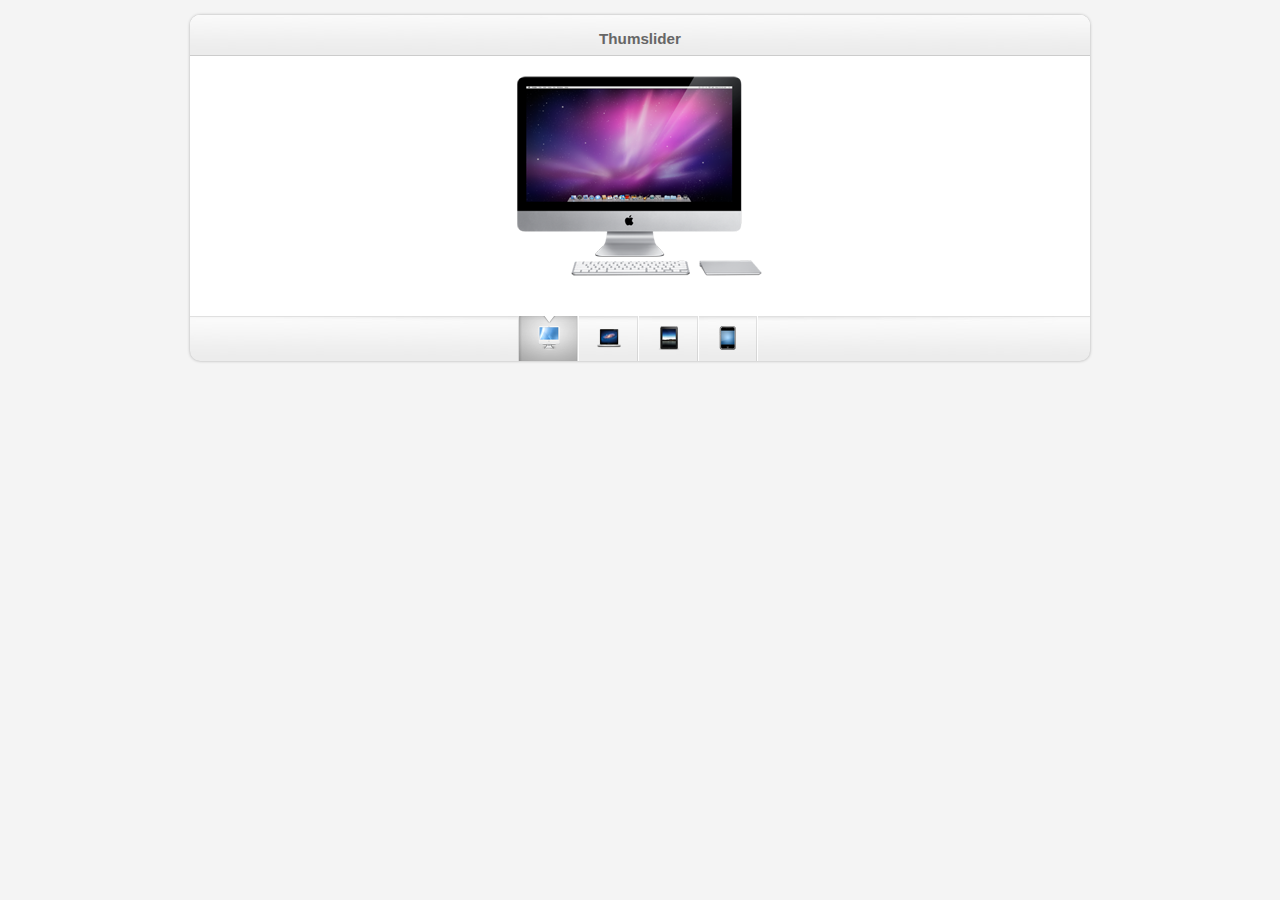
<file: AppleThumbSlider/index.html>
<!DOCTYPE html>
<html lang="en">
<head>
    <meta charset="UTF-8">
    <title>Thumslider</title>
    <link rel="stylesheet" href="contents/style.css">
    <script src="scripts/jquery-2.2.4.js"></script>
    <script src="scripts/script.js"></script>
</head>
<body>
    <div id="container"></div>
        <div id="slider">
            <header>
                <h3>Thumslider</h3>
            </header>
            <div id="slides">
                <div class="slide"><img src="img/slides/device-imac.png" width="900" height="200"></div>
                <div class="slide"><img src="img/slides/device-macbook.png" width="900" height="200"></div>
                <div class="slide"> <img src="img/slides/device-ipad.png" width="900" height="200"></div>
                <div class="slide"><img src="img/slides/device-iphone.png" width="900" height="200"></div>
            </div>
            <nav id="menu">
                <ul>
                    <li class="sep"></li>
                        <li class="product"><a href=""><img src="img/slides/device-imac-thumb.png" alt="thumbnail"></a></li>
                        <li class="product"><a href=""><img src="img/slides/device-macbook-thumb.png" alt="thumbnail"></a></li>
                        <li class="product"><a href=""><img src="img/slides/device-ipad-thumb.png" alt="thumbnail"></a></li>
                        <li class="product"><a href=""><img src="img/slides/device-iphone-thumb.png" alt="thumbnail"></a></li>
                </ul>
            </nav>
        </div>
</body>
</html>
</file>
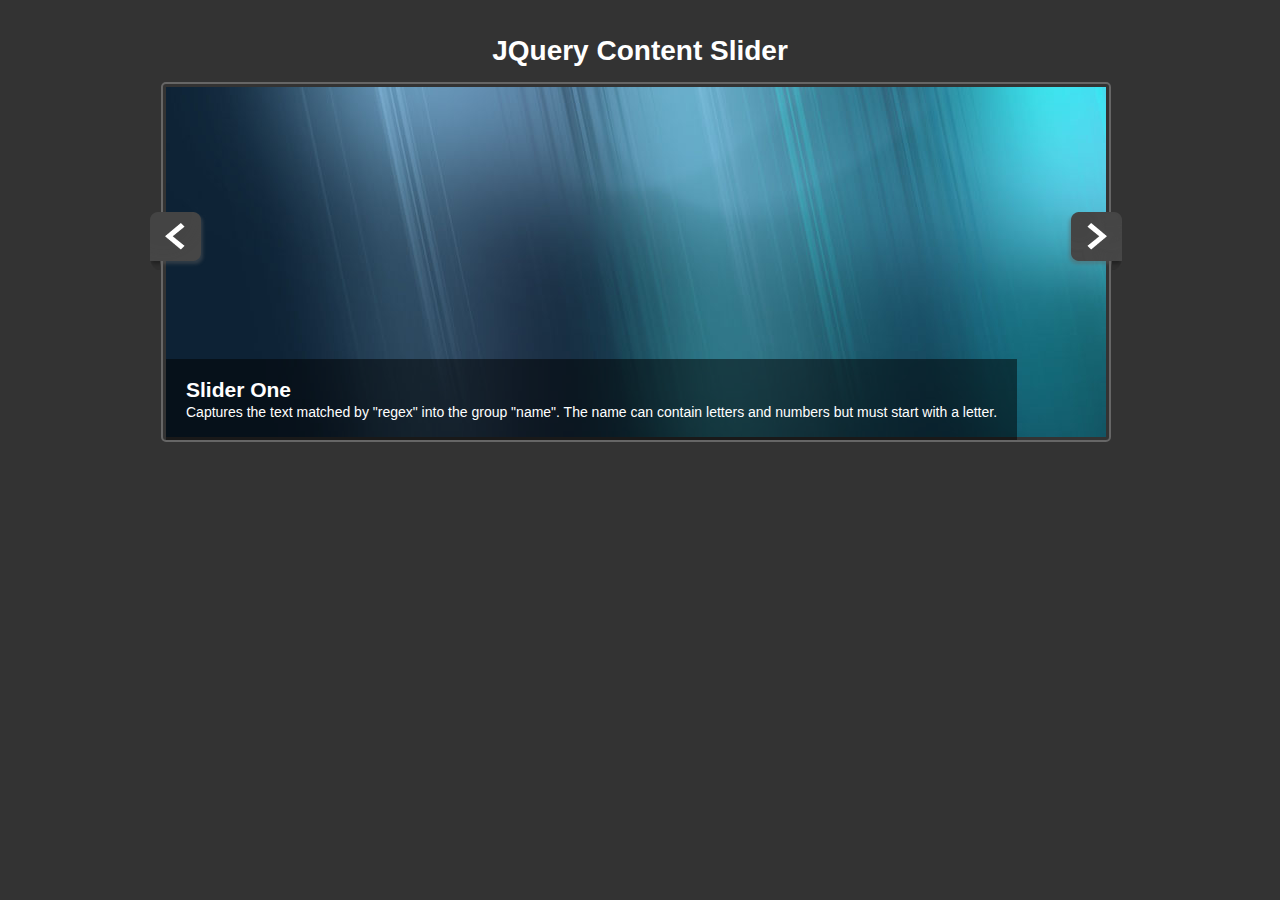
<file: ContentSlider/index.html>
<!DOCTYPE html>
<html lang="en">
<head>
    <meta charset="UTF-8">
    <title>JQuery Content Slider</title>
    <link rel="stylesheet" href = "css/style.css">
    <script src = "scripts/jquery-3.1.1.js"></script>
    <script src = "scripts/script.js"></script>
</head>
<body>
    <div id = "container">
        <header>
            <h1>JQuery Content Slider</h1>
        </header>
        <img src="img/arrow-left.png" alt="Prev" id="prev">  <!--The required alt attribute specifies an alternate text for an image, if the image cannot be displayed.-->
        <div id="slider">
            <div class="slide active">
                <div class="slide-copy">
                    <h2>Slider One</h2>
                    <p>Captures the text matched by "regex" into the group "name". The name can contain letters and numbers but must start with a letter.</p>
                </div>
                <img src = "img/slide1.jpg">
            </div>
            <div class="slide">
                <div class="slide-copy">
                    <h2>Slider Two</h2>
                    <p>Captures the text matched by "regex" into the group "name". The name can contain letters and numbers but must start with a letter.</p>
                </div>
                <img src = "img/slide2.jpg">
            </div>
            <div class="slide">
                <div class="slide-copy">
                    <h2>Slider Three</h2>
                    <p>Captures the text matched by "regex" into the group "name". The name can contain letters and numbers but must start with a letter.</p>
                </div>
                <img src = "img/slide3.jpg">
            </div>
            <div class="slide">
                <div class="slide-copy">
                    <h2>Slider Four</h2>
                    <p>Captures the text matched by "regex" into the group "name". The name can contain letters and numbers but must start with a letter.</p>
                </div>
                <img src = "img/slide4.jpg">
            </div>
            <div class="slide">
                <div class="slide-copy">
                    <h2>Slider Five</h2>
                    <p>Captures the text matched by "regex" into the group "name". The name can contain letters and numbers but must start with a letter.</p>
                </div>
                <img src = "img/slide5.jpg">
            </div>
        </div>
        <img src="img/arrow-right.png" alt="Next" id="next">

    </div>
</body>
</html>
</file>
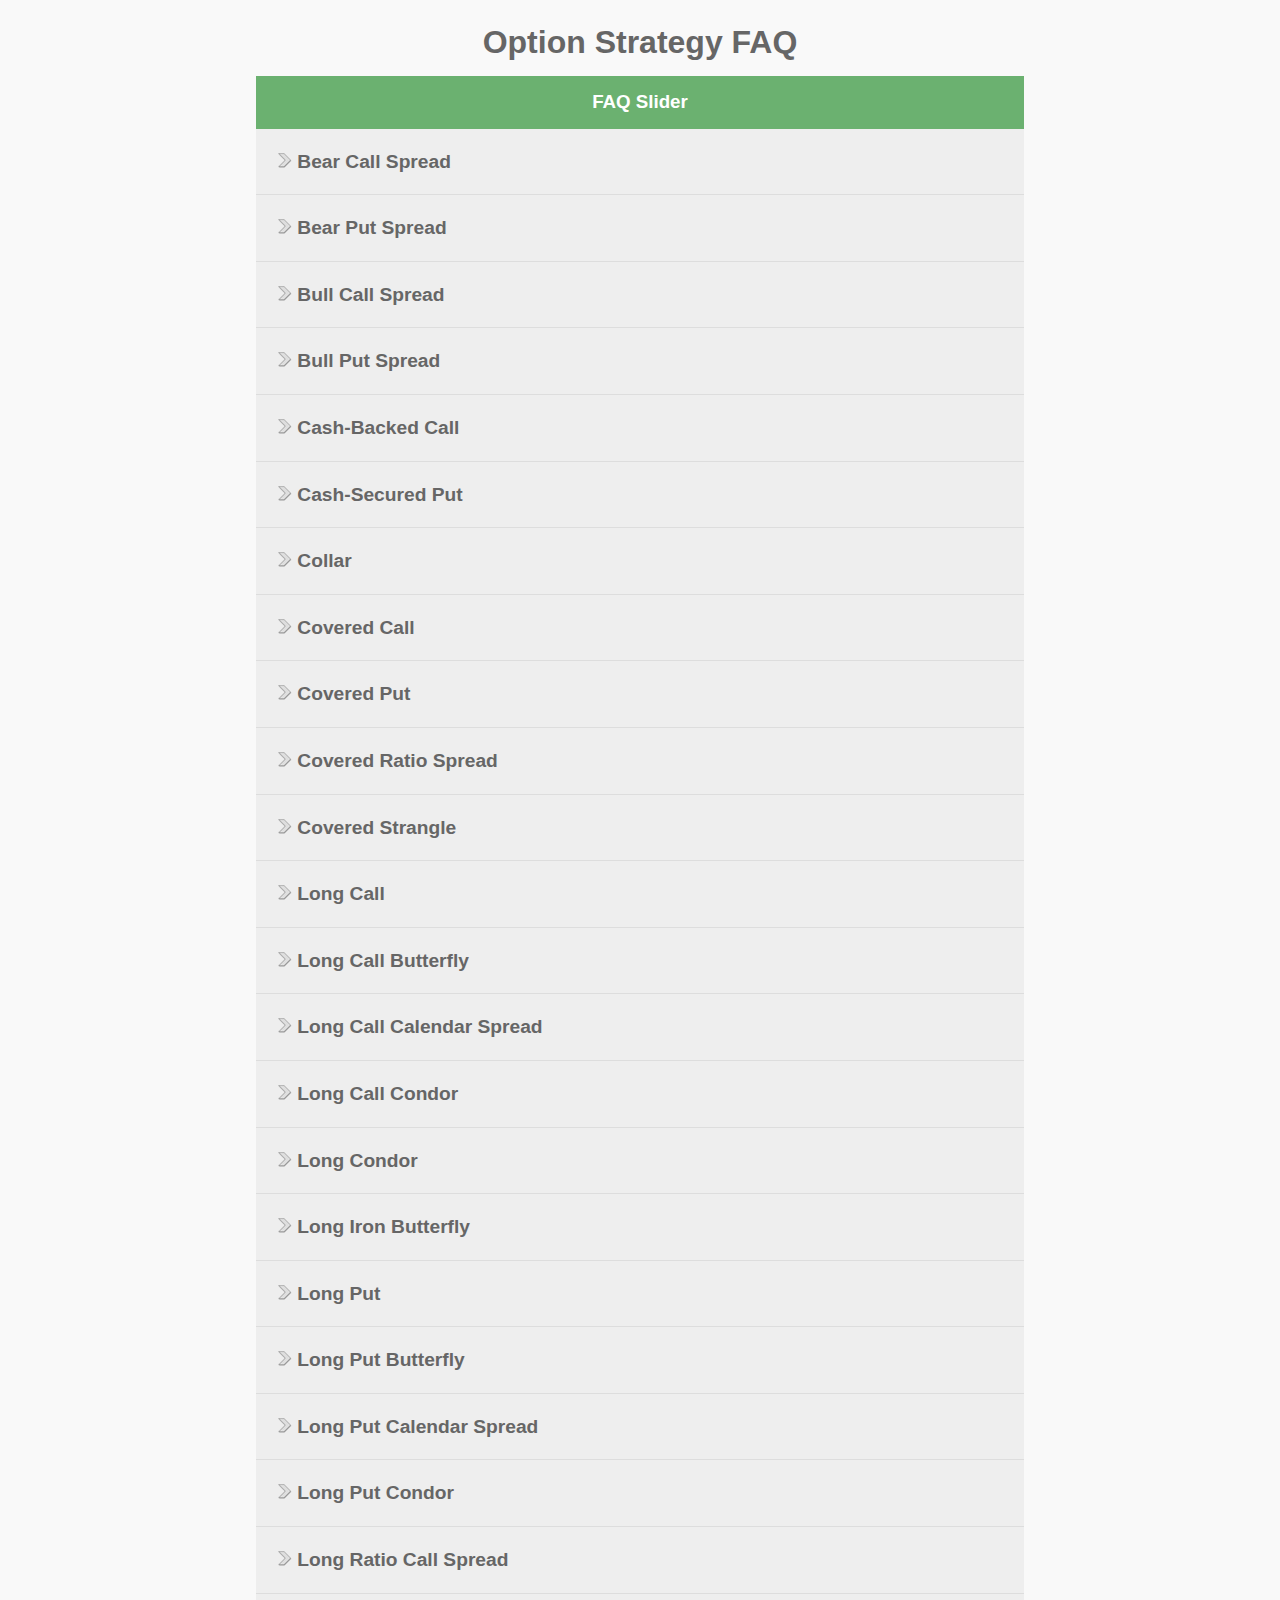
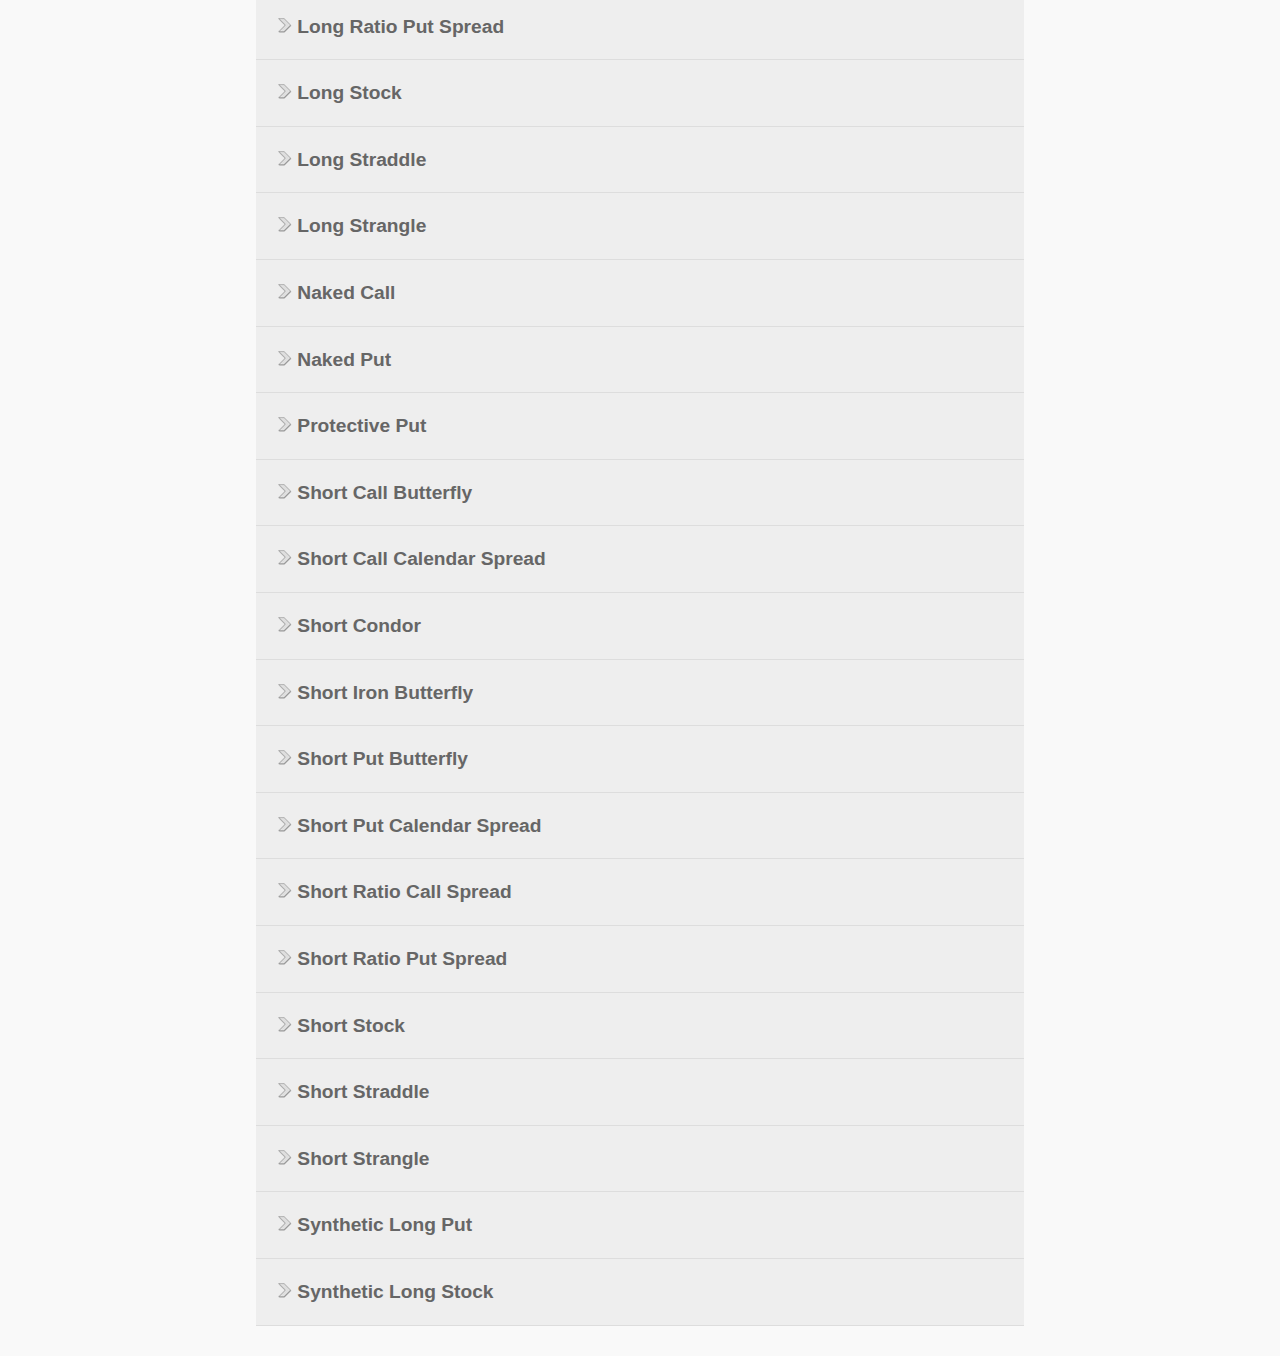
<file: FAQAccordianSlider/index.html>
<!DOCTYPE html>
<html lang="en">
<head>
    <meta charset="UTF-8">
    <title>Title</title>
    <link rel="stylesheet" href="contents/style.css">
    <script src="scripts/jquery-2.2.4.js"></script>
    <script src="scripts/script.js"></script>
</head>
<body>
    <div id="container">
        <h1>Option Strategy FAQ</h1>
        <div class = "title"><h3>FAQ Slider</h3></div>
        <ul class="faq">
            <li class="q">
                <img src="img/arrow.png"> Bear Call Spread
            </li>
            <li class="a">A bear call spread is a type of vertical spread. It contains two calls with the same expiration but different strikes. The strike price of the short call is below the strike of the long call, which means this strategy will always generate a net cash inflow (net credit) at the outset.
            </li>
            <li class="q">
                <img src="img/arrow.png"> Bear Put Spread
            </li>
            <li class="a">A bear put spread consists of buying one put and selling another put, at a lower strike, to offset part of the upfront cost. The spread generally profits if the stock price moves lower. The potential profit is limited, but so is the risk should the stock unexpectedly rally.
            </li>
            <li class="q">
                <img src="img/arrow.png"> Bull Call Spread
            </li>
            <li class="a">This strategy consists of buying one call option and selling another at a higher strike price to help pay the cost. The spread generally profits if the stock price moves higher, just as a regular long call strategy would, up to the point where the short call caps further gains.
            </li>
            <li class="q">
                <img src="img/arrow.png"> Bull Put Spread
            </li>
            <li class="a">A bull put spread is a limited-risk-limited-reward strategy, consisting of a short put option and a long put option with a lower strike. This spread generally profits if the stock price holds steady or rises.
            </li>
            <li class="q">
                <img src="img/arrow.png"> Cash-Backed Call
            </li>
            <li class="a">This strategy allows an investor to purchase stock at the lower of strike price or market price during the life of the option.
            </li>
            <li class="q">
                <img src="img/arrow.png"> Cash-Secured Put
            </li>
            <li class="a">The cash-secured put involves writing a put option and simultaneously setting aside the cash to buy the stock if assigned. If things go as hoped, it allows an investor to buy the stock at a price below its current market value.
            </li>
            <li class="q">
                <img src="img/arrow.png"> Collar
            </li>
            <li class="a">The investor adds a collar to an existing long stock position as a temporary, slightly less-than-complete hedge against the effects of a possible near-term decline. The long put strike provides a minimum selling price for the stock, and the short call strike sets a maximum price.
            </li>
            <li class="q">
                <img src="img/arrow.png"> Covered Call
            </li>
            <li class="a">This strategy consists of writing a call that is covered by an equivalent long stock position. It provides a small hedge on the stock and allows an investor to earn premium income, in return for temporarily forfeiting much of the stock's upside potential.
            </li>
            <li class="q">
                <img src="img/arrow.png"> Covered Put
            </li>
            <li class="a">This strategy is used to arbitrage a put that is overvalued because of its early-exercise feature. The investor simultaneously sells an in-the-money put at its intrinsic value and shorts the stock, and then invests the proceeds in an instrument earning the overnight interest rate. When the option is exercised, the position liquidates at breakeven, but the investor keeps the interest earned.
            </li>
            <li class="q">
                <img src="img/arrow.png"> Covered Ratio Spread
            </li>
            <li class="a">This strategy profits if the underlying stock moves up to, but not above, the strike price of the short calls. Beyond that, the profit is eroded and then hits a plateau.
            </li>
            <li class="q">
                <img src="img/arrow.png"> Covered Strangle
            </li>
            <li class="a">This strategy is appropriate for a stock considered to be fairly valued. The investor has a long stock position and is willing to sell the stock if it goes higher or buy more of the stock if it goes lower.
            </li>
            <li class="q">
                <img src="img/arrow.png"> Long Call
            </li>
            <li class="a">This strategy consists of buying a call option. It is a candidate for investors who want a chance to participate in the underlying stock's expected appreciation during the term of the option. If things go as planned, the investor will be able to sell the call at a profit at some point before expiration.
            </li>
            <li class="q">
                <img src="img/arrow.png"> Long Call Butterfly
            </li>
            <li class="a">This strategy profits if the underlying stock is at the body of the butterfly at expiration.
            </li>
            <li class="q">
                <img src="img/arrow.png"> Long Call Calendar Spread
            </li>
            <li class="a">This strategy combines a longer-term bullish outlook with a near-term neutral/bearish outlook. If the underlying stock remains steady or declines during the life of the near-term option, that option will expire worthless and leave the investor owning the longer-term option free and clear. If both options have the same strike price, the strategy will always require paying a premium to initiate the position.
            </li>
            <li class="q">
                <img src="img/arrow.png"> Long Call Condor
            </li>
            <li class="a">This strategy profits if the underlying security is between the two short call strikes at expiration.
            </li>
            <li class="q">
                <img src="img/arrow.png"> Long Condor
            </li>
            <li class="a">This strategy profits if the underlying stock is outside the outer wings at expiration.
            </li>
            <li class="q">
                <img src="img/arrow.png"> Long Iron Butterfly
            </li>
            <li class="a">This strategy profits if the underlying stock is outside the wings of the iron butterfly at expiration.
            </li>
            <li class="q">
                <img src="img/arrow.png"> Long Put
            </li>
            <li class="a">This strategy consists of buying puts as a means to profit if the stock price moves lower. It is a candidate for bearish investors who want to participate in an anticipated downturn, but without the risk and inconveniences of selling the stock short.
            </li>
            <li class="q">
                <img src="img/arrow.png"> Long Put Butterfly
            </li>
            <li class="a">This strategy profits if the underlying stock is at the body of the butterfly at expiration.
            </li>
            <li class="q">
                <img src="img/arrow.png"> Long Put Calendar Spread
            </li>
            <li class="a">This strategy combines a longer-term bearish outlook with a near-term neutral/bullish outlook. If the stock remains steady or rises during the life of the near-term option, it will expire worthless and leave the investor owning the longer-term option. If both options have the same strike price, the strategy will always require paying a premium to initiate the position.
            </li>
            <li class="q">
                <img src="img/arrow.png"> Long Put Condor
            </li>
            <li class="a">This strategy profits if the underlying security is between the two short put strikes at expiration.
            </li>
            <li class="q">
                <img src="img/arrow.png"> Long Ratio Call Spread
            </li>
            <li class="a">The initial cost to initiate this strategy is rather low, and may even earn a credit, but the upside potential is unlimited. The basic concept is for the total delta of the two long calls to roughly equal the delta of the single short call. If the underlying stock only moves a little, the change in value of the option position will be limited. But if the stock rises enough to where the total delta of the two long calls approaches 200 the strategy acts like a long stock position.
            </li>
            <li class="q">
                <img src="img/arrow.png"> Long Ratio Put Spread
            </li>
            <li class="a">The initial cost to initiate this strategy is rather low, and may even earn a credit, but the downside potential is substantial. The basic concept is for the total delta of the two long puts to roughly equal the delta of the single short put. If the underlying stock only moves a little, the change in value of the option position will be limited. But if the stock declines enough to where the total delta of the two long puts approaches 200 the strategy acts like a short stock position.
            </li>
            <li class="q">
            <img src="img/arrow.png"> Long Stock
        </li>
            <li class="a">This strategy is simple. It consists of acquiring stock in anticipation of rising prices. The gains, if there are any, are realized only when the asset is sold. Until that time, the investor faces the possibility of partial or total loss of the investment, should the stock lose value.
            </li>
            <li class="q">
                <img src="img/arrow.png"> Long Straddle
            </li>
            <li class="a">This strategy consists of buying a call option and a put option with the same strike price and expiration. The combination generally profits if the stock price moves sharply in either direction during the life of the options.
        </li>
        <li class="q">
            <img src="img/arrow.png"> Long Strangle
        </li>
        <li class="a">This strategy profits if the stock price moves sharply in either direction during the life of the option.
        </li>
        <li class="q">
            <img src="img/arrow.png"> Naked Call
        </li>
        <li class="a">This strategy consists of writing an uncovered call option. It profits if the stock price holds steady or declines, and does best if the option expires worthless.
        </li>
        <li class="q">
            <img src="img/arrow.png"> Naked Put
        </li>
        <li class="a">A naked put involves writing a put option without the reserved cash on hand to purchase the underlying stock.
        </li>
            <li class="q">
                <img src="img/arrow.png"> Protective Put
            </li>
            <li class="a">This strategy consists of adding a long put position to a long stock position. The protective put establishes a 'floor' price under which investor's stock value cannot fall.
            </li>
            <li class="q">
                <img src="img/arrow.png"> Short Call Butterfly
            </li>
            <li class="a">This strategy profits if the underlying stock is outside the wings of the butterfly at expiration.
            </li>
            <li class="q">
                <img src="img/arrow.png"> Short Call Calendar Spread
            </li>
            <li class="a">This strategy profits from the different characteristics of near and longer-term call options. If the stock holds steady, the strategy suffers from time decay. If the underlying stock moves sharply up or down, both options will move toward their intrinsic value or zero, thus narrowing the difference between their values. If both options have the same strike price, the strategy will always receive a premium when initiating the position.
            </li>
            <li class="q">
                <img src="img/arrow.png"> Short Condor
            </li>
            <li class="a">This strategy profits if the underlying stock is inside the inner wings at expiration.
            </li>
            <li class="q">
                <img src="img/arrow.png"> Short Iron Butterfly
            </li>
            <li class="a">This strategy profits if the underlying stock is inside the wings of the iron butterfly at expiration.
            </li>
            <li class="q">
                <img src="img/arrow.png"> Short Put Butterfly
            </li>
            <li class="a">This strategy profits if the underlying stock is outside the wings of the butterfly at expiration.
            </li>
            <li class="q">
                <img src="img/arrow.png"> Short Put Calendar Spread
            </li>
            <li class="a">This strategy profits from the different characteristics of near and longer-term put options. If the underlying stock holds steady, the strategy suffers from time decay. If the stock moves sharply up or down, both options will move toward their intrinsic value or zero, thus narrowing the difference between their values. If both options have the same strike price, the strategy will always receive a premium when initiating the position.
            </li>
            <li class="q">
                <img src="img/arrow.png"> Short Ratio Call Spread
            </li>
            <li class="a">This strategy can profit from a steady stock price, or from a falling implied volatility. The actual behavior of the strategy depends largely on the delta, theta and Vega of the combined position as well as whether a debit is paid or a credit received when initiating the position.
            </li>
            <li class="q">
                <img src="img/arrow.png"> Short Ratio Put Spread
            </li>
            <li class="a">This strategy can profit from a slightly falling stock price, or from a rising stock price. The actual behavior of the strategy depends largely on the delta, theta and vega of the combined position as well as whether a debit is paid or a credit received when initiating the position.
            </li>
            <li class="q">
                <img src="img/arrow.png"> Short Stock
            </li>
            <li class="a">A candidate for bearish investors who wish to profit from a depreciation in the stock's price. The strategy involves borrowing stock through the brokerage firm and selling the shares in the marketplace at the prevailing price. The goal is to buy them back later at a lower price, thereby locking in a profit.
            </li>
            <li class="q">
                <img src="img/arrow.png"> Short Straddle
            </li>
            <li class="a">This strategy involves selling a call option and a put option with the same expiration and strike price. It generally profits if the stock price and volatility remain steady.
            </li>
            <li class="q">
                <img src="img/arrow.png"> Short Strangle
            </li>
            <li class="a">TThis strategy profits if the stock price and volatility remain steady during the life of the options.
            </li>
            <li class="q">
                <img src="img/arrow.png"> Synthetic Long Put
            </li>
            <li class="a">TThis strategy combines a long call and a short stock position. Its payoff profile is equivalent to a long put's characteristics. The strategy profits if the stock price moves lower--the more dramatically, the better. The time horizon is limited to the life of the option.
            </li>
            <li class="q">
                <img src="img/arrow.png"> Synthetic Long Stock
            </li>
            <li class="a">This strategy is essentially a long futures position on the underlying stock. The long call and the short put combined simulate a long stock position. The net result entails the same risk/reward profile, though only for the term of the option: unlimited potential for appreciation, and large (though limited) risk should the underlying stock fall in value.
            </li>
        </ul>
    </div>
</body>
</html>
</file>
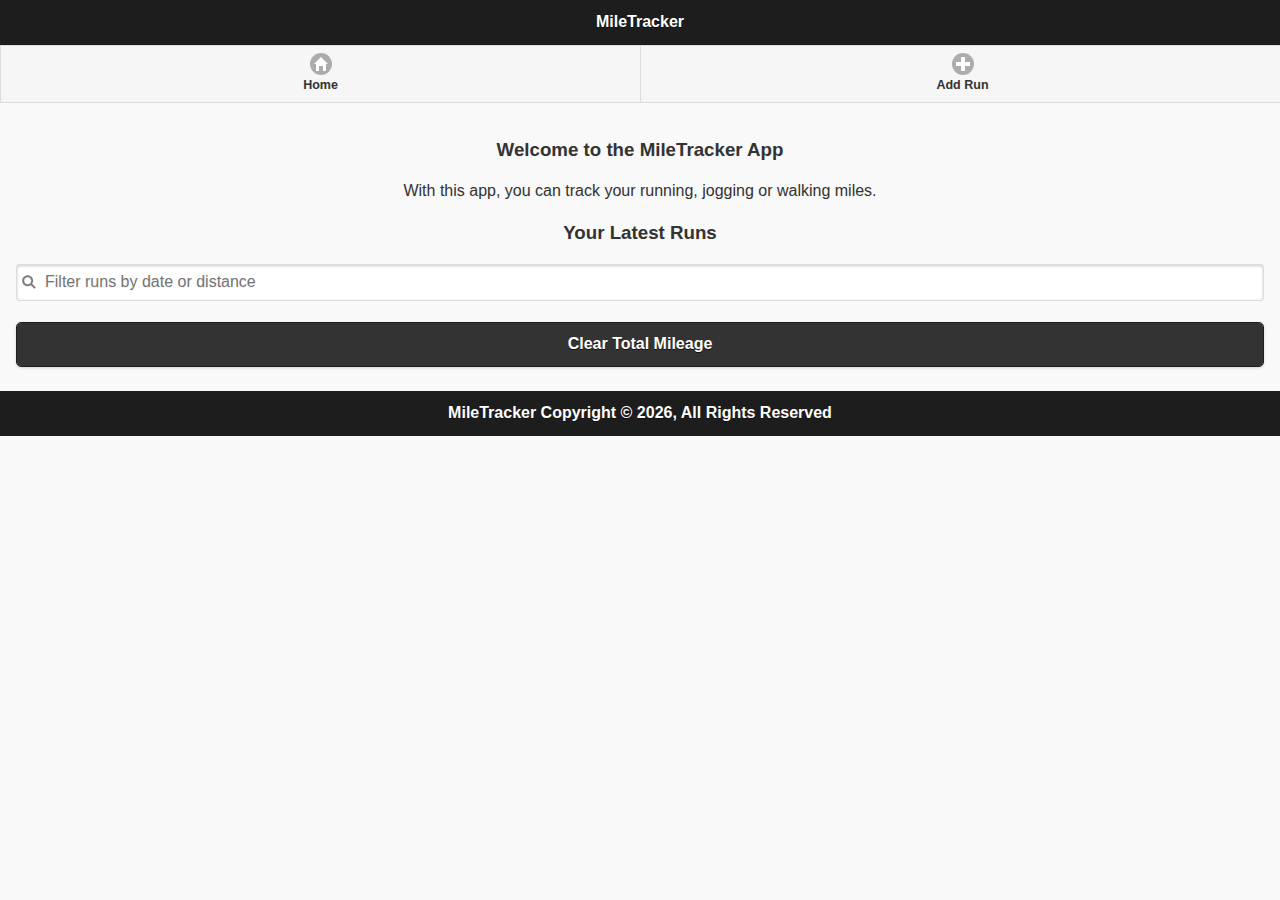
<file: MileTracker/index.html>
<!DOCTYPE html>
<!--we are going to implement this as multi-page jquery ui-->
<html lang="en">
<head>
    <meta charset="UTF-8">
    <title>Title</title>
    <link rel="stylesheet" href="contents/jquery.mobile-1.4.5.min.css">
    <link rel="stylesheet" href="contents/jquery-ui.min.css">
    <link rel="stylesheet" href="contents/style.css">

    <script src="scripts/jquery-1.12.4.min.js"></script>
    <script src="scripts/jquery-ui.min.js"></script>
    <script src="scripts/jquery.mobile-1.4.5.min.js"></script>
    <script src="scripts/script.js"></script>
    <script>
        $(function(){
           $('.date').each(function(){
                $(this).datepicker();
            })
        });
    </script>
</head>
<body>
    <!-- HomePage -->
    <div data-role="page" id="home">
        <header data-role="header" data-theme="b">
            <h1>MileTracker</h1>
        </header>

        <div data-role="navbar">
            <ul>
                <li><a href="#home" data-transition="none" data-icon="home">Home</a></li>
                <li><a href="#add" data-transition="none" data-icon="plus">Add Run</a></li>
            </ul>
        </div>

        <div data-role="content">
            <h3>Welcome to the MileTracker App</h3>
            <p>With this app, you can track your running, jogging or walking miles.</p>

            <h3>Your Latest Runs</h3>

            <ul id="stats" data-role="listview" data-filter="true"
                data-filter-placeholder="Filter runs by date or distance"
                data-insert="true"></ul>
            <br>
            <button id="clearRuns" onclick="return confirm('Are You Sure?')" data-theme="b">Clear Total Mileage</button>
        </div>
        <footer data-role="footer" data-theme="b">
            <h4>MileTracker Copyright &copy; <script type="text/javascript">document.write(new Date().getFullYear());</script>, All Rights Reserved</h4>
        </footer>
    </div>

    <!--Add Page-->
    <div data-role="page" id="add">
        <header data-role="header" data-theme="b">
            <h1>MileTracker</h1>
        </header>

        <div data-role="navbar">
            <ul>
                <li><a href="#home" data-transition="none" data-icon="home">Home</a></li>
                <li><a href="#add" data-transition="none" data-icon="plus">Add Run</a></li>
            </ul>
        </div>

        <div data-role="content">
            <h3>Add Run</h3>
            <form id="addForm">
                <label for = "addMiles">Enter Miles: </label>
                <input type="text" id="addMiles">

                <label for="addDate">Enter Date:</label>
                <input type="text" data-role="date" class="date" id="addDate" data-inline="true">

                <button id="submitAdd" class="ui-btn ui-btn-corner-all">Submit</button>
            </form>

        </div>

        <footer data-role="footer" data-theme="b">
            <h4>MileTracker Copyright &copy; <script type="text/javascript">document.write(new Date().getFullYear());</script>, All Rights Reserved</h4>
        </footer>
    </div>
</body>
</html>
</file>
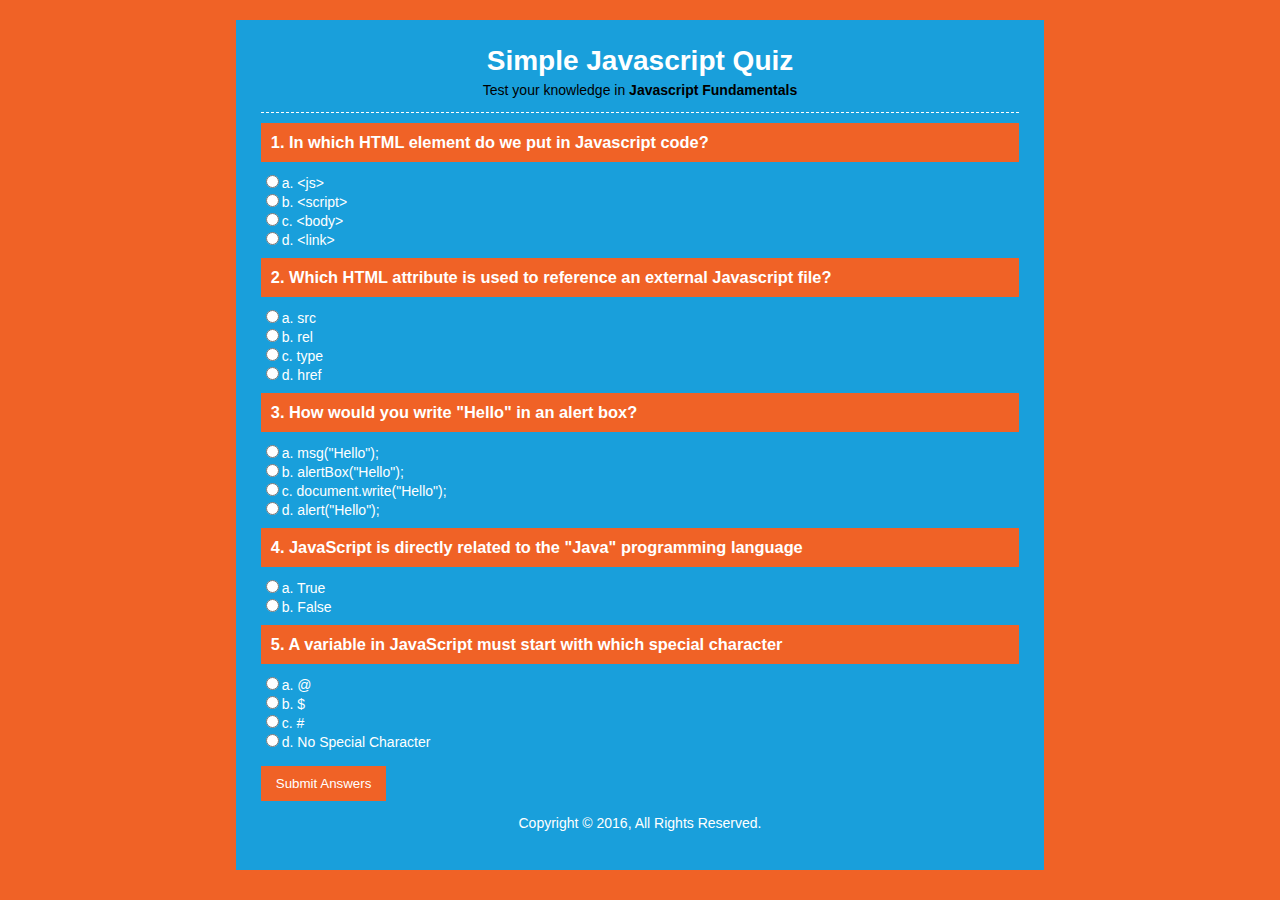
<file: SimpleQuiz/index.html>
<!DOCTYPE html>
<html lang="en">
<head>
    <meta charset="UTF-8">
    <title>Simple Javascript Quiz</title>
    <link rel="stylesheet" href="css/style.css">

    <script src="scripts/script.js"></script>
</head>
<body>
    <div id="container">
        <header>
            <h1>Simple Javascript Quiz</h1>
            <p>Test your knowledge in <strong>Javascript Fundamentals</strong></p>
        </header>
        <section>
            <div id="results">
                <form name="quizForm" onsubmit="return submitAnswers()">
                    <h3>1. In which HTML element do we put in Javascript code?</h3>
                    <input type = "radio" name = "q1" value = "a" id="q1a">a. &lt;js&gt;<br>
                    <input type = "radio" name = "q1" value = "b" id="q1b">b. &lt;script&gt;<br>
                    <input type = "radio" name = "q1" value = "c" id="q1c">c. &lt;body&gt;<br>
                    <input type = "radio" name = "q1" value = "d" id="q1d">d. &lt;link&gt;<br>

                    <h3>2. Which HTML attribute is used to reference an external Javascript file?</h3>
                    <input type = "radio" name = "q2" value = "a" id="q2a">a. src<br>
                    <input type = "radio" name = "q2" value = "b" id="q2b">b. rel<br>

                    <input type = "radio" name = "q2" value = "c" id="q2c">c. type<br>
                    <input type = "radio" name = "q2" value = "d" id="q2d">d. href<br>

                    <h3>3. How would you write "Hello" in an alert box?</h3>
                    <input type = "radio" name = "q3" value = "a" id="q3a">a. msg("Hello");<br>
                    <input type = "radio" name = "q3" value = "b" id="q3b">b. alertBox("Hello");<br>
                    <input type = "radio" name = "q3" value = "c" id="q3c">c. document.write("Hello");<br>
                    <input type = "radio" name = "q3" value = "d" id="q3d">d. alert("Hello");<br>

                    <h3>4. JavaScript is directly related to the "Java" programming language</h3>
                    <input type = "radio" name = "q4" value = "a" id="q4a">a. True<br>
                    <input type = "radio" name = "q4" value = "b" id="q4b">b. False<br>

                    <h3>5. A variable in JavaScript must start with which special character</h3>
                    <input type = "radio" name = "q5" value = "a" id="q5a">a. @<br>
                    <input type = "radio" name = "q5" value = "b" id="q5a">b. $<br>
                    <input type = "radio" name = "q5" value = "c" id="q5a">c. #<br>
                    <input type = "radio" name = "q5" value = "d" id="q5a">d. No Special Character
                    <br><br>
                    <input type="submit" value="Submit Answers">
                </form>
            </div>
        </section>
        <footer>
            <p>Copyright &copy; 2016, All Rights Reserved.</p>
        </footer>
    </div>
</body>
</html>
</file>
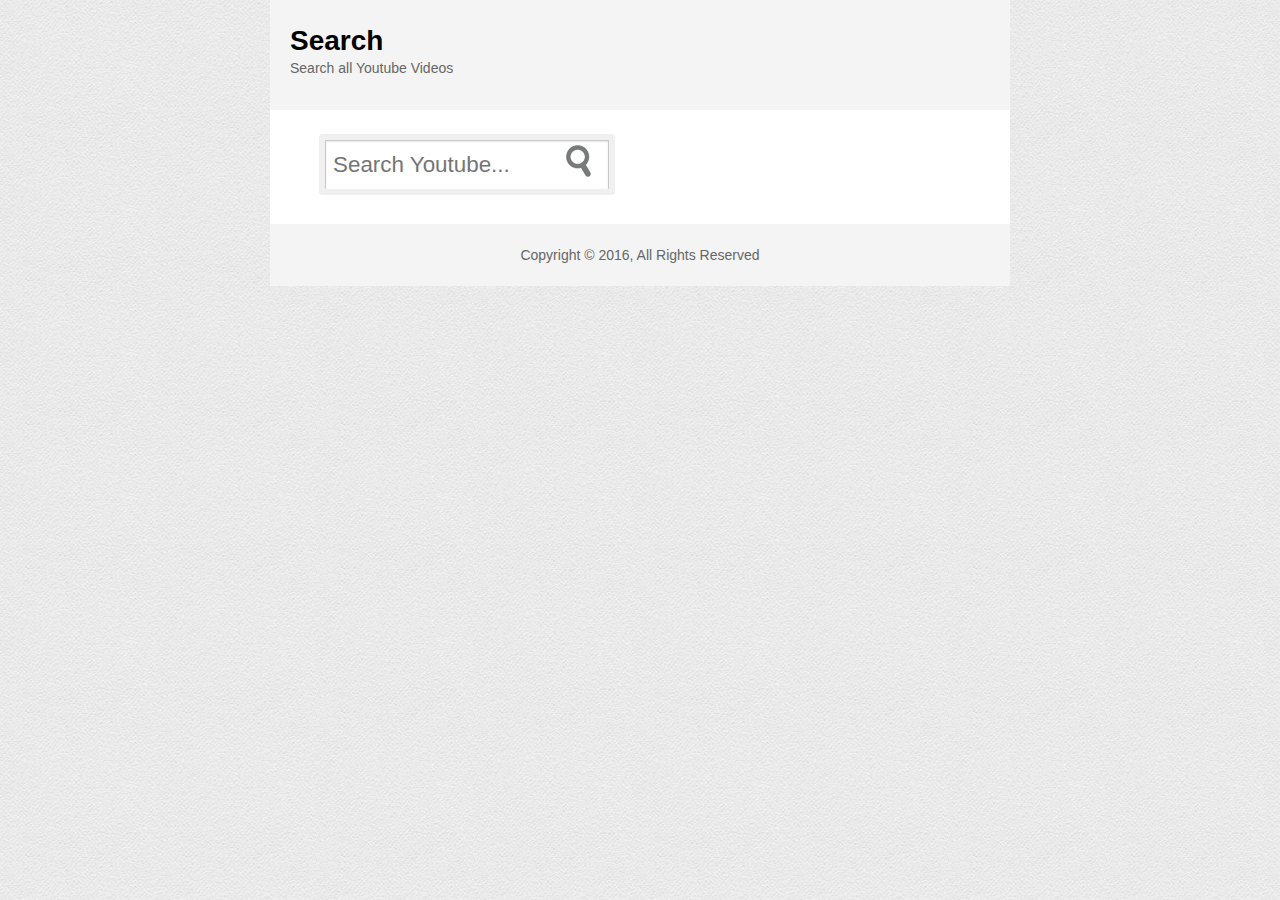
<file: youtubeSearch/index.html>
<!DOCTYPE html>
<html lang="en">
<head>
    <meta charset="UTF-8">
    <title>Search Youtube</title>
    <link rel="stylesheet" href="contents/style.css">
    <link rel="stylesheet" href="contents/jquery.fancybox.css">

    <!--<script src = "scripts/jquery-3.1.1.js"></script>-->
    <!--<script src="https://ajax.googleapis.com/ajax/libs/jquery/1.11.1/jquery.min.js"></script>-->
    <script src = "scripts/jquery-2.2.4.js"></script>
    <script src="scripts/script.js"></script>
    <script src="scripts/jquery.fancybox.pack.js"></script>

    <script>
        $(document).ready(function(){
            $(".fancybox").fancybox();
        });
    </script>
</head>
<body>
    <div id="container">
        <header>
            <h1>Search</h1>
            <p>Search all Youtube Videos</p>
        </header>
        <section>
            <form id="search-form" name="search-form" onsubmit="return search()">
                <div class="field-container">
                    <input type="search" id="query" class="search-field" placeholder="Search Youtube...">
                    <input type="submit" name="search-btn" id="search-btn" value="">
                </div>
            </form>
            <ul id="results"></ul>
            <div id="buttons"></div>
        </section>
        <footer>
            <p>Copyright &copy; 2016, All Rights Reserved</p>
        </footer>



    </div>
</body>
</html>
</file>
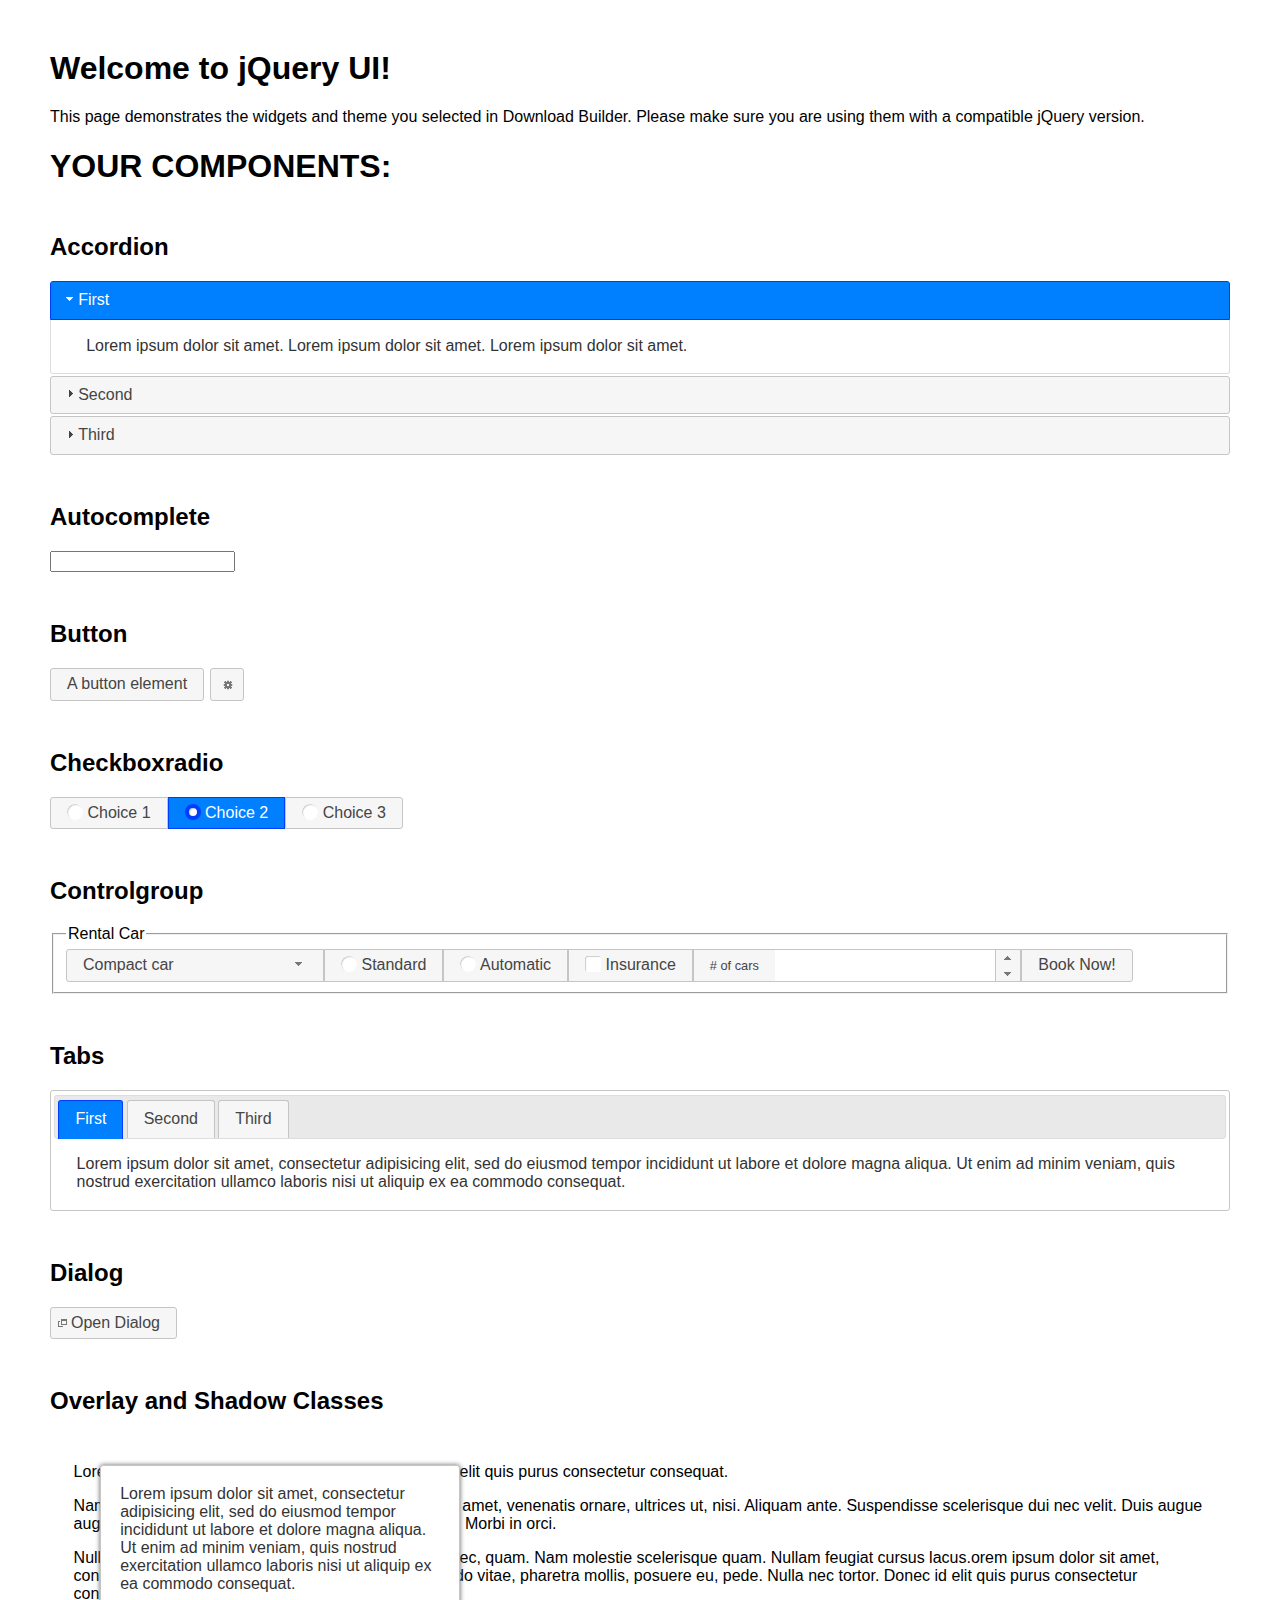
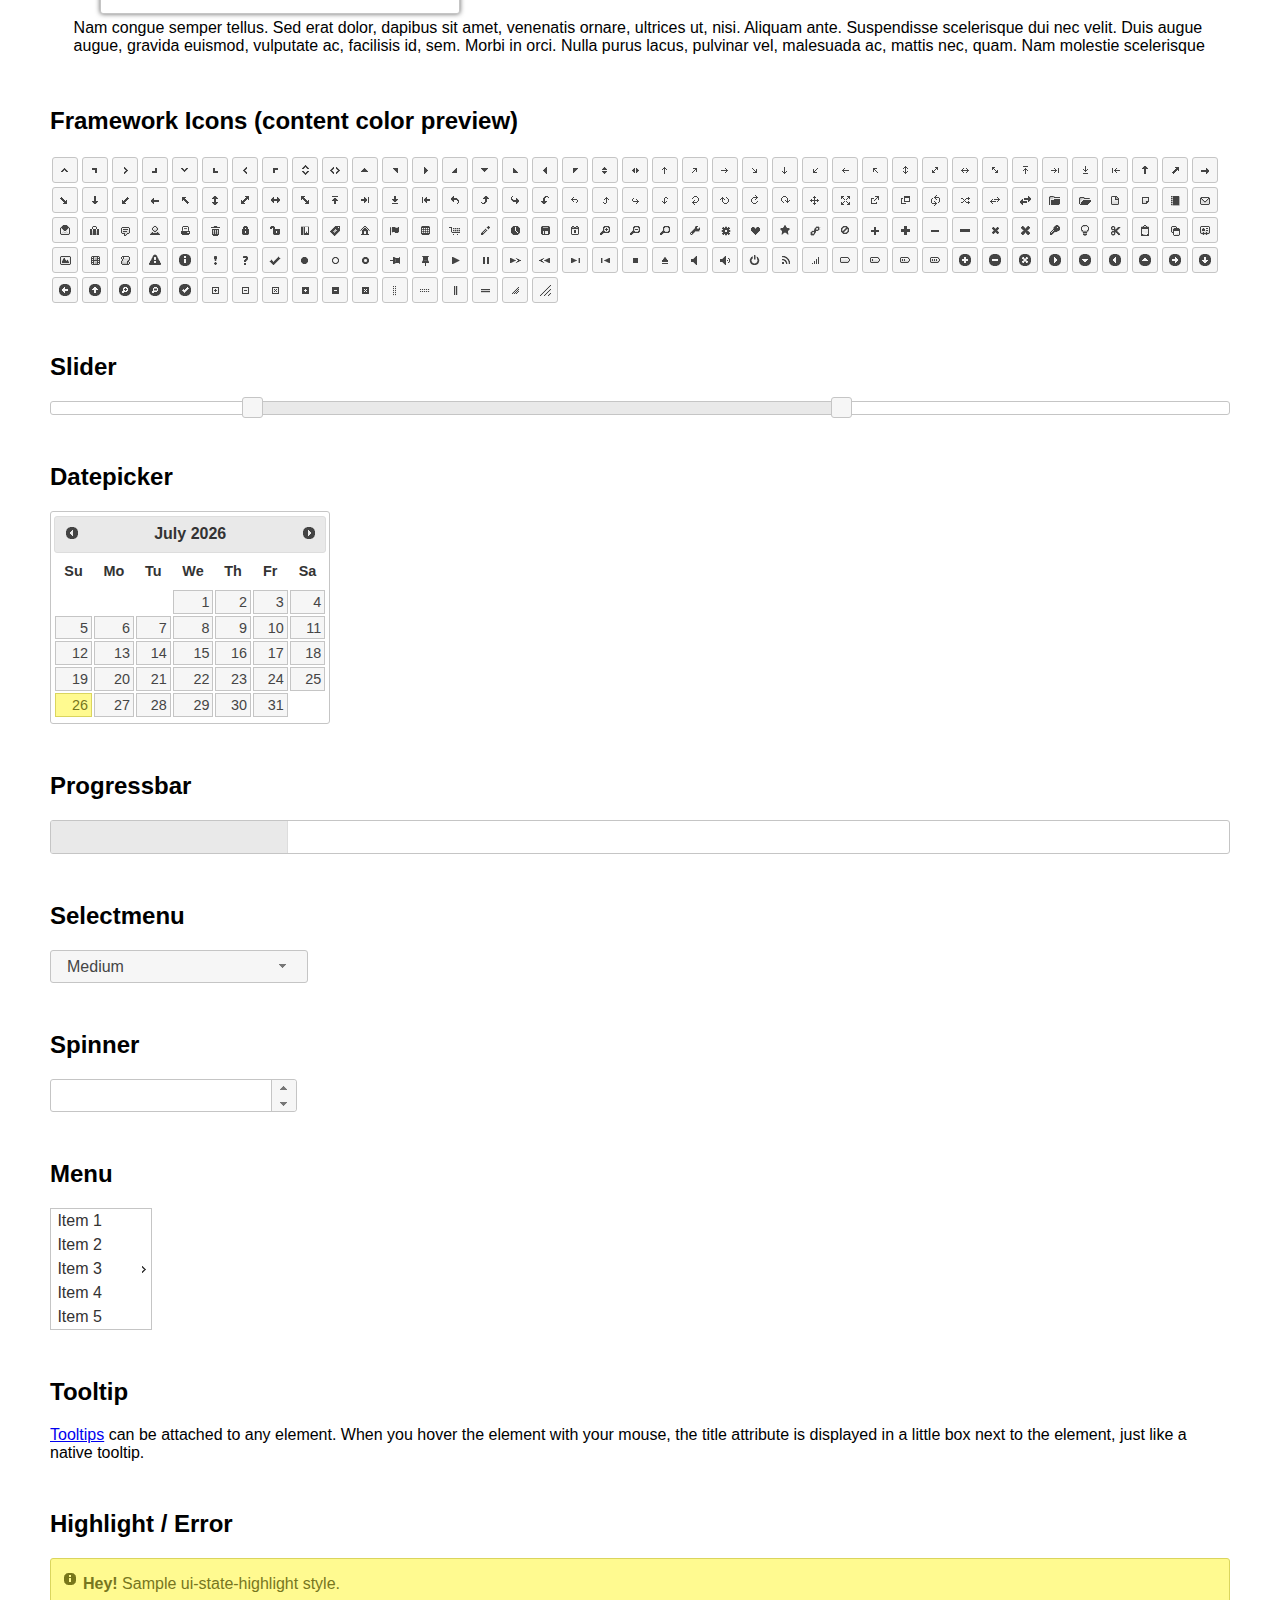
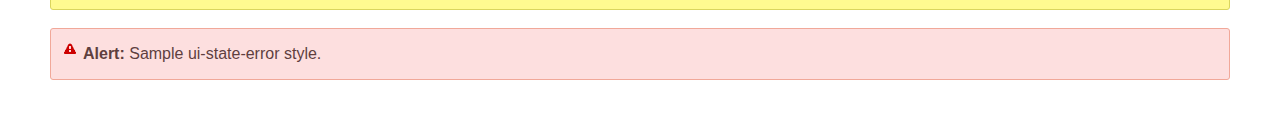
<file: CommonLibrary/jquery-ui-1.12.1/index.html>
<!doctype html>
<html lang="us">
<head>
	<meta charset="utf-8">
	<title>jQuery UI Example Page</title>
	<link href="jquery-ui.css" rel="stylesheet">
	<style>
	body{
		font-family: "Trebuchet MS", sans-serif;
		margin: 50px;
	}
	.demoHeaders {
		margin-top: 2em;
	}
	#dialog-link {
		padding: .4em 1em .4em 20px;
		text-decoration: none;
		position: relative;
	}
	#dialog-link span.ui-icon {
		margin: 0 5px 0 0;
		position: absolute;
		left: .2em;
		top: 50%;
		margin-top: -8px;
	}
	#icons {
		margin: 0;
		padding: 0;
	}
	#icons li {
		margin: 2px;
		position: relative;
		padding: 4px 0;
		cursor: pointer;
		float: left;
		list-style: none;
	}
	#icons span.ui-icon {
		float: left;
		margin: 0 4px;
	}
	.fakewindowcontain .ui-widget-overlay {
		position: absolute;
	}
	select {
		width: 200px;
	}
	</style>
</head>
<body>

<h1>Welcome to jQuery UI!</h1>

<div class="ui-widget">
	<p>This page demonstrates the widgets and theme you selected in Download Builder. Please make sure you are using them with a compatible jQuery version.</p>
</div>

<h1>YOUR COMPONENTS:</h1>


<!-- Accordion -->
<h2 class="demoHeaders">Accordion</h2>
<div id="accordion">
	<h3>First</h3>
	<div>Lorem ipsum dolor sit amet. Lorem ipsum dolor sit amet. Lorem ipsum dolor sit amet.</div>
	<h3>Second</h3>
	<div>Phasellus mattis tincidunt nibh.</div>
	<h3>Third</h3>
	<div>Nam dui erat, auctor a, dignissim quis.</div>
</div>



<!-- Autocomplete -->
<h2 class="demoHeaders">Autocomplete</h2>
<div>
	<input id="autocomplete" title="type &quot;a&quot;">
</div>



<!-- Button -->
<h2 class="demoHeaders">Button</h2>
<button id="button">A button element</button>
<button id="button-icon">An icon-only button</button>



<!-- Checkboxradio -->
<h2 class="demoHeaders">Checkboxradio</h2>
<form style="margin-top: 1em;">
	<div id="radioset">
		<input type="radio" id="radio1" name="radio"><label for="radio1">Choice 1</label>
		<input type="radio" id="radio2" name="radio" checked="checked"><label for="radio2">Choice 2</label>
		<input type="radio" id="radio3" name="radio"><label for="radio3">Choice 3</label>
	</div>
</form>



<!-- Controlgroup -->
<h2 class="demoHeaders">Controlgroup</h2>
<fieldset>
	<legend>Rental Car</legend>
	<div id="controlgroup">
		<select id="car-type">
			<option>Compact car</option>
			<option>Midsize car</option>
			<option>Full size car</option>
			<option>SUV</option>
			<option>Luxury</option>
			<option>Truck</option>
			<option>Van</option>
		</select>
		<label for="transmission-standard">Standard</label>
		<input type="radio" name="transmission" id="transmission-standard">
		<label for="transmission-automatic">Automatic</label>
		<input type="radio" name="transmission" id="transmission-automatic">
		<label for="insurance">Insurance</label>
		<input type="checkbox" name="insurance" id="insurance">
		<label for="horizontal-spinner" class="ui-controlgroup-label"># of cars</label>
		<input id="horizontal-spinner" class="ui-spinner-input">
		<button>Book Now!</button>
	</div>
</fieldset>



<!-- Tabs -->
<h2 class="demoHeaders">Tabs</h2>
<div id="tabs">
	<ul>
		<li><a href="#tabs-1">First</a></li>
		<li><a href="#tabs-2">Second</a></li>
		<li><a href="#tabs-3">Third</a></li>
	</ul>
	<div id="tabs-1">Lorem ipsum dolor sit amet, consectetur adipisicing elit, sed do eiusmod tempor incididunt ut labore et dolore magna aliqua. Ut enim ad minim veniam, quis nostrud exercitation ullamco laboris nisi ut aliquip ex ea commodo consequat.</div>
	<div id="tabs-2">Phasellus mattis tincidunt nibh. Cras orci urna, blandit id, pretium vel, aliquet ornare, felis. Maecenas scelerisque sem non nisl. Fusce sed lorem in enim dictum bibendum.</div>
	<div id="tabs-3">Nam dui erat, auctor a, dignissim quis, sollicitudin eu, felis. Pellentesque nisi urna, interdum eget, sagittis et, consequat vestibulum, lacus. Mauris porttitor ullamcorper augue.</div>
</div>



<h2 class="demoHeaders">Dialog</h2>
<p>
	<button id="dialog-link" class="ui-button ui-corner-all ui-widget">
		<span class="ui-icon ui-icon-newwin"></span>Open Dialog
	</button>
</p>

<h2 class="demoHeaders">Overlay and Shadow Classes</h2>
<div style="position: relative; width: 96%; height: 200px; padding:1% 2%; overflow:hidden;" class="fakewindowcontain">
	<p>Lorem ipsum dolor sit amet,  Nulla nec tortor. Donec id elit quis purus consectetur consequat. </p><p>Nam congue semper tellus. Sed erat dolor, dapibus sit amet, venenatis ornare, ultrices ut, nisi. Aliquam ante. Suspendisse scelerisque dui nec velit. Duis augue augue, gravida euismod, vulputate ac, facilisis id, sem. Morbi in orci. </p><p>Nulla purus lacus, pulvinar vel, malesuada ac, mattis nec, quam. Nam molestie scelerisque quam. Nullam feugiat cursus lacus.orem ipsum dolor sit amet, consectetur adipiscing elit. Donec libero risus, commodo vitae, pharetra mollis, posuere eu, pede. Nulla nec tortor. Donec id elit quis purus consectetur consequat. </p><p>Nam congue semper tellus. Sed erat dolor, dapibus sit amet, venenatis ornare, ultrices ut, nisi. Aliquam ante. Suspendisse scelerisque dui nec velit. Duis augue augue, gravida euismod, vulputate ac, facilisis id, sem. Morbi in orci. Nulla purus lacus, pulvinar vel, malesuada ac, mattis nec, quam. Nam molestie scelerisque quam. </p><p>Nullam feugiat cursus lacus.orem ipsum dolor sit amet, consectetur adipiscing elit. Donec libero risus, commodo vitae, pharetra mollis, posuere eu, pede. Nulla nec tortor. Donec id elit quis purus consectetur consequat. Nam congue semper tellus. Sed erat dolor, dapibus sit amet, venenatis ornare, ultrices ut, nisi. Aliquam ante. </p><p>Suspendisse scelerisque dui nec velit. Duis augue augue, gravida euismod, vulputate ac, facilisis id, sem. Morbi in orci. Nulla purus lacus, pulvinar vel, malesuada ac, mattis nec, quam. Nam molestie scelerisque quam. Nullam feugiat cursus lacus.orem ipsum dolor sit amet, consectetur adipiscing elit. Donec libero risus, commodo vitae, pharetra mollis, posuere eu, pede. Nulla nec tortor. Donec id elit quis purus consectetur consequat. Nam congue semper tellus. Sed erat dolor, dapibus sit amet, venenatis ornare, ultrices ut, nisi. </p>

	<!-- ui-dialog -->
	<div class="ui-widget-overlay ui-front"></div>
	<div style="position: absolute; width: 320px; left: 50px; top: 30px; padding: 1.2em" class="ui-widget ui-front ui-widget-content ui-corner-all ui-widget-shadow">
		Lorem ipsum dolor sit amet, consectetur adipisicing elit, sed do eiusmod tempor incididunt ut labore et dolore magna aliqua. Ut enim ad minim veniam, quis nostrud exercitation ullamco laboris nisi ut aliquip ex ea commodo consequat.
	</div>

</div>

<!-- ui-dialog -->
<div id="dialog" title="Dialog Title">
	<p>Lorem ipsum dolor sit amet, consectetur adipisicing elit, sed do eiusmod tempor incididunt ut labore et dolore magna aliqua. Ut enim ad minim veniam, quis nostrud exercitation ullamco laboris nisi ut aliquip ex ea commodo consequat.</p>
</div>



<h2 class="demoHeaders">Framework Icons (content color preview)</h2>
<ul id="icons" class="ui-widget ui-helper-clearfix">
	<li class="ui-state-default ui-corner-all" title=".ui-icon-caret-1-n"><span class="ui-icon ui-icon-caret-1-n"></span></li>
	<li class="ui-state-default ui-corner-all" title=".ui-icon-caret-1-ne"><span class="ui-icon ui-icon-caret-1-ne"></span></li>
	<li class="ui-state-default ui-corner-all" title=".ui-icon-caret-1-e"><span class="ui-icon ui-icon-caret-1-e"></span></li>
	<li class="ui-state-default ui-corner-all" title=".ui-icon-caret-1-se"><span class="ui-icon ui-icon-caret-1-se"></span></li>
	<li class="ui-state-default ui-corner-all" title=".ui-icon-caret-1-s"><span class="ui-icon ui-icon-caret-1-s"></span></li>
	<li class="ui-state-default ui-corner-all" title=".ui-icon-caret-1-sw"><span class="ui-icon ui-icon-caret-1-sw"></span></li>
	<li class="ui-state-default ui-corner-all" title=".ui-icon-caret-1-w"><span class="ui-icon ui-icon-caret-1-w"></span></li>
	<li class="ui-state-default ui-corner-all" title=".ui-icon-caret-1-nw"><span class="ui-icon ui-icon-caret-1-nw"></span></li>
	<li class="ui-state-default ui-corner-all" title=".ui-icon-caret-2-n-s"><span class="ui-icon ui-icon-caret-2-n-s"></span></li>
	<li class="ui-state-default ui-corner-all" title=".ui-icon-caret-2-e-w"><span class="ui-icon ui-icon-caret-2-e-w"></span></li>
	<li class="ui-state-default ui-corner-all" title=".ui-icon-triangle-1-n"><span class="ui-icon ui-icon-triangle-1-n"></span></li>
	<li class="ui-state-default ui-corner-all" title=".ui-icon-triangle-1-ne"><span class="ui-icon ui-icon-triangle-1-ne"></span></li>
	<li class="ui-state-default ui-corner-all" title=".ui-icon-triangle-1-e"><span class="ui-icon ui-icon-triangle-1-e"></span></li>
	<li class="ui-state-default ui-corner-all" title=".ui-icon-triangle-1-se"><span class="ui-icon ui-icon-triangle-1-se"></span></li>
	<li class="ui-state-default ui-corner-all" title=".ui-icon-triangle-1-s"><span class="ui-icon ui-icon-triangle-1-s"></span></li>
	<li class="ui-state-default ui-corner-all" title=".ui-icon-triangle-1-sw"><span class="ui-icon ui-icon-triangle-1-sw"></span></li>
	<li class="ui-state-default ui-corner-all" title=".ui-icon-triangle-1-w"><span class="ui-icon ui-icon-triangle-1-w"></span></li>
	<li class="ui-state-default ui-corner-all" title=".ui-icon-triangle-1-nw"><span class="ui-icon ui-icon-triangle-1-nw"></span></li>
	<li class="ui-state-default ui-corner-all" title=".ui-icon-triangle-2-n-s"><span class="ui-icon ui-icon-triangle-2-n-s"></span></li>
	<li class="ui-state-default ui-corner-all" title=".ui-icon-triangle-2-e-w"><span class="ui-icon ui-icon-triangle-2-e-w"></span></li>
	<li class="ui-state-default ui-corner-all" title=".ui-icon-arrow-1-n"><span class="ui-icon ui-icon-arrow-1-n"></span></li>
	<li class="ui-state-default ui-corner-all" title=".ui-icon-arrow-1-ne"><span class="ui-icon ui-icon-arrow-1-ne"></span></li>
	<li class="ui-state-default ui-corner-all" title=".ui-icon-arrow-1-e"><span class="ui-icon ui-icon-arrow-1-e"></span></li>
	<li class="ui-state-default ui-corner-all" title=".ui-icon-arrow-1-se"><span class="ui-icon ui-icon-arrow-1-se"></span></li>
	<li class="ui-state-default ui-corner-all" title=".ui-icon-arrow-1-s"><span class="ui-icon ui-icon-arrow-1-s"></span></li>
	<li class="ui-state-default ui-corner-all" title=".ui-icon-arrow-1-sw"><span class="ui-icon ui-icon-arrow-1-sw"></span></li>
	<li class="ui-state-default ui-corner-all" title=".ui-icon-arrow-1-w"><span class="ui-icon ui-icon-arrow-1-w"></span></li>
	<li class="ui-state-default ui-corner-all" title=".ui-icon-arrow-1-nw"><span class="ui-icon ui-icon-arrow-1-nw"></span></li>
	<li class="ui-state-default ui-corner-all" title=".ui-icon-arrow-2-n-s"><span class="ui-icon ui-icon-arrow-2-n-s"></span></li>
	<li class="ui-state-default ui-corner-all" title=".ui-icon-arrow-2-ne-sw"><span class="ui-icon ui-icon-arrow-2-ne-sw"></span></li>
	<li class="ui-state-default ui-corner-all" title=".ui-icon-arrow-2-e-w"><span class="ui-icon ui-icon-arrow-2-e-w"></span></li>
	<li class="ui-state-default ui-corner-all" title=".ui-icon-arrow-2-se-nw"><span class="ui-icon ui-icon-arrow-2-se-nw"></span></li>
	<li class="ui-state-default ui-corner-all" title=".ui-icon-arrowstop-1-n"><span class="ui-icon ui-icon-arrowstop-1-n"></span></li>
	<li class="ui-state-default ui-corner-all" title=".ui-icon-arrowstop-1-e"><span class="ui-icon ui-icon-arrowstop-1-e"></span></li>
	<li class="ui-state-default ui-corner-all" title=".ui-icon-arrowstop-1-s"><span class="ui-icon ui-icon-arrowstop-1-s"></span></li>
	<li class="ui-state-default ui-corner-all" title=".ui-icon-arrowstop-1-w"><span class="ui-icon ui-icon-arrowstop-1-w"></span></li>
	<li class="ui-state-default ui-corner-all" title=".ui-icon-arrowthick-1-n"><span class="ui-icon ui-icon-arrowthick-1-n"></span></li>
	<li class="ui-state-default ui-corner-all" title=".ui-icon-arrowthick-1-ne"><span class="ui-icon ui-icon-arrowthick-1-ne"></span></li>
	<li class="ui-state-default ui-corner-all" title=".ui-icon-arrowthick-1-e"><span class="ui-icon ui-icon-arrowthick-1-e"></span></li>
	<li class="ui-state-default ui-corner-all" title=".ui-icon-arrowthick-1-se"><span class="ui-icon ui-icon-arrowthick-1-se"></span></li>
	<li class="ui-state-default ui-corner-all" title=".ui-icon-arrowthick-1-s"><span class="ui-icon ui-icon-arrowthick-1-s"></span></li>
	<li class="ui-state-default ui-corner-all" title=".ui-icon-arrowthick-1-sw"><span class="ui-icon ui-icon-arrowthick-1-sw"></span></li>
	<li class="ui-state-default ui-corner-all" title=".ui-icon-arrowthick-1-w"><span class="ui-icon ui-icon-arrowthick-1-w"></span></li>
	<li class="ui-state-default ui-corner-all" title=".ui-icon-arrowthick-1-nw"><span class="ui-icon ui-icon-arrowthick-1-nw"></span></li>
	<li class="ui-state-default ui-corner-all" title=".ui-icon-arrowthick-2-n-s"><span class="ui-icon ui-icon-arrowthick-2-n-s"></span></li>
	<li class="ui-state-default ui-corner-all" title=".ui-icon-arrowthick-2-ne-sw"><span class="ui-icon ui-icon-arrowthick-2-ne-sw"></span></li>
	<li class="ui-state-default ui-corner-all" title=".ui-icon-arrowthick-2-e-w"><span class="ui-icon ui-icon-arrowthick-2-e-w"></span></li>
	<li class="ui-state-default ui-corner-all" title=".ui-icon-arrowthick-2-se-nw"><span class="ui-icon ui-icon-arrowthick-2-se-nw"></span></li>
	<li class="ui-state-default ui-corner-all" title=".ui-icon-arrowthickstop-1-n"><span class="ui-icon ui-icon-arrowthickstop-1-n"></span></li>
	<li class="ui-state-default ui-corner-all" title=".ui-icon-arrowthickstop-1-e"><span class="ui-icon ui-icon-arrowthickstop-1-e"></span></li>
	<li class="ui-state-default ui-corner-all" title=".ui-icon-arrowthickstop-1-s"><span class="ui-icon ui-icon-arrowthickstop-1-s"></span></li>
	<li class="ui-state-default ui-corner-all" title=".ui-icon-arrowthickstop-1-w"><span class="ui-icon ui-icon-arrowthickstop-1-w"></span></li>
	<li class="ui-state-default ui-corner-all" title=".ui-icon-arrowreturnthick-1-w"><span class="ui-icon ui-icon-arrowreturnthick-1-w"></span></li>
	<li class="ui-state-default ui-corner-all" title=".ui-icon-arrowreturnthick-1-n"><span class="ui-icon ui-icon-arrowreturnthick-1-n"></span></li>
	<li class="ui-state-default ui-corner-all" title=".ui-icon-arrowreturnthick-1-e"><span class="ui-icon ui-icon-arrowreturnthick-1-e"></span></li>
	<li class="ui-state-default ui-corner-all" title=".ui-icon-arrowreturnthick-1-s"><span class="ui-icon ui-icon-arrowreturnthick-1-s"></span></li>
	<li class="ui-state-default ui-corner-all" title=".ui-icon-arrowreturn-1-w"><span class="ui-icon ui-icon-arrowreturn-1-w"></span></li>
	<li class="ui-state-default ui-corner-all" title=".ui-icon-arrowreturn-1-n"><span class="ui-icon ui-icon-arrowreturn-1-n"></span></li>
	<li class="ui-state-default ui-corner-all" title=".ui-icon-arrowreturn-1-e"><span class="ui-icon ui-icon-arrowreturn-1-e"></span></li>
	<li class="ui-state-default ui-corner-all" title=".ui-icon-arrowreturn-1-s"><span class="ui-icon ui-icon-arrowreturn-1-s"></span></li>
	<li class="ui-state-default ui-corner-all" title=".ui-icon-arrowrefresh-1-w"><span class="ui-icon ui-icon-arrowrefresh-1-w"></span></li>
	<li class="ui-state-default ui-corner-all" title=".ui-icon-arrowrefresh-1-n"><span class="ui-icon ui-icon-arrowrefresh-1-n"></span></li>
	<li class="ui-state-default ui-corner-all" title=".ui-icon-arrowrefresh-1-e"><span class="ui-icon ui-icon-arrowrefresh-1-e"></span></li>
	<li class="ui-state-default ui-corner-all" title=".ui-icon-arrowrefresh-1-s"><span class="ui-icon ui-icon-arrowrefresh-1-s"></span></li>
	<li class="ui-state-default ui-corner-all" title=".ui-icon-arrow-4"><span class="ui-icon ui-icon-arrow-4"></span></li>
	<li class="ui-state-default ui-corner-all" title=".ui-icon-arrow-4-diag"><span class="ui-icon ui-icon-arrow-4-diag"></span></li>
	<li class="ui-state-default ui-corner-all" title=".ui-icon-extlink"><span class="ui-icon ui-icon-extlink"></span></li>
	<li class="ui-state-default ui-corner-all" title=".ui-icon-newwin"><span class="ui-icon ui-icon-newwin"></span></li>
	<li class="ui-state-default ui-corner-all" title=".ui-icon-refresh"><span class="ui-icon ui-icon-refresh"></span></li>
	<li class="ui-state-default ui-corner-all" title=".ui-icon-shuffle"><span class="ui-icon ui-icon-shuffle"></span></li>
	<li class="ui-state-default ui-corner-all" title=".ui-icon-transfer-e-w"><span class="ui-icon ui-icon-transfer-e-w"></span></li>
	<li class="ui-state-default ui-corner-all" title=".ui-icon-transferthick-e-w"><span class="ui-icon ui-icon-transferthick-e-w"></span></li>
	<li class="ui-state-default ui-corner-all" title=".ui-icon-folder-collapsed"><span class="ui-icon ui-icon-folder-collapsed"></span></li>
	<li class="ui-state-default ui-corner-all" title=".ui-icon-folder-open"><span class="ui-icon ui-icon-folder-open"></span></li>
	<li class="ui-state-default ui-corner-all" title=".ui-icon-document"><span class="ui-icon ui-icon-document"></span></li>
	<li class="ui-state-default ui-corner-all" title=".ui-icon-document-b"><span class="ui-icon ui-icon-document-b"></span></li>
	<li class="ui-state-default ui-corner-all" title=".ui-icon-note"><span class="ui-icon ui-icon-note"></span></li>
	<li class="ui-state-default ui-corner-all" title=".ui-icon-mail-closed"><span class="ui-icon ui-icon-mail-closed"></span></li>
	<li class="ui-state-default ui-corner-all" title=".ui-icon-mail-open"><span class="ui-icon ui-icon-mail-open"></span></li>
	<li class="ui-state-default ui-corner-all" title=".ui-icon-suitcase"><span class="ui-icon ui-icon-suitcase"></span></li>
	<li class="ui-state-default ui-corner-all" title=".ui-icon-comment"><span class="ui-icon ui-icon-comment"></span></li>
	<li class="ui-state-default ui-corner-all" title=".ui-icon-person"><span class="ui-icon ui-icon-person"></span></li>
	<li class="ui-state-default ui-corner-all" title=".ui-icon-print"><span class="ui-icon ui-icon-print"></span></li>
	<li class="ui-state-default ui-corner-all" title=".ui-icon-trash"><span class="ui-icon ui-icon-trash"></span></li>
	<li class="ui-state-default ui-corner-all" title=".ui-icon-locked"><span class="ui-icon ui-icon-locked"></span></li>
	<li class="ui-state-default ui-corner-all" title=".ui-icon-unlocked"><span class="ui-icon ui-icon-unlocked"></span></li>
	<li class="ui-state-default ui-corner-all" title=".ui-icon-bookmark"><span class="ui-icon ui-icon-bookmark"></span></li>
	<li class="ui-state-default ui-corner-all" title=".ui-icon-tag"><span class="ui-icon ui-icon-tag"></span></li>
	<li class="ui-state-default ui-corner-all" title=".ui-icon-home"><span class="ui-icon ui-icon-home"></span></li>
	<li class="ui-state-default ui-corner-all" title=".ui-icon-flag"><span class="ui-icon ui-icon-flag"></span></li>
	<li class="ui-state-default ui-corner-all" title=".ui-icon-calculator"><span class="ui-icon ui-icon-calculator"></span></li>
	<li class="ui-state-default ui-corner-all" title=".ui-icon-cart"><span class="ui-icon ui-icon-cart"></span></li>
	<li class="ui-state-default ui-corner-all" title=".ui-icon-pencil"><span class="ui-icon ui-icon-pencil"></span></li>
	<li class="ui-state-default ui-corner-all" title=".ui-icon-clock"><span class="ui-icon ui-icon-clock"></span></li>
	<li class="ui-state-default ui-corner-all" title=".ui-icon-disk"><span class="ui-icon ui-icon-disk"></span></li>
	<li class="ui-state-default ui-corner-all" title=".ui-icon-calendar"><span class="ui-icon ui-icon-calendar"></span></li>
	<li class="ui-state-default ui-corner-all" title=".ui-icon-zoomin"><span class="ui-icon ui-icon-zoomin"></span></li>
	<li class="ui-state-default ui-corner-all" title=".ui-icon-zoomout"><span class="ui-icon ui-icon-zoomout"></span></li>
	<li class="ui-state-default ui-corner-all" title=".ui-icon-search"><span class="ui-icon ui-icon-search"></span></li>
	<li class="ui-state-default ui-corner-all" title=".ui-icon-wrench"><span class="ui-icon ui-icon-wrench"></span></li>
	<li class="ui-state-default ui-corner-all" title=".ui-icon-gear"><span class="ui-icon ui-icon-gear"></span></li>
	<li class="ui-state-default ui-corner-all" title=".ui-icon-heart"><span class="ui-icon ui-icon-heart"></span></li>
	<li class="ui-state-default ui-corner-all" title=".ui-icon-star"><span class="ui-icon ui-icon-star"></span></li>
	<li class="ui-state-default ui-corner-all" title=".ui-icon-link"><span class="ui-icon ui-icon-link"></span></li>
	<li class="ui-state-default ui-corner-all" title=".ui-icon-cancel"><span class="ui-icon ui-icon-cancel"></span></li>
	<li class="ui-state-default ui-corner-all" title=".ui-icon-plus"><span class="ui-icon ui-icon-plus"></span></li>
	<li class="ui-state-default ui-corner-all" title=".ui-icon-plusthick"><span class="ui-icon ui-icon-plusthick"></span></li>
	<li class="ui-state-default ui-corner-all" title=".ui-icon-minus"><span class="ui-icon ui-icon-minus"></span></li>
	<li class="ui-state-default ui-corner-all" title=".ui-icon-minusthick"><span class="ui-icon ui-icon-minusthick"></span></li>
	<li class="ui-state-default ui-corner-all" title=".ui-icon-close"><span class="ui-icon ui-icon-close"></span></li>
	<li class="ui-state-default ui-corner-all" title=".ui-icon-closethick"><span class="ui-icon ui-icon-closethick"></span></li>
	<li class="ui-state-default ui-corner-all" title=".ui-icon-key"><span class="ui-icon ui-icon-key"></span></li>
	<li class="ui-state-default ui-corner-all" title=".ui-icon-lightbulb"><span class="ui-icon ui-icon-lightbulb"></span></li>
	<li class="ui-state-default ui-corner-all" title=".ui-icon-scissors"><span class="ui-icon ui-icon-scissors"></span></li>
	<li class="ui-state-default ui-corner-all" title=".ui-icon-clipboard"><span class="ui-icon ui-icon-clipboard"></span></li>
	<li class="ui-state-default ui-corner-all" title=".ui-icon-copy"><span class="ui-icon ui-icon-copy"></span></li>
	<li class="ui-state-default ui-corner-all" title=".ui-icon-contact"><span class="ui-icon ui-icon-contact"></span></li>
	<li class="ui-state-default ui-corner-all" title=".ui-icon-image"><span class="ui-icon ui-icon-image"></span></li>
	<li class="ui-state-default ui-corner-all" title=".ui-icon-video"><span class="ui-icon ui-icon-video"></span></li>
	<li class="ui-state-default ui-corner-all" title=".ui-icon-script"><span class="ui-icon ui-icon-script"></span></li>
	<li class="ui-state-default ui-corner-all" title=".ui-icon-alert"><span class="ui-icon ui-icon-alert"></span></li>
	<li class="ui-state-default ui-corner-all" title=".ui-icon-info"><span class="ui-icon ui-icon-info"></span></li>
	<li class="ui-state-default ui-corner-all" title=".ui-icon-notice"><span class="ui-icon ui-icon-notice"></span></li>
	<li class="ui-state-default ui-corner-all" title=".ui-icon-help"><span class="ui-icon ui-icon-help"></span></li>
	<li class="ui-state-default ui-corner-all" title=".ui-icon-check"><span class="ui-icon ui-icon-check"></span></li>
	<li class="ui-state-default ui-corner-all" title=".ui-icon-bullet"><span class="ui-icon ui-icon-bullet"></span></li>
	<li class="ui-state-default ui-corner-all" title=".ui-icon-radio-off"><span class="ui-icon ui-icon-radio-off"></span></li>
	<li class="ui-state-default ui-corner-all" title=".ui-icon-radio-on"><span class="ui-icon ui-icon-radio-on"></span></li>
	<li class="ui-state-default ui-corner-all" title=".ui-icon-pin-w"><span class="ui-icon ui-icon-pin-w"></span></li>
	<li class="ui-state-default ui-corner-all" title=".ui-icon-pin-s"><span class="ui-icon ui-icon-pin-s"></span></li>
	<li class="ui-state-default ui-corner-all" title=".ui-icon-play"><span class="ui-icon ui-icon-play"></span></li>
	<li class="ui-state-default ui-corner-all" title=".ui-icon-pause"><span class="ui-icon ui-icon-pause"></span></li>
	<li class="ui-state-default ui-corner-all" title=".ui-icon-seek-next"><span class="ui-icon ui-icon-seek-next"></span></li>
	<li class="ui-state-default ui-corner-all" title=".ui-icon-seek-prev"><span class="ui-icon ui-icon-seek-prev"></span></li>
	<li class="ui-state-default ui-corner-all" title=".ui-icon-seek-end"><span class="ui-icon ui-icon-seek-end"></span></li>
	<li class="ui-state-default ui-corner-all" title=".ui-icon-seek-first"><span class="ui-icon ui-icon-seek-first"></span></li>
	<li class="ui-state-default ui-corner-all" title=".ui-icon-stop"><span class="ui-icon ui-icon-stop"></span></li>
	<li class="ui-state-default ui-corner-all" title=".ui-icon-eject"><span class="ui-icon ui-icon-eject"></span></li>
	<li class="ui-state-default ui-corner-all" title=".ui-icon-volume-off"><span class="ui-icon ui-icon-volume-off"></span></li>
	<li class="ui-state-default ui-corner-all" title=".ui-icon-volume-on"><span class="ui-icon ui-icon-volume-on"></span></li>
	<li class="ui-state-default ui-corner-all" title=".ui-icon-power"><span class="ui-icon ui-icon-power"></span></li>
	<li class="ui-state-default ui-corner-all" title=".ui-icon-signal-diag"><span class="ui-icon ui-icon-signal-diag"></span></li>
	<li class="ui-state-default ui-corner-all" title=".ui-icon-signal"><span class="ui-icon ui-icon-signal"></span></li>
	<li class="ui-state-default ui-corner-all" title=".ui-icon-battery-0"><span class="ui-icon ui-icon-battery-0"></span></li>
	<li class="ui-state-default ui-corner-all" title=".ui-icon-battery-1"><span class="ui-icon ui-icon-battery-1"></span></li>
	<li class="ui-state-default ui-corner-all" title=".ui-icon-battery-2"><span class="ui-icon ui-icon-battery-2"></span></li>
	<li class="ui-state-default ui-corner-all" title=".ui-icon-battery-3"><span class="ui-icon ui-icon-battery-3"></span></li>
	<li class="ui-state-default ui-corner-all" title=".ui-icon-circle-plus"><span class="ui-icon ui-icon-circle-plus"></span></li>
	<li class="ui-state-default ui-corner-all" title=".ui-icon-circle-minus"><span class="ui-icon ui-icon-circle-minus"></span></li>
	<li class="ui-state-default ui-corner-all" title=".ui-icon-circle-close"><span class="ui-icon ui-icon-circle-close"></span></li>
	<li class="ui-state-default ui-corner-all" title=".ui-icon-circle-triangle-e"><span class="ui-icon ui-icon-circle-triangle-e"></span></li>
	<li class="ui-state-default ui-corner-all" title=".ui-icon-circle-triangle-s"><span class="ui-icon ui-icon-circle-triangle-s"></span></li>
	<li class="ui-state-default ui-corner-all" title=".ui-icon-circle-triangle-w"><span class="ui-icon ui-icon-circle-triangle-w"></span></li>
	<li class="ui-state-default ui-corner-all" title=".ui-icon-circle-triangle-n"><span class="ui-icon ui-icon-circle-triangle-n"></span></li>
	<li class="ui-state-default ui-corner-all" title=".ui-icon-circle-arrow-e"><span class="ui-icon ui-icon-circle-arrow-e"></span></li>
	<li class="ui-state-default ui-corner-all" title=".ui-icon-circle-arrow-s"><span class="ui-icon ui-icon-circle-arrow-s"></span></li>
	<li class="ui-state-default ui-corner-all" title=".ui-icon-circle-arrow-w"><span class="ui-icon ui-icon-circle-arrow-w"></span></li>
	<li class="ui-state-default ui-corner-all" title=".ui-icon-circle-arrow-n"><span class="ui-icon ui-icon-circle-arrow-n"></span></li>
	<li class="ui-state-default ui-corner-all" title=".ui-icon-circle-zoomin"><span class="ui-icon ui-icon-circle-zoomin"></span></li>
	<li class="ui-state-default ui-corner-all" title=".ui-icon-circle-zoomout"><span class="ui-icon ui-icon-circle-zoomout"></span></li>
	<li class="ui-state-default ui-corner-all" title=".ui-icon-circle-check"><span class="ui-icon ui-icon-circle-check"></span></li>
	<li class="ui-state-default ui-corner-all" title=".ui-icon-circlesmall-plus"><span class="ui-icon ui-icon-circlesmall-plus"></span></li>
	<li class="ui-state-default ui-corner-all" title=".ui-icon-circlesmall-minus"><span class="ui-icon ui-icon-circlesmall-minus"></span></li>
	<li class="ui-state-default ui-corner-all" title=".ui-icon-circlesmall-close"><span class="ui-icon ui-icon-circlesmall-close"></span></li>
	<li class="ui-state-default ui-corner-all" title=".ui-icon-squaresmall-plus"><span class="ui-icon ui-icon-squaresmall-plus"></span></li>
	<li class="ui-state-default ui-corner-all" title=".ui-icon-squaresmall-minus"><span class="ui-icon ui-icon-squaresmall-minus"></span></li>
	<li class="ui-state-default ui-corner-all" title=".ui-icon-squaresmall-close"><span class="ui-icon ui-icon-squaresmall-close"></span></li>
	<li class="ui-state-default ui-corner-all" title=".ui-icon-grip-dotted-vertical"><span class="ui-icon ui-icon-grip-dotted-vertical"></span></li>
	<li class="ui-state-default ui-corner-all" title=".ui-icon-grip-dotted-horizontal"><span class="ui-icon ui-icon-grip-dotted-horizontal"></span></li>
	<li class="ui-state-default ui-corner-all" title=".ui-icon-grip-solid-vertical"><span class="ui-icon ui-icon-grip-solid-vertical"></span></li>
	<li class="ui-state-default ui-corner-all" title=".ui-icon-grip-solid-horizontal"><span class="ui-icon ui-icon-grip-solid-horizontal"></span></li>
	<li class="ui-state-default ui-corner-all" title=".ui-icon-gripsmall-diagonal-se"><span class="ui-icon ui-icon-gripsmall-diagonal-se"></span></li>
	<li class="ui-state-default ui-corner-all" title=".ui-icon-grip-diagonal-se"><span class="ui-icon ui-icon-grip-diagonal-se"></span></li>
</ul>


<!-- Slider -->
<h2 class="demoHeaders">Slider</h2>
<div id="slider"></div>



<!-- Datepicker -->
<h2 class="demoHeaders">Datepicker</h2>
<div id="datepicker"></div>



<!-- Progressbar -->
<h2 class="demoHeaders">Progressbar</h2>
<div id="progressbar"></div>



<!-- Progressbar -->
<h2 class="demoHeaders">Selectmenu</h2>
<select id="selectmenu">
	<option>Slower</option>
	<option>Slow</option>
	<option selected="selected">Medium</option>
	<option>Fast</option>
	<option>Faster</option>
</select>



<!-- Spinner -->
<h2 class="demoHeaders">Spinner</h2>
<input id="spinner">



<!-- Menu -->
<h2 class="demoHeaders">Menu</h2>
<ul style="width:100px;" id="menu">
	<li><div>Item 1</div></li>
	<li><div>Item 2</div></li>
	<li><div>Item 3</div>
		<ul>
			<li><div>Item 3-1</div></li>
			<li><div>Item 3-2</div></li>
			<li><div>Item 3-3</div></li>
			<li><div>Item 3-4</div></li>
			<li><div>Item 3-5</div></li>
		</ul>
	</li>
	<li><div>Item 4</div></li>
	<li><div>Item 5</div></li>
</ul>



<!-- Tooltip -->
<h2 class="demoHeaders">Tooltip</h2>
<p id="tooltip">
	<a href="#" title="That&apos;s what this widget is">Tooltips</a> can be attached to any element. When you hover
the element with your mouse, the title attribute is displayed in a little box next to the element, just like a native tooltip.
</p>


<!-- Highlight / Error -->
<h2 class="demoHeaders">Highlight / Error</h2>
<div class="ui-widget">
	<div class="ui-state-highlight ui-corner-all" style="margin-top: 20px; padding: 0 .7em;">
		<p><span class="ui-icon ui-icon-info" style="float: left; margin-right: .3em;"></span>
		<strong>Hey!</strong> Sample ui-state-highlight style.</p>
	</div>
</div>
<br>
<div class="ui-widget">
	<div class="ui-state-error ui-corner-all" style="padding: 0 .7em;">
		<p><span class="ui-icon ui-icon-alert" style="float: left; margin-right: .3em;"></span>
		<strong>Alert:</strong> Sample ui-state-error style.</p>
	</div>
</div>

<script src="external/jquery/jquery.js"></script>
<script src="jquery-ui.js"></script>
<script>

$( "#accordion" ).accordion();



var availableTags = [
	"ActionScript",
	"AppleScript",
	"Asp",
	"BASIC",
	"C",
	"C++",
	"Clojure",
	"COBOL",
	"ColdFusion",
	"Erlang",
	"Fortran",
	"Groovy",
	"Haskell",
	"Java",
	"JavaScript",
	"Lisp",
	"Perl",
	"PHP",
	"Python",
	"Ruby",
	"Scala",
	"Scheme"
];
$( "#autocomplete" ).autocomplete({
	source: availableTags
});



$( "#button" ).button();
$( "#button-icon" ).button({
	icon: "ui-icon-gear",
	showLabel: false
});



$( "#radioset" ).buttonset();



$( "#controlgroup" ).controlgroup();



$( "#tabs" ).tabs();



$( "#dialog" ).dialog({
	autoOpen: false,
	width: 400,
	buttons: [
		{
			text: "Ok",
			click: function() {
				$( this ).dialog( "close" );
			}
		},
		{
			text: "Cancel",
			click: function() {
				$( this ).dialog( "close" );
			}
		}
	]
});

// Link to open the dialog
$( "#dialog-link" ).click(function( event ) {
	$( "#dialog" ).dialog( "open" );
	event.preventDefault();
});



$( "#datepicker" ).datepicker({
	inline: true
});



$( "#slider" ).slider({
	range: true,
	values: [ 17, 67 ]
});



$( "#progressbar" ).progressbar({
	value: 20
});



$( "#spinner" ).spinner();



$( "#menu" ).menu();



$( "#tooltip" ).tooltip();



$( "#selectmenu" ).selectmenu();


// Hover states on the static widgets
$( "#dialog-link, #icons li" ).hover(
	function() {
		$( this ).addClass( "ui-state-hover" );
	},
	function() {
		$( this ).removeClass( "ui-state-hover" );
	}
);
</script>
</body>
</html>
</file>
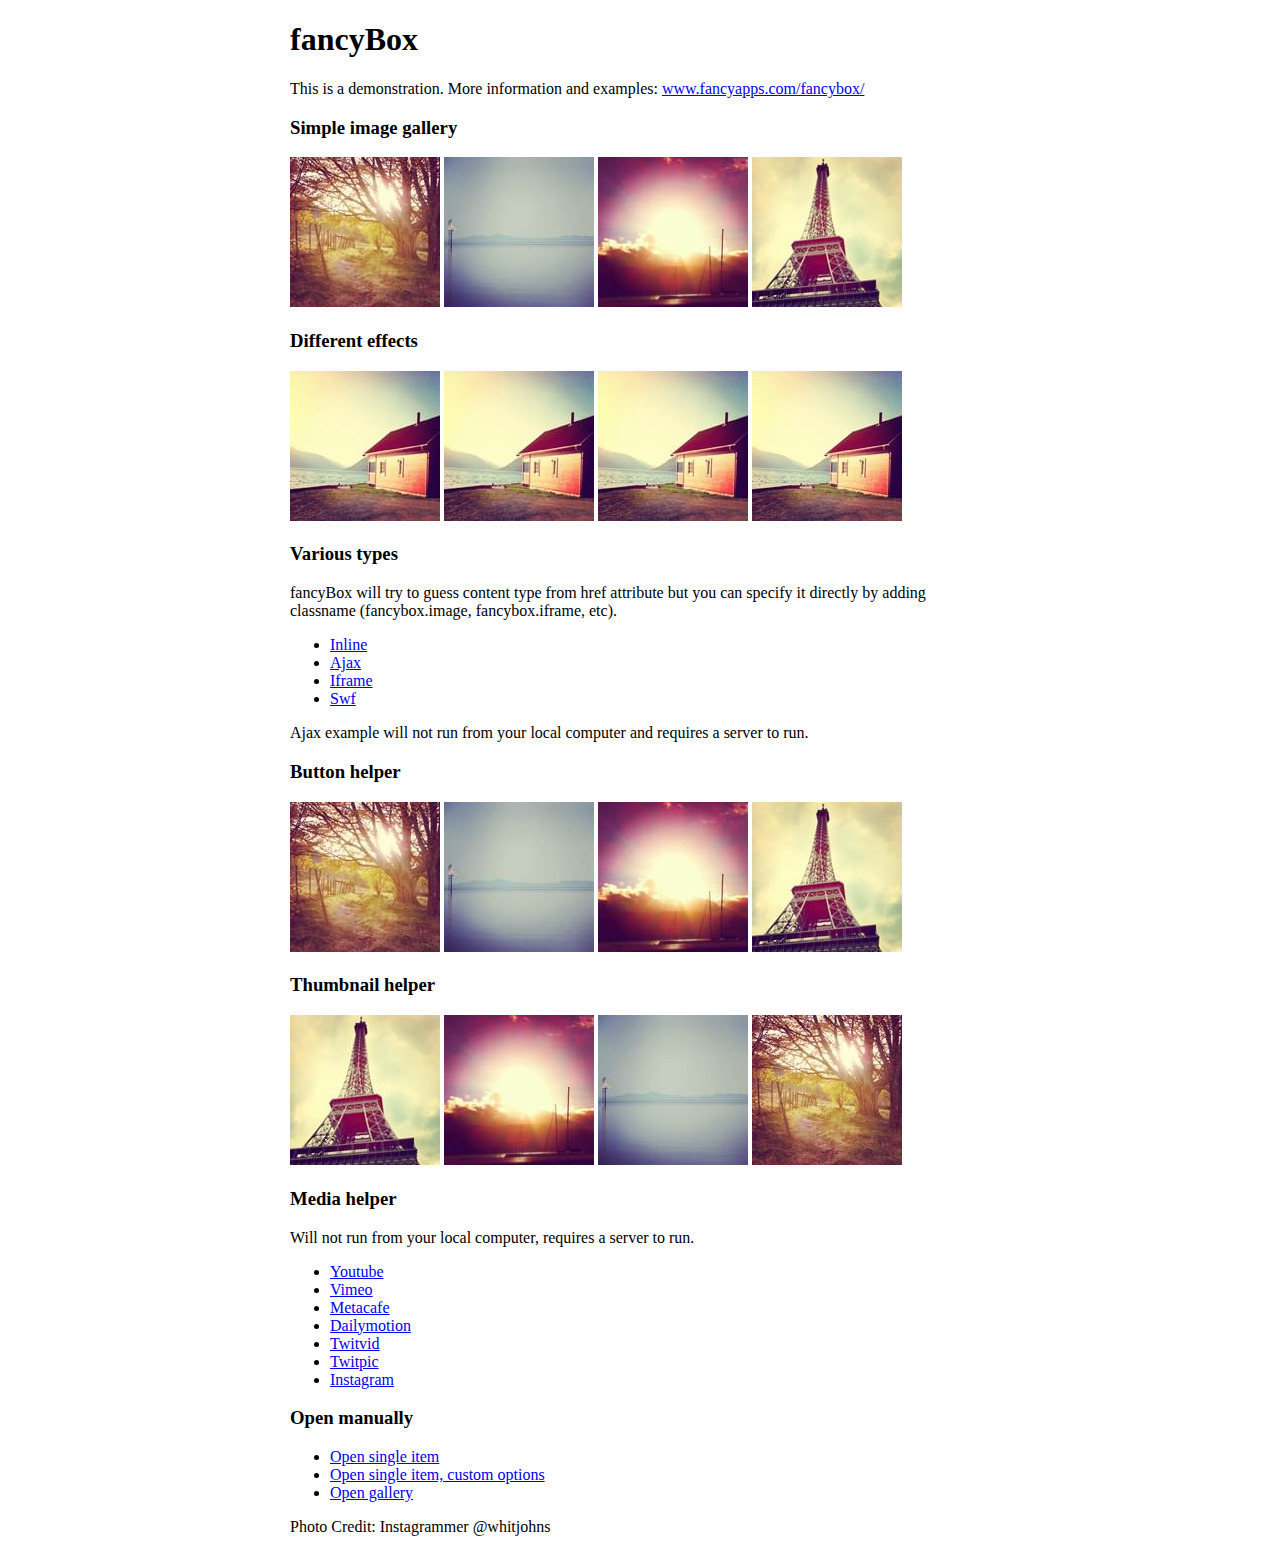
<file: CommonLibrary/fancyapps-fancyBox-18d1712/demo/index.html>
<!DOCTYPE html>
<html>
<head>
	<title>fancyBox - Fancy jQuery Lightbox Alternative | Demonstration</title>
	<meta http-equiv="Content-Type" content="text/html; charset=UTF-8" />

	<!-- Add jQuery library -->
	<script type="text/javascript" src="../lib/jquery-1.10.1.min.js"></script>

	<!-- Add mousewheel plugin (this is optional) -->
	<script type="text/javascript" src="../lib/jquery.mousewheel-3.0.6.pack.js"></script>

	<!-- Add fancyBox main JS and CSS files -->
	<script type="text/javascript" src="../source/jquery.fancybox.js?v=2.1.5"></script>
	<link rel="stylesheet" type="text/css" href="../source/jquery.fancybox.css?v=2.1.5" media="screen" />

	<!-- Add Button helper (this is optional) -->
	<link rel="stylesheet" type="text/css" href="../source/helpers/jquery.fancybox-buttons.css?v=1.0.5" />
	<script type="text/javascript" src="../source/helpers/jquery.fancybox-buttons.js?v=1.0.5"></script>

	<!-- Add Thumbnail helper (this is optional) -->
	<link rel="stylesheet" type="text/css" href="../source/helpers/jquery.fancybox-thumbs.css?v=1.0.7" />
	<script type="text/javascript" src="../source/helpers/jquery.fancybox-thumbs.js?v=1.0.7"></script>

	<!-- Add Media helper (this is optional) -->
	<script type="text/javascript" src="../source/helpers/jquery.fancybox-media.js?v=1.0.6"></script>

	<script type="text/javascript">
		$(document).ready(function() {
			/*
			 *  Simple image gallery. Uses default settings
			 */

			$('.fancybox').fancybox();

			/*
			 *  Different effects
			 */

			// Change title type, overlay closing speed
			$(".fancybox-effects-a").fancybox({
				helpers: {
					title : {
						type : 'outside'
					},
					overlay : {
						speedOut : 0
					}
				}
			});

			// Disable opening and closing animations, change title type
			$(".fancybox-effects-b").fancybox({
				openEffect  : 'none',
				closeEffect	: 'none',

				helpers : {
					title : {
						type : 'over'
					}
				}
			});

			// Set custom style, close if clicked, change title type and overlay color
			$(".fancybox-effects-c").fancybox({
				wrapCSS    : 'fancybox-custom',
				closeClick : true,

				openEffect : 'none',

				helpers : {
					title : {
						type : 'inside'
					},
					overlay : {
						css : {
							'background' : 'rgba(238,238,238,0.85)'
						}
					}
				}
			});

			// Remove padding, set opening and closing animations, close if clicked and disable overlay
			$(".fancybox-effects-d").fancybox({
				padding: 0,

				openEffect : 'elastic',
				openSpeed  : 150,

				closeEffect : 'elastic',
				closeSpeed  : 150,

				closeClick : true,

				helpers : {
					overlay : null
				}
			});

			/*
			 *  Button helper. Disable animations, hide close button, change title type and content
			 */

			$('.fancybox-buttons').fancybox({
				openEffect  : 'none',
				closeEffect : 'none',

				prevEffect : 'none',
				nextEffect : 'none',

				closeBtn  : false,

				helpers : {
					title : {
						type : 'inside'
					},
					buttons	: {}
				},

				afterLoad : function() {
					this.title = 'Image ' + (this.index + 1) + ' of ' + this.group.length + (this.title ? ' - ' + this.title : '');
				}
			});


			/*
			 *  Thumbnail helper. Disable animations, hide close button, arrows and slide to next gallery item if clicked
			 */

			$('.fancybox-thumbs').fancybox({
				prevEffect : 'none',
				nextEffect : 'none',

				closeBtn  : false,
				arrows    : false,
				nextClick : true,

				helpers : {
					thumbs : {
						width  : 50,
						height : 50
					}
				}
			});

			/*
			 *  Media helper. Group items, disable animations, hide arrows, enable media and button helpers.
			*/
			$('.fancybox-media')
				.attr('rel', 'media-gallery')
				.fancybox({
					openEffect : 'none',
					closeEffect : 'none',
					prevEffect : 'none',
					nextEffect : 'none',

					arrows : false,
					helpers : {
						media : {},
						buttons : {}
					}
				});

			/*
			 *  Open manually
			 */

			$("#fancybox-manual-a").click(function() {
				$.fancybox.open('1_b.jpg');
			});

			$("#fancybox-manual-b").click(function() {
				$.fancybox.open({
					href : 'iframe.html',
					type : 'iframe',
					padding : 5
				});
			});

			$("#fancybox-manual-c").click(function() {
				$.fancybox.open([
					{
						href : '1_b.jpg',
						title : 'My title'
					}, {
						href : '2_b.jpg',
						title : '2nd title'
					}, {
						href : '3_b.jpg'
					}
				], {
					helpers : {
						thumbs : {
							width: 75,
							height: 50
						}
					}
				});
			});


		});
	</script>
	<style type="text/css">
		.fancybox-custom .fancybox-skin {
			box-shadow: 0 0 50px #222;
		}

		body {
			max-width: 700px;
			margin: 0 auto;
		}
	</style>
</head>
<body>
	<h1>fancyBox</h1>

	<p>This is a demonstration. More information and examples: <a href="http://fancyapps.com/fancybox/">www.fancyapps.com/fancybox/</a></p>

	<h3>Simple image gallery</h3>
	<p>
		<a class="fancybox" href="1_b.jpg" data-fancybox-group="gallery" title="Lorem ipsum dolor sit amet"><img src="1_s.jpg" alt="" /></a>

		<a class="fancybox" href="2_b.jpg" data-fancybox-group="gallery" title="Etiam quis mi eu elit temp"><img src="2_s.jpg" alt="" /></a>

		<a class="fancybox" href="3_b.jpg" data-fancybox-group="gallery" title="Cras neque mi, semper leon"><img src="3_s.jpg" alt="" /></a>

		<a class="fancybox" href="4_b.jpg" data-fancybox-group="gallery" title="Sed vel sapien vel sem uno"><img src="4_s.jpg" alt="" /></a>
	</p>

	<h3>Different effects</h3>
	<p>
		<a class="fancybox-effects-a" href="5_b.jpg" title="Lorem ipsum dolor sit amet, consectetur adipiscing elit"><img src="5_s.jpg" alt="" /></a>

		<a class="fancybox-effects-b" href="5_b.jpg" title="Lorem ipsum dolor sit amet, consectetur adipiscing elit"><img src="5_s.jpg" alt="" /></a>

		<a class="fancybox-effects-c" href="5_b.jpg" title="Lorem ipsum dolor sit amet, consectetur adipiscing elit"><img src="5_s.jpg" alt="" /></a>

		<a class="fancybox-effects-d" href="5_b.jpg" title="Lorem ipsum dolor sit amet, consectetur adipiscing elit"><img src="5_s.jpg" alt="" /></a>
	</p>

	<h3>Various types</h3>
	<p>
		fancyBox will try to guess content type from href attribute but you can specify it directly by adding classname (fancybox.image, fancybox.iframe, etc).
	</p>
	<ul>
		<li><a class="fancybox" href="#inline1" title="Lorem ipsum dolor sit amet">Inline</a></li>
		<li><a class="fancybox fancybox.ajax" href="ajax.txt">Ajax</a></li>
		<li><a class="fancybox fancybox.iframe" href="iframe.html">Iframe</a></li>
		<li><a class="fancybox" href="http://www.adobe.com/jp/events/cs3_web_edition_tour/swfs/perform.swf">Swf</a></li>
	</ul>

	<div id="inline1" style="width:400px;display: none;">
		<h3>Etiam quis mi eu elit</h3>
		<p>
			Lorem ipsum dolor sit amet, consectetur adipiscing elit. Etiam quis mi eu elit tempor facilisis id et neque. Nulla sit amet sem sapien. Vestibulum imperdiet porta ante ac ornare. Nulla et lorem eu nibh adipiscing ultricies nec at lacus. Cras laoreet ultricies sem, at blandit mi eleifend aliquam. Nunc enim ipsum, vehicula non pretium varius, cursus ac tortor. Vivamus fringilla congue laoreet. Quisque ultrices sodales orci, quis rhoncus justo auctor in. Phasellus dui eros, bibendum eu feugiat ornare, faucibus eu mi. Nunc aliquet tempus sem, id aliquam diam varius ac. Maecenas nisl nunc, molestie vitae eleifend vel, iaculis sed magna. Aenean tempus lacus vitae orci posuere porttitor eget non felis. Donec lectus elit, aliquam nec eleifend sit amet, vestibulum sed nunc.
		</p>
	</div>

	<p>
		Ajax example will not run from your local computer and requires a server to run.
	</p>

	<h3>Button helper</h3>
	<p>
		<a class="fancybox-buttons" data-fancybox-group="button" href="1_b.jpg"><img src="1_s.jpg" alt="" /></a>

		<a class="fancybox-buttons" data-fancybox-group="button" href="2_b.jpg"><img src="2_s.jpg" alt="" /></a>

		<a class="fancybox-buttons" data-fancybox-group="button" href="3_b.jpg"><img src="3_s.jpg" alt="" /></a>

		<a class="fancybox-buttons" data-fancybox-group="button" href="4_b.jpg"><img src="4_s.jpg" alt="" /></a>
	</p>

	<h3>Thumbnail helper</h3>
	<p>
		<a class="fancybox-thumbs" data-fancybox-group="thumb" href="4_b.jpg"><img src="4_s.jpg" alt="" /></a>

		<a class="fancybox-thumbs" data-fancybox-group="thumb" href="3_b.jpg"><img src="3_s.jpg" alt="" /></a>

		<a class="fancybox-thumbs" data-fancybox-group="thumb" href="2_b.jpg"><img src="2_s.jpg" alt="" /></a>

		<a class="fancybox-thumbs" data-fancybox-group="thumb" href="1_b.jpg"><img src="1_s.jpg" alt="" /></a>
	</p>

	<h3>Media helper</h3>
	<p>
		Will not run from your local computer, requires a server to run.
	</p>

	<ul>
		<li><a class="fancybox-media" href="http://www.youtube.com/watch?v=opj24KnzrWo">Youtube</a></li>
		<li><a class="fancybox-media" href="http://vimeo.com/47480346">Vimeo</a></li>
		<li><a class="fancybox-media" href="http://www.metacafe.com/watch/7635964/">Metacafe</a></li>
		<li><a class="fancybox-media" href="http://www.dailymotion.com/video/xoeylt_electric-guest-this-head-i-hold_music">Dailymotion</a></li>
		<li><a class="fancybox-media" href="http://twitvid.com/QY7MD">Twitvid</a></li>
		<li><a class="fancybox-media" href="http://twitpic.com/7p93st">Twitpic</a></li>
		<li><a class="fancybox-media" href="http://instagr.am/p/IejkuUGxQn">Instagram</a></li>
	</ul>

	<h3>Open manually</h3>
	<ul>
		<li><a id="fancybox-manual-a" href="javascript:;">Open single item</a></li>
		<li><a id="fancybox-manual-b" href="javascript:;">Open single item, custom options</a></li>
		<li><a id="fancybox-manual-c" href="javascript:;">Open gallery</a></li>
	</ul>

	<p>
		Photo Credit: Instagrammer @whitjohns
	</p>
</body>
</html>
</file>
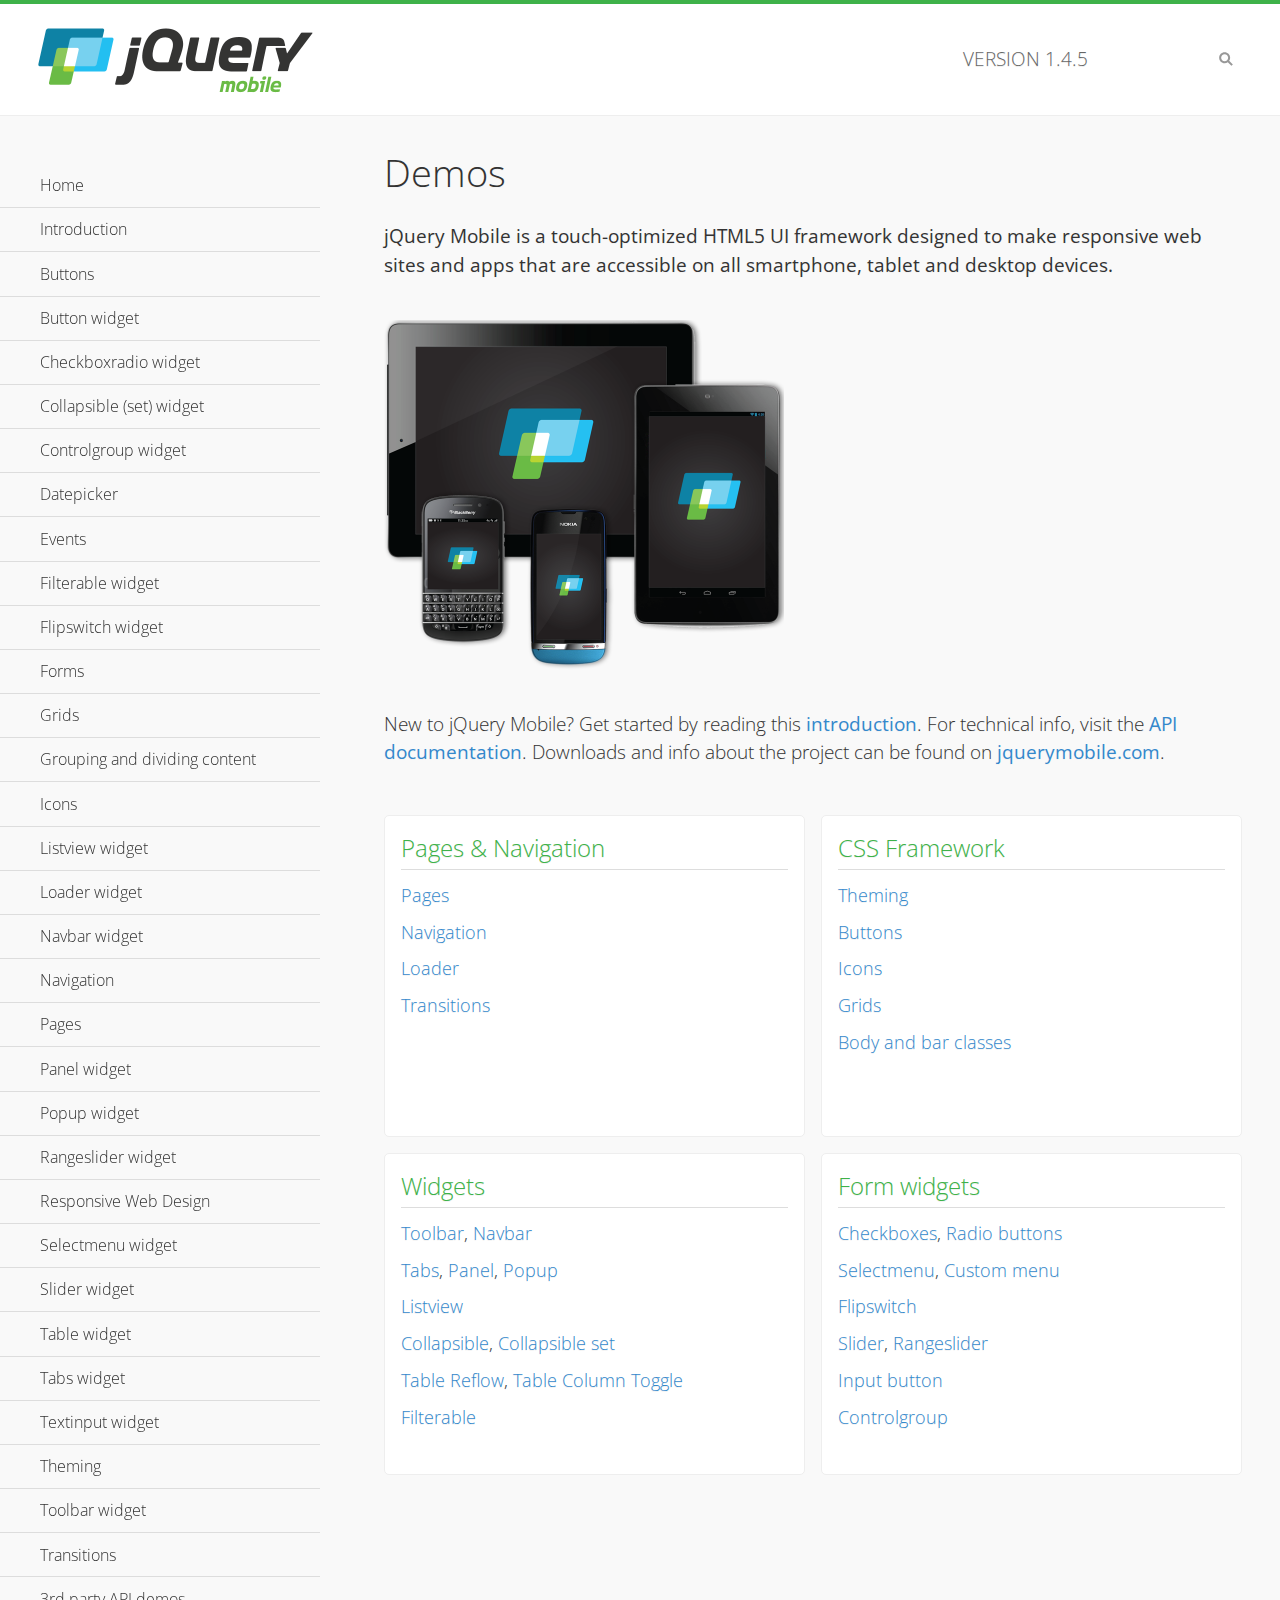
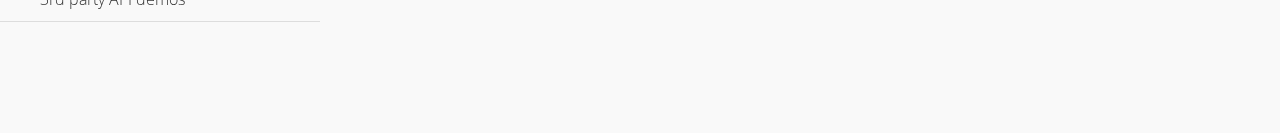
<file: CommonLibrary/jquery.mobile-1.4.5/demos/index.html>
<!DOCTYPE html>
<html>
<head>
	<meta charset="utf-8">
	<meta name="viewport" content="width=device-width, initial-scale=1">
	<title>jQuery Mobile Demos</title>
	<link rel="shortcut icon" href="favicon.ico">
	<link rel="stylesheet" href="css/themes/default/jquery.mobile-1.4.5.min.css">
	<link rel="stylesheet" href="_assets/css/jqm-demos.css">
    <link rel="stylesheet" href="http://fonts.googleapis.com/css?family=Open+Sans:300,400,700">
	<script src="js/jquery.js"></script>
	<script src="_assets/js/index.js"></script>
	<script src="js/jquery.mobile-1.4.5.min.js"></script>
</head>
<body>
<div data-role="page" class="jqm-demos jqm-home">

	<div data-role="header" class="jqm-header">
		<h2><img src="_assets/img/jquery-logo.png" alt="jQuery Mobile"></h2>
		<p>Version <span class="jqm-version"></span></p>
		<a href="#" class="jqm-navmenu-link ui-btn ui-btn-icon-notext ui-corner-all ui-icon-bars ui-nodisc-icon ui-alt-icon ui-btn-left">Menu</a>
		<a href="#" class="jqm-search-link ui-btn ui-btn-icon-notext ui-corner-all ui-icon-search ui-nodisc-icon ui-alt-icon ui-btn-right">Search</a>
	</div><!-- /header -->

	<div role="main" class="ui-content jqm-content">

		<h1>Demos</h1>

		<p><strong>jQuery Mobile is a touch-optimized HTML5 UI framework designed to make responsive web sites and apps that are accessible on all smartphone, tablet and desktop devices.</strong></p>

		<img src="_assets/img/devices.png">

		<p>New to jQuery Mobile? Get started by reading this <a href="intro/" data-ajax="false">introduction</a>. For technical info, visit the <a href="http://api.jquerymobile.com" title="jQuery Mobile API documentation" target="_blank">API documentation</a>. Downloads and info about the project can be found on <a href="http://jquerymobile.com" title="jQuery Mobile web site" target="_blank">jquerymobile.com</a>.</p>

        <div class="ui-grid-a ui-responsive">
        	<div class="ui-block-a">
        		<div class="jqm-block-content">
        			<h3>Pages &amp; Navigation</h3>

        			<p><a href="pages/" data-ajax="false">Pages</a></p>
        			<p><a href="navigation/" data-ajax="false">Navigation</a></p>
        			<p><a href="loader/" data-ajax="false">Loader</a></p>
        			<p><a href="transitions/" data-ajax="false">Transitions</a></p>
        		</div>
        	</div>
        	<div class="ui-block-b">
        		<div class="jqm-block-content">
        			<h3>CSS Framework</h3>

        			<p><a href="theme-default/" data-ajax="false">Theming</a></p>
        			<p><a href="button-markup/" data-ajax="false">Buttons</a></p>
        			<p><a href="icons/" data-ajax="false">Icons</a></p>
        			<p><a href="grids/" data-ajax="false">Grids</a></p>
        			<p><a href="../body-bar-classes/" data-ajax="false">Body and bar classes</a></p>
        		</div>
        	</div>        	
        	<div class="ui-block-a">
        		<div class="jqm-block-content">
        			<h3>Widgets</h3>

        			<p><a href="toolbar/" data-ajax="false">Toolbar</a>, <a href="navbar/" data-ajax="false">Navbar</a></p>
        			<p><a href="tabs/" data-ajax="false">Tabs</a>, <a href="panel/" data-ajax="false">Panel</a>, <a href="popup/" data-ajax="false">Popup</a></p>
        			<p><a href="listview/" data-ajax="false">Listview</a></p>
        			<p><a href="collapsible/" data-ajax="false">Collapsible</a>, <a href="collapsibleset/" data-ajax="false">Collapsible set</a></p>
        			<p><a href="table-reflow/" data-ajax="false">Table Reflow</a>, <a href="table-column-toggle/" data-ajax="false">Table Column Toggle</a></p>
        			<p><a href="filterable/" data-ajax="false">Filterable</a></p>
        		</div>
        	</div>
        	<div class="ui-block-b">
        		<div class="jqm-block-content">
        			<h3>Form widgets</h3>

        			<p><a href="checkboxradio-checkbox/" data-ajax="false">Checkboxes</a>, <a href="checkboxradio-radio/" data-ajax="false">Radio buttons</a></p>
        			<p><a href="selectmenu/" data-ajax="false">Selectmenu</a>, <a href="selectmenu-custom/" data-ajax="false">Custom menu</a></p>
        			<p><a href="flipswitch/" data-ajax="false">Flipswitch</a></p>
        			<p><a href="slider/" data-ajax="false">Slider</a>, <a href="rangeslider/" data-ajax="false">Rangeslider</a></p>
        			<p><a href="button/" data-ajax="false">Input button</a></p>
        			<p><a href="controlgroup/" data-ajax="false">Controlgroup</a></p>
        		</div>
        	</div>
        </div>

	</div><!-- /content -->
	    <div data-role="panel" class="jqm-navmenu-panel" data-position="left" data-display="overlay" data-theme="a">
	    	<ul class="jqm-list ui-alt-icon ui-nodisc-icon">
<li data-filtertext="demos homepage" data-icon="home"><a href=".././">Home</a></li>
<li data-filtertext="introduction overview getting started"><a href="../intro/" data-ajax="false">Introduction</a></li>
<li data-filtertext="buttons button markup buttonmarkup method anchor link button element"><a href="../button-markup/" data-ajax="false">Buttons</a></li>
<li data-filtertext="form button widget input button submit reset"><a href="../button/" data-ajax="false">Button widget</a></li>
<li data-role="collapsible" data-enhanced="true" data-collapsed-icon="carat-d" data-expanded-icon="carat-u" data-iconpos="right" data-inset="false" class="ui-collapsible ui-collapsible-themed-content ui-collapsible-collapsed">
	<h3 class="ui-collapsible-heading ui-collapsible-heading-collapsed">
		<a href="#" class="ui-collapsible-heading-toggle ui-btn ui-btn-icon-right ui-btn-inherit ui-icon-carat-d">
		    Checkboxradio widget<span class="ui-collapsible-heading-status"> click to expand contents</span>
		</a>
	</h3>
	<div class="ui-collapsible-content ui-body-inherit ui-collapsible-content-collapsed" aria-hidden="true">
		<ul>
			<li data-filtertext="form checkboxradio widget checkbox input checkboxes controlgroups"><a href="../checkboxradio-checkbox/" data-ajax="false">Checkboxes</a></li>
			<li data-filtertext="form checkboxradio widget radio input radio buttons controlgroups"><a href="../checkboxradio-radio/" data-ajax="false">Radio buttons</a></li>
		</ul>
	</div>
</li>
<li data-role="collapsible" data-enhanced="true" data-collapsed-icon="carat-d" data-expanded-icon="carat-u" data-iconpos="right" data-inset="false" class="ui-collapsible ui-collapsible-themed-content ui-collapsible-collapsed">
	<h3 class="ui-collapsible-heading ui-collapsible-heading-collapsed">
		<a href="#" class="ui-collapsible-heading-toggle ui-btn ui-btn-icon-right ui-btn-inherit ui-icon-carat-d">
			Collapsible (set) widget<span class="ui-collapsible-heading-status"> click to expand contents</span>
		</a>
	</h3>
	<div class="ui-collapsible-content ui-body-inherit ui-collapsible-content-collapsed" aria-hidden="true">
		<ul>
			<li data-filtertext="collapsibles content formatting"><a href="../collapsible/" data-ajax="false">Collapsible</a></li>
			<li data-filtertext="dynamic collapsible set accordion append expand"><a href="../collapsible-dynamic/" data-ajax="false">Dynamic collapsibles</a></li>
			<li data-filtertext="accordions collapsible set widget content formatting grouped collapsibles"><a href="../collapsibleset/" data-ajax="false">Collapsible set</a></li>
		</ul>
	</div>
</li>
<li data-role="collapsible" data-enhanced="true" data-collapsed-icon="carat-d" data-expanded-icon="carat-u" data-iconpos="right" data-inset="false" class="ui-collapsible ui-collapsible-themed-content ui-collapsible-collapsed">
	<h3 class="ui-collapsible-heading ui-collapsible-heading-collapsed">
		<a href="#" class="ui-collapsible-heading-toggle ui-btn ui-btn-icon-right ui-btn-inherit ui-icon-carat-d">
			Controlgroup widget<span class="ui-collapsible-heading-status"> click to expand contents</span>
		</a>
	</h3>
	<div class="ui-collapsible-content ui-body-inherit ui-collapsible-content-collapsed" aria-hidden="true">
		<ul>
			<li data-filtertext="controlgroups selectmenu checkboxradio input grouped buttons horizontal vertical"><a href="../controlgroup/" data-ajax="false">Controlgroup</a></li>
			<li data-filtertext="dynamic controlgroup dynamically add buttons"><a href="../controlgroup-dynamic/" data-ajax="false">Dynamic controlgroups</a></li>
		</ul>
	</div>
</li>
<li data-filtertext="form datepicker widget date input"><a href="../datepicker/" data-ajax="false">Datepicker</a></li>
<li data-role="collapsible" data-enhanced="true" data-collapsed-icon="carat-d" data-expanded-icon="carat-u" data-iconpos="right" data-inset="false" class="ui-collapsible ui-collapsible-themed-content ui-collapsible-collapsed">
	<h3 class="ui-collapsible-heading ui-collapsible-heading-collapsed">
		<a href="#" class="ui-collapsible-heading-toggle ui-btn ui-btn-icon-right ui-btn-inherit ui-icon-carat-d">
			Events<span class="ui-collapsible-heading-status"> click to expand contents</span>
		</a>
	</h3>
	<div class="ui-collapsible-content ui-body-inherit ui-collapsible-content-collapsed" aria-hidden="true">
		<ul>
			<li data-filtertext="swipe to delete list items listviews swipe events"><a href="../swipe-list/" data-ajax="false">Swipe list items</a></li>
			<li data-filtertext="swipe to navigate swipe page navigation swipe events"><a href="../swipe-page/" data-ajax="false">Swipe page navigation</a></li>
		</ul>
	</div>
</li>
<li data-filtertext="filterable filter elements sorting searching listview table"><a href="../filterable/" data-ajax="false">Filterable widget</a></li>
<li data-filtertext="form flipswitch widget flip toggle switch binary select checkbox input"><a href="../flipswitch/" data-ajax="false">Flipswitch widget</a></li>
<li data-role="collapsible" data-enhanced="true" data-collapsed-icon="carat-d" data-expanded-icon="carat-u" data-iconpos="right" data-inset="false" class="ui-collapsible ui-collapsible-themed-content ui-collapsible-collapsed">
	<h3 class="ui-collapsible-heading ui-collapsible-heading-collapsed">
		<a href="#" class="ui-collapsible-heading-toggle ui-btn ui-btn-icon-right ui-btn-inherit ui-icon-carat-d">
			Forms<span class="ui-collapsible-heading-status"> click to expand contents</span>
		</a>
	</h3>
	<div class="ui-collapsible-content ui-body-inherit ui-collapsible-content-collapsed" aria-hidden="true">
		<ul>
			<li data-filtertext="forms text checkbox radio range button submit reset inputs selects textarea slider flipswitch label form elements"><a href="../forms/" data-ajax="false">Forms</a></li>
			<li data-filtertext="form hide labels hidden accessible ui-hidden-accessible forms"><a href="../forms-label-hidden-accessible/" data-ajax="false">Hide labels</a></li>
			<li data-filtertext="form field containers fieldcontain ui-field-contain forms"><a href="../forms-field-contain/" data-ajax="false">Field containers</a></li>
			<li data-filtertext="forms disabled form elements"><a href="../forms-disabled/" data-ajax="false">Forms disabled</a></li>
			<li data-filtertext="forms gallery examples overview forms text checkbox radio range button submit reset inputs selects textarea slider flipswitch label form elements"><a href="../forms-gallery/" data-ajax="false">Forms gallery</a></li>
		</ul>
	</div>
</li>
<li data-role="collapsible" data-enhanced="true" data-collapsed-icon="carat-d" data-expanded-icon="carat-u" data-iconpos="right" data-inset="false" class="ui-collapsible ui-collapsible-themed-content ui-collapsible-collapsed">
	<h3 class="ui-collapsible-heading ui-collapsible-heading-collapsed">
		<a href="#" class="ui-collapsible-heading-toggle ui-btn ui-btn-icon-right ui-btn-inherit ui-icon-carat-d">
			Grids<span class="ui-collapsible-heading-status"> click to expand contents</span>
		</a>
	</h3>
	<div class="ui-collapsible-content ui-body-inherit ui-collapsible-content-collapsed" aria-hidden="true">
		<ul>
			<li data-filtertext="grids columns blocks content formatting rwd responsive css framework"><a href="../grids/" data-ajax="false">Grids</a></li>
			<li data-filtertext="buttons in grids css framework"><a href="../grids-buttons/" data-ajax="false">Buttons in grids</a></li>
			<li data-filtertext="custom responsive grids rwd css framework"><a href="../grids-custom-responsive/" data-ajax="false">Custom responsive grids</a></li>
		</ul>
	</div>
</li>
<li data-filtertext="blocks content formatting sections heading"><a href="../body-bar-classes/" data-ajax="false">Grouping and dividing content</a></li>
<li data-role="collapsible" data-enhanced="true" data-collapsed-icon="carat-d" data-expanded-icon="carat-u" data-iconpos="right" data-inset="false" class="ui-collapsible ui-collapsible-themed-content ui-collapsible-collapsed">
	<h3 class="ui-collapsible-heading ui-collapsible-heading-collapsed">
		<a href="#" class="ui-collapsible-heading-toggle ui-btn ui-btn-icon-right ui-btn-inherit ui-icon-carat-d">
			Icons<span class="ui-collapsible-heading-status"> click to expand contents</span>
		</a>
	</h3>
	<div class="ui-collapsible-content ui-body-inherit ui-collapsible-content-collapsed" aria-hidden="true">
		<ul>
			<li data-filtertext="button icons svg disc alt custom icon position"><a href="../icons/" data-ajax="false">Icons</a></li>
			<li data-filtertext=""><a href="../icons-grunticon/" data-ajax="false">Grunticon loader</a></li>
		</ul>
	</div>
</li>
<li data-role="collapsible" data-enhanced="true" data-collapsed-icon="carat-d" data-expanded-icon="carat-u" data-iconpos="right" data-inset="false" class="ui-collapsible ui-collapsible-themed-content ui-collapsible-collapsed">
	<h3 class="ui-collapsible-heading ui-collapsible-heading-collapsed">
		<a href="#" class="ui-collapsible-heading-toggle ui-btn ui-btn-icon-right ui-btn-inherit ui-icon-carat-d">
			Listview widget<span class="ui-collapsible-heading-status"> click to expand contents</span>
		</a>
	</h3>
	<div class="ui-collapsible-content ui-body-inherit ui-collapsible-content-collapsed" aria-hidden="true">
		<ul>
			<li data-filtertext="listview widget thumbnails icons nested split button collapsible ul ol"><a href="../listview/" data-ajax="false">Listview</a></li>
			<li data-filtertext="autocomplete filterable reveal listview filtertextbeforefilter placeholder"><a href="../listview-autocomplete/" data-ajax="false">Listview autocomplete</a></li>
			<li data-filtertext="autocomplete filterable reveal listview remote data filtertextbeforefilter placeholder"><a href="../listview-autocomplete-remote/" data-ajax="false">Listview autocomplete remote data</a></li>
			<li data-filtertext="autodividers anchor jump scroll linkbars listview lists ul ol"><a href="../listview-autodividers-linkbar/" data-ajax="false">Listview autodividers linkbar</a></li>
			<li data-filtertext="listview autodividers selector autodividersselector lists ul ol"><a href="../listview-autodividers-selector/" data-ajax="false">Listview autodividers selector</a></li>
			<li data-filtertext="listview nested list items"><a href="../listview-nested-lists/" data-ajax="false">Nested Listviews</a></li>
			<li data-filtertext="listview collapsible list items flat"><a href="../listview-collapsible-item-flat/" data-ajax="false">Listview collapsible list items (flat)</a></li>
			<li data-filtertext="listview collapsible list indented"><a href="../listview-collapsible-item-indented/" data-ajax="false">Listview collapsible list items (indented)</a></li>
			<li data-filtertext="grid listview responsive grids responsive listviews lists ul"><a href="../listview-grid/" data-ajax="false">Listview responsive grid</a></li>
		</ul>
	</div>
</li>
<li data-filtertext="loader widget page loading navigation overlay spinner"><a href="../loader/" data-ajax="false">Loader widget</a></li>
<li data-filtertext="navbar widget navmenu toolbars header footer"><a href="../navbar/" data-ajax="false">Navbar widget</a></li>
<li data-role="collapsible" data-enhanced="true" data-collapsed-icon="carat-d" data-expanded-icon="carat-u" data-iconpos="right" data-inset="false" class="ui-collapsible ui-collapsible-themed-content ui-collapsible-collapsed">
	<h3 class="ui-collapsible-heading ui-collapsible-heading-collapsed">
		<a href="#" class="ui-collapsible-heading-toggle ui-btn ui-btn-icon-right ui-btn-inherit ui-icon-carat-d">
			Navigation<span class="ui-collapsible-heading-status"> click to expand contents</span>
		</a>
	</h3>
	<div class="ui-collapsible-content ui-body-inherit ui-collapsible-content-collapsed" aria-hidden="true">
		<ul>
			<li data-filtertext="ajax navigation navigate widget history event method"><a href="../navigation/" data-ajax="false">Navigation</a></li>
			<li data-filtertext="linking pages page links navigation ajax prefetch cache"><a href="../navigation-linking-pages/" data-ajax="false">Linking pages</a></li>
			<!-- <li data-filtertext="php redirect server redirection server-side navigation"><a href="../navigation-php-redirect/" data-ajax="false">PHP redirect demo</a></li>-->
			<li data-filtertext="navigation redirection hash query"><a href="../navigation-hash-processing/" data-ajax="false">Hash processing demo</a></li>
			<li data-filtertext="navigation redirection hash query"><a href="../page-events/" data-ajax="false">Page Navigation Events</a></li>
		</ul>
	</div>
</li>
<li data-role="collapsible" data-enhanced="true" data-collapsed-icon="carat-d" data-expanded-icon="carat-u" data-iconpos="right" data-inset="false" class="ui-collapsible ui-collapsible-themed-content ui-collapsible-collapsed">
	<h3 class="ui-collapsible-heading ui-collapsible-heading-collapsed">
		<a href="#" class="ui-collapsible-heading-toggle ui-btn ui-btn-icon-right ui-btn-inherit ui-icon-carat-d">
			Pages<span class="ui-collapsible-heading-status"> click to expand contents</span>
		</a>
	</h3>
	<div class="ui-collapsible-content ui-body-inherit ui-collapsible-content-collapsed" aria-hidden="true">
		<ul>
			<li data-filtertext="pages page widget ajax navigation"><a href="../pages/" data-ajax="false">Pages</a></li>
			<li data-filtertext="single page"><a href="../pages-single-page/" data-ajax="false">Single page</a></li>
			<li data-filtertext="multipage multi-page page"><a href="../pages-multi-page/" data-ajax="false">Multi-page template</a></li>
			<li data-filtertext="dialog page widget modal popup"><a href="../pages-dialog/" data-ajax="false">Dialog page</a></li>
		</ul>
	</div>
</li>
<li data-role="collapsible" data-enhanced="true" data-collapsed-icon="carat-d" data-expanded-icon="carat-u" data-iconpos="right" data-inset="false" class="ui-collapsible ui-collapsible-themed-content ui-collapsible-collapsed">
	<h3 class="ui-collapsible-heading ui-collapsible-heading-collapsed">
		<a href="#" class="ui-collapsible-heading-toggle ui-btn ui-btn-icon-right ui-btn-inherit ui-icon-carat-d">
			Panel widget<span class="ui-collapsible-heading-status"> click to expand contents</span>
		</a>
	</h3>
	<div class="ui-collapsible-content ui-body-inherit ui-collapsible-content-collapsed" aria-hidden="true">
		<ul>
			<li data-filtertext="panel widget sliding panels reveal push overlay responsive"><a href="../panel/" data-ajax="false">Panel</a></li>
			<li data-filtertext=""><a href="../panel-external/" data-ajax="false">External panels</a></li>
			<li data-filtertext="panel "><a href="../panel-fixed/" data-ajax="false">Fixed panels</a></li>
			<li data-filtertext="panel slide panels sliding panels shadow rwd responsive breakpoint"><a href="../panel-responsive/" data-ajax="false">Panels responsive</a></li>
			<li data-filtertext="panel custom style custom panel width reveal shadow listview panel styling page background wrapper"><a href="../panel-styling/" data-ajax="false">Custom panel style</a></li>
			<li data-filtertext="panel open on swipe"><a href="../panel-swipe-open/" data-ajax="false">Panel open on swipe</a></li>
			<li data-filtertext="panels outside page internal external toolbars"><a href="../panel-external-internal/" data-ajax="false">Panel external and internal</a></li>
		</ul>
	</div>
</li>
<li data-role="collapsible" data-enhanced="true" data-collapsed-icon="carat-d" data-expanded-icon="carat-u" data-iconpos="right" data-inset="false" class="ui-collapsible ui-collapsible-themed-content ui-collapsible-collapsed">
	<h3 class="ui-collapsible-heading ui-collapsible-heading-collapsed">
		<a href="#" class="ui-collapsible-heading-toggle ui-btn ui-btn-icon-right ui-btn-inherit ui-icon-carat-d">
			Popup widget<span class="ui-collapsible-heading-status"> click to expand contents</span>
		</a>
	</h3>
	<div class="ui-collapsible-content ui-body-inherit ui-collapsible-content-collapsed" aria-hidden="true">
		<ul>
			<li data-filtertext="popup widget popups dialog modal transition tooltip lightbox form overlay screen flip pop fade transition"><a href="../popup/" data-ajax="false">Popup</a></li>
			<li data-filtertext="popup alignment position"><a href="../popup-alignment/" data-ajax="false">Popup alignment</a></li>
			<li data-filtertext="popup arrow size popups popover"><a href="../popup-arrow-size/" data-ajax="false">Popup arrow size</a></li>
			<li data-filtertext="dynamic popups popup images lightbox"><a href="../popup-dynamic/" data-ajax="false">Dynamic popups</a></li>
			<li data-filtertext="popups with iframes scaling"><a href="../popup-iframe/" data-ajax="false">Popups with iframes</a></li>
			<li data-filtertext="popup image scaling"><a href="../popup-image-scaling/" data-ajax="false">Popup image scaling</a></li>
			<li data-filtertext="external popup outside multi-page"><a href="../popup-outside-multipage/" data-ajax="false">Popup outside multi-page</a></li>
		</ul>
	</div>
</li>
<li data-filtertext="form rangeslider widget dual sliders dual handle sliders range input"><a href="../rangeslider/" data-ajax="false">Rangeslider widget</a></li>
<li data-filtertext="responsive web design rwd adaptive progressive enhancement PE accessible mobile breakpoints media query media queries"><a href="../rwd/" data-ajax="false">Responsive Web Design</a></li>
<li data-role="collapsible" data-enhanced="true" data-collapsed-icon="carat-d" data-expanded-icon="carat-u" data-iconpos="right" data-inset="false" class="ui-collapsible ui-collapsible-themed-content ui-collapsible-collapsed">
	<h3 class="ui-collapsible-heading ui-collapsible-heading-collapsed">
		<a href="#" class="ui-collapsible-heading-toggle ui-btn ui-btn-icon-right ui-btn-inherit ui-icon-carat-d">
			Selectmenu widget<span class="ui-collapsible-heading-status"> click to expand contents</span>
		</a>
	</h3>
	<div class="ui-collapsible-content ui-body-inherit ui-collapsible-content-collapsed" aria-hidden="true">
		<ul>
			<li data-filtertext="form selectmenu widget select input custom select menu selects"><a href="../selectmenu/" data-ajax="false">Selectmenu</a></li>
			<li data-filtertext="form custom select menu selectmenu widget custom menu option optgroup multiple selects"><a href="../selectmenu-custom/" data-ajax="false">Custom select menu</a></li>
			<li data-filtertext="filterable select filter popup dialog"><a href="../selectmenu-custom-filter/" data-ajax="false">Custom select menu with filter</a></li>
		</ul>
	</div>
</li>
<li data-role="collapsible" data-enhanced="true" data-collapsed-icon="carat-d" data-expanded-icon="carat-u" data-iconpos="right" data-inset="false" class="ui-collapsible ui-collapsible-themed-content ui-collapsible-collapsed">
	<h3 class="ui-collapsible-heading ui-collapsible-heading-collapsed">
		<a href="#" class="ui-collapsible-heading-toggle ui-btn ui-btn-icon-right ui-btn-inherit ui-icon-carat-d">
			Slider widget<span class="ui-collapsible-heading-status"> click to expand contents</span>
		</a>
	</h3>
	<div class="ui-collapsible-content ui-body-inherit ui-collapsible-content-collapsed" aria-hidden="true">
		<ul>
			<li data-filtertext="form slider widget range input single sliders"><a href="../slider/" data-ajax="false">Slider</a></li>
			<li data-filtertext="form slider widget flipswitch slider binary select flip toggle switch"><a href="../slider-flipswitch/" data-ajax="false">Slider flip toggle switch</a></li>
			<li data-filtertext="form slider tooltip handle value input range sliders"><a href="../slider-tooltip/" data-ajax="false">Slider tooltip</a></li>
		</ul>
	</div>
</li>
<li data-role="collapsible" data-enhanced="true" data-collapsed-icon="carat-d" data-expanded-icon="carat-u" data-iconpos="right" data-inset="false" class="ui-collapsible ui-collapsible-themed-content ui-collapsible-collapsed">
	<h3 class="ui-collapsible-heading ui-collapsible-heading-collapsed">
		<a href="#" class="ui-collapsible-heading-toggle ui-btn ui-btn-icon-right ui-btn-inherit ui-icon-carat-d">
			Table widget<span class="ui-collapsible-heading-status"> click to expand contents</span>
		</a>
	</h3>
	<div class="ui-collapsible-content ui-body-inherit ui-collapsible-content-collapsed" aria-hidden="true">
		<ul>
			<li data-filtertext="table widget reflow column toggle th td responsive tables rwd hide show tabular"><a href="../table-column-toggle/" data-ajax="false">Table Column Toggle</a></li>
			<li data-filtertext="table column toggle phone comparison demo"><a href="../table-column-toggle-example/" data-ajax="false">Table Column Toggle demo</a></li>
			<li data-filtertext="responsive tables table column toggle heading groups rwd breakpoint"><a href="../table-column-toggle-heading-groups/" data-ajax="false">Table Column Toggle heading groups</a></li>
			<li data-filtertext="responsive tables table column toggle hide rwd breakpoint customization options"><a href="../table-column-toggle-options/" data-ajax="false">Table Column Toggle options</a></li>
			<li data-filtertext="table reflow th td responsive rwd columns tabular"><a href="../table-reflow/" data-ajax="false">Table Reflow</a></li>
			<li data-filtertext="responsive tables table reflow heading groups rwd breakpoint"><a href="../table-reflow-heading-groups/" data-ajax="false">Table Reflow heading groups</a></li>
			<li data-filtertext="responsive tables table reflow stripes strokes table style"><a href="../table-reflow-stripes-strokes/" data-ajax="false">Table Reflow stripes and strokes</a></li>
			<li data-filtertext="responsive tables table reflow stack custom styles"><a href="../table-reflow-styling/" data-ajax="false">Table Reflow custom styles</a></li>
		</ul>
	</div>
</li>
<li data-filtertext="ui tabs widget"><a href="../tabs/" data-ajax="false">Tabs widget</a></li>
<li data-filtertext="form textinput widget text input textarea number date time tel email file color password"><a href="../textinput/" data-ajax="false">Textinput widget</a></li>
<li data-role="collapsible" data-enhanced="true" data-collapsed-icon="carat-d" data-expanded-icon="carat-u" data-iconpos="right" data-inset="false" class="ui-collapsible ui-collapsible-themed-content ui-collapsible-collapsed">
	<h3 class="ui-collapsible-heading ui-collapsible-heading-collapsed">
		<a href="#" class="ui-collapsible-heading-toggle ui-btn ui-btn-icon-right ui-btn-inherit ui-icon-carat-d">
			Theming<span class="ui-collapsible-heading-status"> click to expand contents</span>
		</a>
	</h3>
	<div class="ui-collapsible-content ui-body-inherit ui-collapsible-content-collapsed" aria-hidden="true">
		<ul>
			<li data-filtertext="default theme swatches theming style css"><a href="../theme-default/" data-ajax="false">Default theme</a></li>
			<li data-filtertext="classic theme old theme swatches theming style css"><a href="../theme-classic/" data-ajax="false">Classic theme</a></li>
		</ul>
	</div>
</li>
<li data-role="collapsible" data-enhanced="true" data-collapsed-icon="carat-d" data-expanded-icon="carat-u" data-iconpos="right" data-inset="false" class="ui-collapsible ui-collapsible-themed-content ui-collapsible-collapsed">
	<h3 class="ui-collapsible-heading ui-collapsible-heading-collapsed">
		<a href="#" class="ui-collapsible-heading-toggle ui-btn ui-btn-icon-right ui-btn-inherit ui-icon-carat-d">
			Toolbar widget<span class="ui-collapsible-heading-status"> click to expand contents</span>
		</a>
	</h3>
	<div class="ui-collapsible-content ui-body-inherit ui-collapsible-content-collapsed" aria-hidden="true">
		<ul>
			<li data-filtertext="toolbar widget header footer toolbars fixed fullscreen external sections"><a href="../toolbar/" data-ajax="false">Toolbar</a></li>
			<li data-filtertext="dynamic toolbars dynamically add toolbar header footer"><a href="../toolbar-dynamic/" data-ajax="false">Dynamic toolbars</a></li>
			<li data-filtertext="external toolbars header footer"><a href="../toolbar-external/" data-ajax="false">External toolbars</a></li>
			<li data-filtertext="fixed toolbars header footer"><a href="../toolbar-fixed/" data-ajax="false">Fixed toolbars</a></li>
			<li data-filtertext="fixed fullscreen toolbars header footer"><a href="../toolbar-fixed-fullscreen/" data-ajax="false">Fullscreen toolbars</a></li>
			<li data-filtertext="external fixed toolbars header footer"><a href="../toolbar-fixed-external/" data-ajax="false">Fixed external toolbars</a></li>
			<li data-filtertext="external persistent toolbars header footer navbar navmenu"><a href="../toolbar-fixed-persistent/" data-ajax="false">Persistent toolbars</a></li>
			<li data-filtertext="external ajax optimized toolbars persistent toolbars header footer navbar"><a href="../toolbar-fixed-persistent-optimized/" data-ajax="false">Ajax optimized toolbars</a></li>
			<li data-filtertext="form in toolbars header footer"><a href="../toolbar-fixed-forms/" data-ajax="false">Form in toolbar</a></li>
		</ul>
	</div>
</li>
<li data-filtertext="page transitions animated pages popup navigation flip slide fade pop"><a href="../transitions/" data-ajax="false">Transitions</a></li>
<li data-role="collapsible" data-enhanced="true" data-collapsed-icon="carat-d" data-expanded-icon="carat-u" data-iconpos="right" data-inset="false" class="ui-collapsible ui-collapsible-themed-content ui-collapsible-collapsed">
	<h3 class="ui-collapsible-heading ui-collapsible-heading-collapsed">
		<a href="#" class="ui-collapsible-heading-toggle ui-btn ui-btn-icon-right ui-btn-inherit ui-icon-carat-d">
			3rd party API demos<span class="ui-collapsible-heading-status"> click to expand contents</span>
		</a>
	</h3>
	<div class="ui-collapsible-content ui-body-inherit ui-collapsible-content-collapsed" aria-hidden="true">
		<ul>
			<li data-filtertext="backbone requirejs navigation router"><a href="../backbone-requirejs/" data-ajax="false">Backbone RequireJS</a></li>
			<li data-filtertext="google maps geolocation demo"><a href="../map-geolocation/" data-ajax="false">Google Maps geolocation</a></li>
			<li data-filtertext="google maps hybrid"><a href="../map-list-toggle/" data-ajax="false">Google Maps list toggle</a></li>
		</ul>
	</div>
</li>



		     </ul>
		</div><!-- /panel -->


	<div data-role="footer" data-position="fixed" data-tap-toggle="false" class="jqm-footer">
		<p>jQuery Mobile Demos version <span class="jqm-version"></span></p>
		<p>Copyright 2014 The jQuery Foundation</p>
	</div><!-- /footer -->
	<!-- TODO: This should become an external panel so we can add input to markup (unique ID) -->
    <div data-role="panel" class="jqm-search-panel" data-position="right" data-display="overlay" data-theme="a">
		<div class="jqm-search">
			<ul class="jqm-list" data-filter-placeholder="Search demos..." data-filter-reveal="true">
<li data-filtertext="demos homepage" data-icon="home"><a href=".././">Home</a></li>
<li data-filtertext="introduction overview getting started"><a href="../intro/" data-ajax="false">Introduction</a></li>
<li data-filtertext="buttons button markup buttonmarkup method anchor link button element"><a href="../button-markup/" data-ajax="false">Buttons</a></li>
<li data-filtertext="form button widget input button submit reset"><a href="../button/" data-ajax="false">Button widget</a></li>
<li data-role="collapsible" data-enhanced="true" data-collapsed-icon="carat-d" data-expanded-icon="carat-u" data-iconpos="right" data-inset="false" class="ui-collapsible ui-collapsible-themed-content ui-collapsible-collapsed">
	<h3 class="ui-collapsible-heading ui-collapsible-heading-collapsed">
		<a href="#" class="ui-collapsible-heading-toggle ui-btn ui-btn-icon-right ui-btn-inherit ui-icon-carat-d">
		    Checkboxradio widget<span class="ui-collapsible-heading-status"> click to expand contents</span>
		</a>
	</h3>
	<div class="ui-collapsible-content ui-body-inherit ui-collapsible-content-collapsed" aria-hidden="true">
		<ul>
			<li data-filtertext="form checkboxradio widget checkbox input checkboxes controlgroups"><a href="../checkboxradio-checkbox/" data-ajax="false">Checkboxes</a></li>
			<li data-filtertext="form checkboxradio widget radio input radio buttons controlgroups"><a href="../checkboxradio-radio/" data-ajax="false">Radio buttons</a></li>
		</ul>
	</div>
</li>
<li data-role="collapsible" data-enhanced="true" data-collapsed-icon="carat-d" data-expanded-icon="carat-u" data-iconpos="right" data-inset="false" class="ui-collapsible ui-collapsible-themed-content ui-collapsible-collapsed">
	<h3 class="ui-collapsible-heading ui-collapsible-heading-collapsed">
		<a href="#" class="ui-collapsible-heading-toggle ui-btn ui-btn-icon-right ui-btn-inherit ui-icon-carat-d">
			Collapsible (set) widget<span class="ui-collapsible-heading-status"> click to expand contents</span>
		</a>
	</h3>
	<div class="ui-collapsible-content ui-body-inherit ui-collapsible-content-collapsed" aria-hidden="true">
		<ul>
			<li data-filtertext="collapsibles content formatting"><a href="../collapsible/" data-ajax="false">Collapsible</a></li>
			<li data-filtertext="dynamic collapsible set accordion append expand"><a href="../collapsible-dynamic/" data-ajax="false">Dynamic collapsibles</a></li>
			<li data-filtertext="accordions collapsible set widget content formatting grouped collapsibles"><a href="../collapsibleset/" data-ajax="false">Collapsible set</a></li>
		</ul>
	</div>
</li>
<li data-role="collapsible" data-enhanced="true" data-collapsed-icon="carat-d" data-expanded-icon="carat-u" data-iconpos="right" data-inset="false" class="ui-collapsible ui-collapsible-themed-content ui-collapsible-collapsed">
	<h3 class="ui-collapsible-heading ui-collapsible-heading-collapsed">
		<a href="#" class="ui-collapsible-heading-toggle ui-btn ui-btn-icon-right ui-btn-inherit ui-icon-carat-d">
			Controlgroup widget<span class="ui-collapsible-heading-status"> click to expand contents</span>
		</a>
	</h3>
	<div class="ui-collapsible-content ui-body-inherit ui-collapsible-content-collapsed" aria-hidden="true">
		<ul>
			<li data-filtertext="controlgroups selectmenu checkboxradio input grouped buttons horizontal vertical"><a href="../controlgroup/" data-ajax="false">Controlgroup</a></li>
			<li data-filtertext="dynamic controlgroup dynamically add buttons"><a href="../controlgroup-dynamic/" data-ajax="false">Dynamic controlgroups</a></li>
		</ul>
	</div>
</li>
<li data-filtertext="form datepicker widget date input"><a href="../datepicker/" data-ajax="false">Datepicker</a></li>
<li data-role="collapsible" data-enhanced="true" data-collapsed-icon="carat-d" data-expanded-icon="carat-u" data-iconpos="right" data-inset="false" class="ui-collapsible ui-collapsible-themed-content ui-collapsible-collapsed">
	<h3 class="ui-collapsible-heading ui-collapsible-heading-collapsed">
		<a href="#" class="ui-collapsible-heading-toggle ui-btn ui-btn-icon-right ui-btn-inherit ui-icon-carat-d">
			Events<span class="ui-collapsible-heading-status"> click to expand contents</span>
		</a>
	</h3>
	<div class="ui-collapsible-content ui-body-inherit ui-collapsible-content-collapsed" aria-hidden="true">
		<ul>
			<li data-filtertext="swipe to delete list items listviews swipe events"><a href="../swipe-list/" data-ajax="false">Swipe list items</a></li>
			<li data-filtertext="swipe to navigate swipe page navigation swipe events"><a href="../swipe-page/" data-ajax="false">Swipe page navigation</a></li>
		</ul>
	</div>
</li>
<li data-filtertext="filterable filter elements sorting searching listview table"><a href="../filterable/" data-ajax="false">Filterable widget</a></li>
<li data-filtertext="form flipswitch widget flip toggle switch binary select checkbox input"><a href="../flipswitch/" data-ajax="false">Flipswitch widget</a></li>
<li data-role="collapsible" data-enhanced="true" data-collapsed-icon="carat-d" data-expanded-icon="carat-u" data-iconpos="right" data-inset="false" class="ui-collapsible ui-collapsible-themed-content ui-collapsible-collapsed">
	<h3 class="ui-collapsible-heading ui-collapsible-heading-collapsed">
		<a href="#" class="ui-collapsible-heading-toggle ui-btn ui-btn-icon-right ui-btn-inherit ui-icon-carat-d">
			Forms<span class="ui-collapsible-heading-status"> click to expand contents</span>
		</a>
	</h3>
	<div class="ui-collapsible-content ui-body-inherit ui-collapsible-content-collapsed" aria-hidden="true">
		<ul>
			<li data-filtertext="forms text checkbox radio range button submit reset inputs selects textarea slider flipswitch label form elements"><a href="../forms/" data-ajax="false">Forms</a></li>
			<li data-filtertext="form hide labels hidden accessible ui-hidden-accessible forms"><a href="../forms-label-hidden-accessible/" data-ajax="false">Hide labels</a></li>
			<li data-filtertext="form field containers fieldcontain ui-field-contain forms"><a href="../forms-field-contain/" data-ajax="false">Field containers</a></li>
			<li data-filtertext="forms disabled form elements"><a href="../forms-disabled/" data-ajax="false">Forms disabled</a></li>
			<li data-filtertext="forms gallery examples overview forms text checkbox radio range button submit reset inputs selects textarea slider flipswitch label form elements"><a href="../forms-gallery/" data-ajax="false">Forms gallery</a></li>
		</ul>
	</div>
</li>
<li data-role="collapsible" data-enhanced="true" data-collapsed-icon="carat-d" data-expanded-icon="carat-u" data-iconpos="right" data-inset="false" class="ui-collapsible ui-collapsible-themed-content ui-collapsible-collapsed">
	<h3 class="ui-collapsible-heading ui-collapsible-heading-collapsed">
		<a href="#" class="ui-collapsible-heading-toggle ui-btn ui-btn-icon-right ui-btn-inherit ui-icon-carat-d">
			Grids<span class="ui-collapsible-heading-status"> click to expand contents</span>
		</a>
	</h3>
	<div class="ui-collapsible-content ui-body-inherit ui-collapsible-content-collapsed" aria-hidden="true">
		<ul>
			<li data-filtertext="grids columns blocks content formatting rwd responsive css framework"><a href="../grids/" data-ajax="false">Grids</a></li>
			<li data-filtertext="buttons in grids css framework"><a href="../grids-buttons/" data-ajax="false">Buttons in grids</a></li>
			<li data-filtertext="custom responsive grids rwd css framework"><a href="../grids-custom-responsive/" data-ajax="false">Custom responsive grids</a></li>
		</ul>
	</div>
</li>
<li data-filtertext="blocks content formatting sections heading"><a href="../body-bar-classes/" data-ajax="false">Grouping and dividing content</a></li>
<li data-role="collapsible" data-enhanced="true" data-collapsed-icon="carat-d" data-expanded-icon="carat-u" data-iconpos="right" data-inset="false" class="ui-collapsible ui-collapsible-themed-content ui-collapsible-collapsed">
	<h3 class="ui-collapsible-heading ui-collapsible-heading-collapsed">
		<a href="#" class="ui-collapsible-heading-toggle ui-btn ui-btn-icon-right ui-btn-inherit ui-icon-carat-d">
			Icons<span class="ui-collapsible-heading-status"> click to expand contents</span>
		</a>
	</h3>
	<div class="ui-collapsible-content ui-body-inherit ui-collapsible-content-collapsed" aria-hidden="true">
		<ul>
			<li data-filtertext="button icons svg disc alt custom icon position"><a href="../icons/" data-ajax="false">Icons</a></li>
			<li data-filtertext=""><a href="../icons-grunticon/" data-ajax="false">Grunticon loader</a></li>
		</ul>
	</div>
</li>
<li data-role="collapsible" data-enhanced="true" data-collapsed-icon="carat-d" data-expanded-icon="carat-u" data-iconpos="right" data-inset="false" class="ui-collapsible ui-collapsible-themed-content ui-collapsible-collapsed">
	<h3 class="ui-collapsible-heading ui-collapsible-heading-collapsed">
		<a href="#" class="ui-collapsible-heading-toggle ui-btn ui-btn-icon-right ui-btn-inherit ui-icon-carat-d">
			Listview widget<span class="ui-collapsible-heading-status"> click to expand contents</span>
		</a>
	</h3>
	<div class="ui-collapsible-content ui-body-inherit ui-collapsible-content-collapsed" aria-hidden="true">
		<ul>
			<li data-filtertext="listview widget thumbnails icons nested split button collapsible ul ol"><a href="../listview/" data-ajax="false">Listview</a></li>
			<li data-filtertext="autocomplete filterable reveal listview filtertextbeforefilter placeholder"><a href="../listview-autocomplete/" data-ajax="false">Listview autocomplete</a></li>
			<li data-filtertext="autocomplete filterable reveal listview remote data filtertextbeforefilter placeholder"><a href="../listview-autocomplete-remote/" data-ajax="false">Listview autocomplete remote data</a></li>
			<li data-filtertext="autodividers anchor jump scroll linkbars listview lists ul ol"><a href="../listview-autodividers-linkbar/" data-ajax="false">Listview autodividers linkbar</a></li>
			<li data-filtertext="listview autodividers selector autodividersselector lists ul ol"><a href="../listview-autodividers-selector/" data-ajax="false">Listview autodividers selector</a></li>
			<li data-filtertext="listview nested list items"><a href="../listview-nested-lists/" data-ajax="false">Nested Listviews</a></li>
			<li data-filtertext="listview collapsible list items flat"><a href="../listview-collapsible-item-flat/" data-ajax="false">Listview collapsible list items (flat)</a></li>
			<li data-filtertext="listview collapsible list indented"><a href="../listview-collapsible-item-indented/" data-ajax="false">Listview collapsible list items (indented)</a></li>
			<li data-filtertext="grid listview responsive grids responsive listviews lists ul"><a href="../listview-grid/" data-ajax="false">Listview responsive grid</a></li>
		</ul>
	</div>
</li>
<li data-filtertext="loader widget page loading navigation overlay spinner"><a href="../loader/" data-ajax="false">Loader widget</a></li>
<li data-filtertext="navbar widget navmenu toolbars header footer"><a href="../navbar/" data-ajax="false">Navbar widget</a></li>
<li data-role="collapsible" data-enhanced="true" data-collapsed-icon="carat-d" data-expanded-icon="carat-u" data-iconpos="right" data-inset="false" class="ui-collapsible ui-collapsible-themed-content ui-collapsible-collapsed">
	<h3 class="ui-collapsible-heading ui-collapsible-heading-collapsed">
		<a href="#" class="ui-collapsible-heading-toggle ui-btn ui-btn-icon-right ui-btn-inherit ui-icon-carat-d">
			Navigation<span class="ui-collapsible-heading-status"> click to expand contents</span>
		</a>
	</h3>
	<div class="ui-collapsible-content ui-body-inherit ui-collapsible-content-collapsed" aria-hidden="true">
		<ul>
			<li data-filtertext="ajax navigation navigate widget history event method"><a href="../navigation/" data-ajax="false">Navigation</a></li>
			<li data-filtertext="linking pages page links navigation ajax prefetch cache"><a href="../navigation-linking-pages/" data-ajax="false">Linking pages</a></li>
			<!-- <li data-filtertext="php redirect server redirection server-side navigation"><a href="../navigation-php-redirect/" data-ajax="false">PHP redirect demo</a></li>-->
			<li data-filtertext="navigation redirection hash query"><a href="../navigation-hash-processing/" data-ajax="false">Hash processing demo</a></li>
			<li data-filtertext="navigation redirection hash query"><a href="../page-events/" data-ajax="false">Page Navigation Events</a></li>
		</ul>
	</div>
</li>
<li data-role="collapsible" data-enhanced="true" data-collapsed-icon="carat-d" data-expanded-icon="carat-u" data-iconpos="right" data-inset="false" class="ui-collapsible ui-collapsible-themed-content ui-collapsible-collapsed">
	<h3 class="ui-collapsible-heading ui-collapsible-heading-collapsed">
		<a href="#" class="ui-collapsible-heading-toggle ui-btn ui-btn-icon-right ui-btn-inherit ui-icon-carat-d">
			Pages<span class="ui-collapsible-heading-status"> click to expand contents</span>
		</a>
	</h3>
	<div class="ui-collapsible-content ui-body-inherit ui-collapsible-content-collapsed" aria-hidden="true">
		<ul>
			<li data-filtertext="pages page widget ajax navigation"><a href="../pages/" data-ajax="false">Pages</a></li>
			<li data-filtertext="single page"><a href="../pages-single-page/" data-ajax="false">Single page</a></li>
			<li data-filtertext="multipage multi-page page"><a href="../pages-multi-page/" data-ajax="false">Multi-page template</a></li>
			<li data-filtertext="dialog page widget modal popup"><a href="../pages-dialog/" data-ajax="false">Dialog page</a></li>
		</ul>
	</div>
</li>
<li data-role="collapsible" data-enhanced="true" data-collapsed-icon="carat-d" data-expanded-icon="carat-u" data-iconpos="right" data-inset="false" class="ui-collapsible ui-collapsible-themed-content ui-collapsible-collapsed">
	<h3 class="ui-collapsible-heading ui-collapsible-heading-collapsed">
		<a href="#" class="ui-collapsible-heading-toggle ui-btn ui-btn-icon-right ui-btn-inherit ui-icon-carat-d">
			Panel widget<span class="ui-collapsible-heading-status"> click to expand contents</span>
		</a>
	</h3>
	<div class="ui-collapsible-content ui-body-inherit ui-collapsible-content-collapsed" aria-hidden="true">
		<ul>
			<li data-filtertext="panel widget sliding panels reveal push overlay responsive"><a href="../panel/" data-ajax="false">Panel</a></li>
			<li data-filtertext=""><a href="../panel-external/" data-ajax="false">External panels</a></li>
			<li data-filtertext="panel "><a href="../panel-fixed/" data-ajax="false">Fixed panels</a></li>
			<li data-filtertext="panel slide panels sliding panels shadow rwd responsive breakpoint"><a href="../panel-responsive/" data-ajax="false">Panels responsive</a></li>
			<li data-filtertext="panel custom style custom panel width reveal shadow listview panel styling page background wrapper"><a href="../panel-styling/" data-ajax="false">Custom panel style</a></li>
			<li data-filtertext="panel open on swipe"><a href="../panel-swipe-open/" data-ajax="false">Panel open on swipe</a></li>
			<li data-filtertext="panels outside page internal external toolbars"><a href="../panel-external-internal/" data-ajax="false">Panel external and internal</a></li>
		</ul>
	</div>
</li>
<li data-role="collapsible" data-enhanced="true" data-collapsed-icon="carat-d" data-expanded-icon="carat-u" data-iconpos="right" data-inset="false" class="ui-collapsible ui-collapsible-themed-content ui-collapsible-collapsed">
	<h3 class="ui-collapsible-heading ui-collapsible-heading-collapsed">
		<a href="#" class="ui-collapsible-heading-toggle ui-btn ui-btn-icon-right ui-btn-inherit ui-icon-carat-d">
			Popup widget<span class="ui-collapsible-heading-status"> click to expand contents</span>
		</a>
	</h3>
	<div class="ui-collapsible-content ui-body-inherit ui-collapsible-content-collapsed" aria-hidden="true">
		<ul>
			<li data-filtertext="popup widget popups dialog modal transition tooltip lightbox form overlay screen flip pop fade transition"><a href="../popup/" data-ajax="false">Popup</a></li>
			<li data-filtertext="popup alignment position"><a href="../popup-alignment/" data-ajax="false">Popup alignment</a></li>
			<li data-filtertext="popup arrow size popups popover"><a href="../popup-arrow-size/" data-ajax="false">Popup arrow size</a></li>
			<li data-filtertext="dynamic popups popup images lightbox"><a href="../popup-dynamic/" data-ajax="false">Dynamic popups</a></li>
			<li data-filtertext="popups with iframes scaling"><a href="../popup-iframe/" data-ajax="false">Popups with iframes</a></li>
			<li data-filtertext="popup image scaling"><a href="../popup-image-scaling/" data-ajax="false">Popup image scaling</a></li>
			<li data-filtertext="external popup outside multi-page"><a href="../popup-outside-multipage/" data-ajax="false">Popup outside multi-page</a></li>
		</ul>
	</div>
</li>
<li data-filtertext="form rangeslider widget dual sliders dual handle sliders range input"><a href="../rangeslider/" data-ajax="false">Rangeslider widget</a></li>
<li data-filtertext="responsive web design rwd adaptive progressive enhancement PE accessible mobile breakpoints media query media queries"><a href="../rwd/" data-ajax="false">Responsive Web Design</a></li>
<li data-role="collapsible" data-enhanced="true" data-collapsed-icon="carat-d" data-expanded-icon="carat-u" data-iconpos="right" data-inset="false" class="ui-collapsible ui-collapsible-themed-content ui-collapsible-collapsed">
	<h3 class="ui-collapsible-heading ui-collapsible-heading-collapsed">
		<a href="#" class="ui-collapsible-heading-toggle ui-btn ui-btn-icon-right ui-btn-inherit ui-icon-carat-d">
			Selectmenu widget<span class="ui-collapsible-heading-status"> click to expand contents</span>
		</a>
	</h3>
	<div class="ui-collapsible-content ui-body-inherit ui-collapsible-content-collapsed" aria-hidden="true">
		<ul>
			<li data-filtertext="form selectmenu widget select input custom select menu selects"><a href="../selectmenu/" data-ajax="false">Selectmenu</a></li>
			<li data-filtertext="form custom select menu selectmenu widget custom menu option optgroup multiple selects"><a href="../selectmenu-custom/" data-ajax="false">Custom select menu</a></li>
			<li data-filtertext="filterable select filter popup dialog"><a href="../selectmenu-custom-filter/" data-ajax="false">Custom select menu with filter</a></li>
		</ul>
	</div>
</li>
<li data-role="collapsible" data-enhanced="true" data-collapsed-icon="carat-d" data-expanded-icon="carat-u" data-iconpos="right" data-inset="false" class="ui-collapsible ui-collapsible-themed-content ui-collapsible-collapsed">
	<h3 class="ui-collapsible-heading ui-collapsible-heading-collapsed">
		<a href="#" class="ui-collapsible-heading-toggle ui-btn ui-btn-icon-right ui-btn-inherit ui-icon-carat-d">
			Slider widget<span class="ui-collapsible-heading-status"> click to expand contents</span>
		</a>
	</h3>
	<div class="ui-collapsible-content ui-body-inherit ui-collapsible-content-collapsed" aria-hidden="true">
		<ul>
			<li data-filtertext="form slider widget range input single sliders"><a href="../slider/" data-ajax="false">Slider</a></li>
			<li data-filtertext="form slider widget flipswitch slider binary select flip toggle switch"><a href="../slider-flipswitch/" data-ajax="false">Slider flip toggle switch</a></li>
			<li data-filtertext="form slider tooltip handle value input range sliders"><a href="../slider-tooltip/" data-ajax="false">Slider tooltip</a></li>
		</ul>
	</div>
</li>
<li data-role="collapsible" data-enhanced="true" data-collapsed-icon="carat-d" data-expanded-icon="carat-u" data-iconpos="right" data-inset="false" class="ui-collapsible ui-collapsible-themed-content ui-collapsible-collapsed">
	<h3 class="ui-collapsible-heading ui-collapsible-heading-collapsed">
		<a href="#" class="ui-collapsible-heading-toggle ui-btn ui-btn-icon-right ui-btn-inherit ui-icon-carat-d">
			Table widget<span class="ui-collapsible-heading-status"> click to expand contents</span>
		</a>
	</h3>
	<div class="ui-collapsible-content ui-body-inherit ui-collapsible-content-collapsed" aria-hidden="true">
		<ul>
			<li data-filtertext="table widget reflow column toggle th td responsive tables rwd hide show tabular"><a href="../table-column-toggle/" data-ajax="false">Table Column Toggle</a></li>
			<li data-filtertext="table column toggle phone comparison demo"><a href="../table-column-toggle-example/" data-ajax="false">Table Column Toggle demo</a></li>
			<li data-filtertext="responsive tables table column toggle heading groups rwd breakpoint"><a href="../table-column-toggle-heading-groups/" data-ajax="false">Table Column Toggle heading groups</a></li>
			<li data-filtertext="responsive tables table column toggle hide rwd breakpoint customization options"><a href="../table-column-toggle-options/" data-ajax="false">Table Column Toggle options</a></li>
			<li data-filtertext="table reflow th td responsive rwd columns tabular"><a href="../table-reflow/" data-ajax="false">Table Reflow</a></li>
			<li data-filtertext="responsive tables table reflow heading groups rwd breakpoint"><a href="../table-reflow-heading-groups/" data-ajax="false">Table Reflow heading groups</a></li>
			<li data-filtertext="responsive tables table reflow stripes strokes table style"><a href="../table-reflow-stripes-strokes/" data-ajax="false">Table Reflow stripes and strokes</a></li>
			<li data-filtertext="responsive tables table reflow stack custom styles"><a href="../table-reflow-styling/" data-ajax="false">Table Reflow custom styles</a></li>
		</ul>
	</div>
</li>
<li data-filtertext="ui tabs widget"><a href="../tabs/" data-ajax="false">Tabs widget</a></li>
<li data-filtertext="form textinput widget text input textarea number date time tel email file color password"><a href="../textinput/" data-ajax="false">Textinput widget</a></li>
<li data-role="collapsible" data-enhanced="true" data-collapsed-icon="carat-d" data-expanded-icon="carat-u" data-iconpos="right" data-inset="false" class="ui-collapsible ui-collapsible-themed-content ui-collapsible-collapsed">
	<h3 class="ui-collapsible-heading ui-collapsible-heading-collapsed">
		<a href="#" class="ui-collapsible-heading-toggle ui-btn ui-btn-icon-right ui-btn-inherit ui-icon-carat-d">
			Theming<span class="ui-collapsible-heading-status"> click to expand contents</span>
		</a>
	</h3>
	<div class="ui-collapsible-content ui-body-inherit ui-collapsible-content-collapsed" aria-hidden="true">
		<ul>
			<li data-filtertext="default theme swatches theming style css"><a href="../theme-default/" data-ajax="false">Default theme</a></li>
			<li data-filtertext="classic theme old theme swatches theming style css"><a href="../theme-classic/" data-ajax="false">Classic theme</a></li>
		</ul>
	</div>
</li>
<li data-role="collapsible" data-enhanced="true" data-collapsed-icon="carat-d" data-expanded-icon="carat-u" data-iconpos="right" data-inset="false" class="ui-collapsible ui-collapsible-themed-content ui-collapsible-collapsed">
	<h3 class="ui-collapsible-heading ui-collapsible-heading-collapsed">
		<a href="#" class="ui-collapsible-heading-toggle ui-btn ui-btn-icon-right ui-btn-inherit ui-icon-carat-d">
			Toolbar widget<span class="ui-collapsible-heading-status"> click to expand contents</span>
		</a>
	</h3>
	<div class="ui-collapsible-content ui-body-inherit ui-collapsible-content-collapsed" aria-hidden="true">
		<ul>
			<li data-filtertext="toolbar widget header footer toolbars fixed fullscreen external sections"><a href="../toolbar/" data-ajax="false">Toolbar</a></li>
			<li data-filtertext="dynamic toolbars dynamically add toolbar header footer"><a href="../toolbar-dynamic/" data-ajax="false">Dynamic toolbars</a></li>
			<li data-filtertext="external toolbars header footer"><a href="../toolbar-external/" data-ajax="false">External toolbars</a></li>
			<li data-filtertext="fixed toolbars header footer"><a href="../toolbar-fixed/" data-ajax="false">Fixed toolbars</a></li>
			<li data-filtertext="fixed fullscreen toolbars header footer"><a href="../toolbar-fixed-fullscreen/" data-ajax="false">Fullscreen toolbars</a></li>
			<li data-filtertext="external fixed toolbars header footer"><a href="../toolbar-fixed-external/" data-ajax="false">Fixed external toolbars</a></li>
			<li data-filtertext="external persistent toolbars header footer navbar navmenu"><a href="../toolbar-fixed-persistent/" data-ajax="false">Persistent toolbars</a></li>
			<li data-filtertext="external ajax optimized toolbars persistent toolbars header footer navbar"><a href="../toolbar-fixed-persistent-optimized/" data-ajax="false">Ajax optimized toolbars</a></li>
			<li data-filtertext="form in toolbars header footer"><a href="../toolbar-fixed-forms/" data-ajax="false">Form in toolbar</a></li>
		</ul>
	</div>
</li>
<li data-filtertext="page transitions animated pages popup navigation flip slide fade pop"><a href="../transitions/" data-ajax="false">Transitions</a></li>
<li data-role="collapsible" data-enhanced="true" data-collapsed-icon="carat-d" data-expanded-icon="carat-u" data-iconpos="right" data-inset="false" class="ui-collapsible ui-collapsible-themed-content ui-collapsible-collapsed">
	<h3 class="ui-collapsible-heading ui-collapsible-heading-collapsed">
		<a href="#" class="ui-collapsible-heading-toggle ui-btn ui-btn-icon-right ui-btn-inherit ui-icon-carat-d">
			3rd party API demos<span class="ui-collapsible-heading-status"> click to expand contents</span>
		</a>
	</h3>
	<div class="ui-collapsible-content ui-body-inherit ui-collapsible-content-collapsed" aria-hidden="true">
		<ul>
			<li data-filtertext="backbone requirejs navigation router"><a href="../backbone-requirejs/" data-ajax="false">Backbone RequireJS</a></li>
			<li data-filtertext="google maps geolocation demo"><a href="../map-geolocation/" data-ajax="false">Google Maps geolocation</a></li>
			<li data-filtertext="google maps hybrid"><a href="../map-list-toggle/" data-ajax="false">Google Maps list toggle</a></li>
		</ul>
	</div>
</li>



			</ul>
		</div>
	</div><!-- /panel -->


</div><!-- /page -->

</body>
</html>
</file>
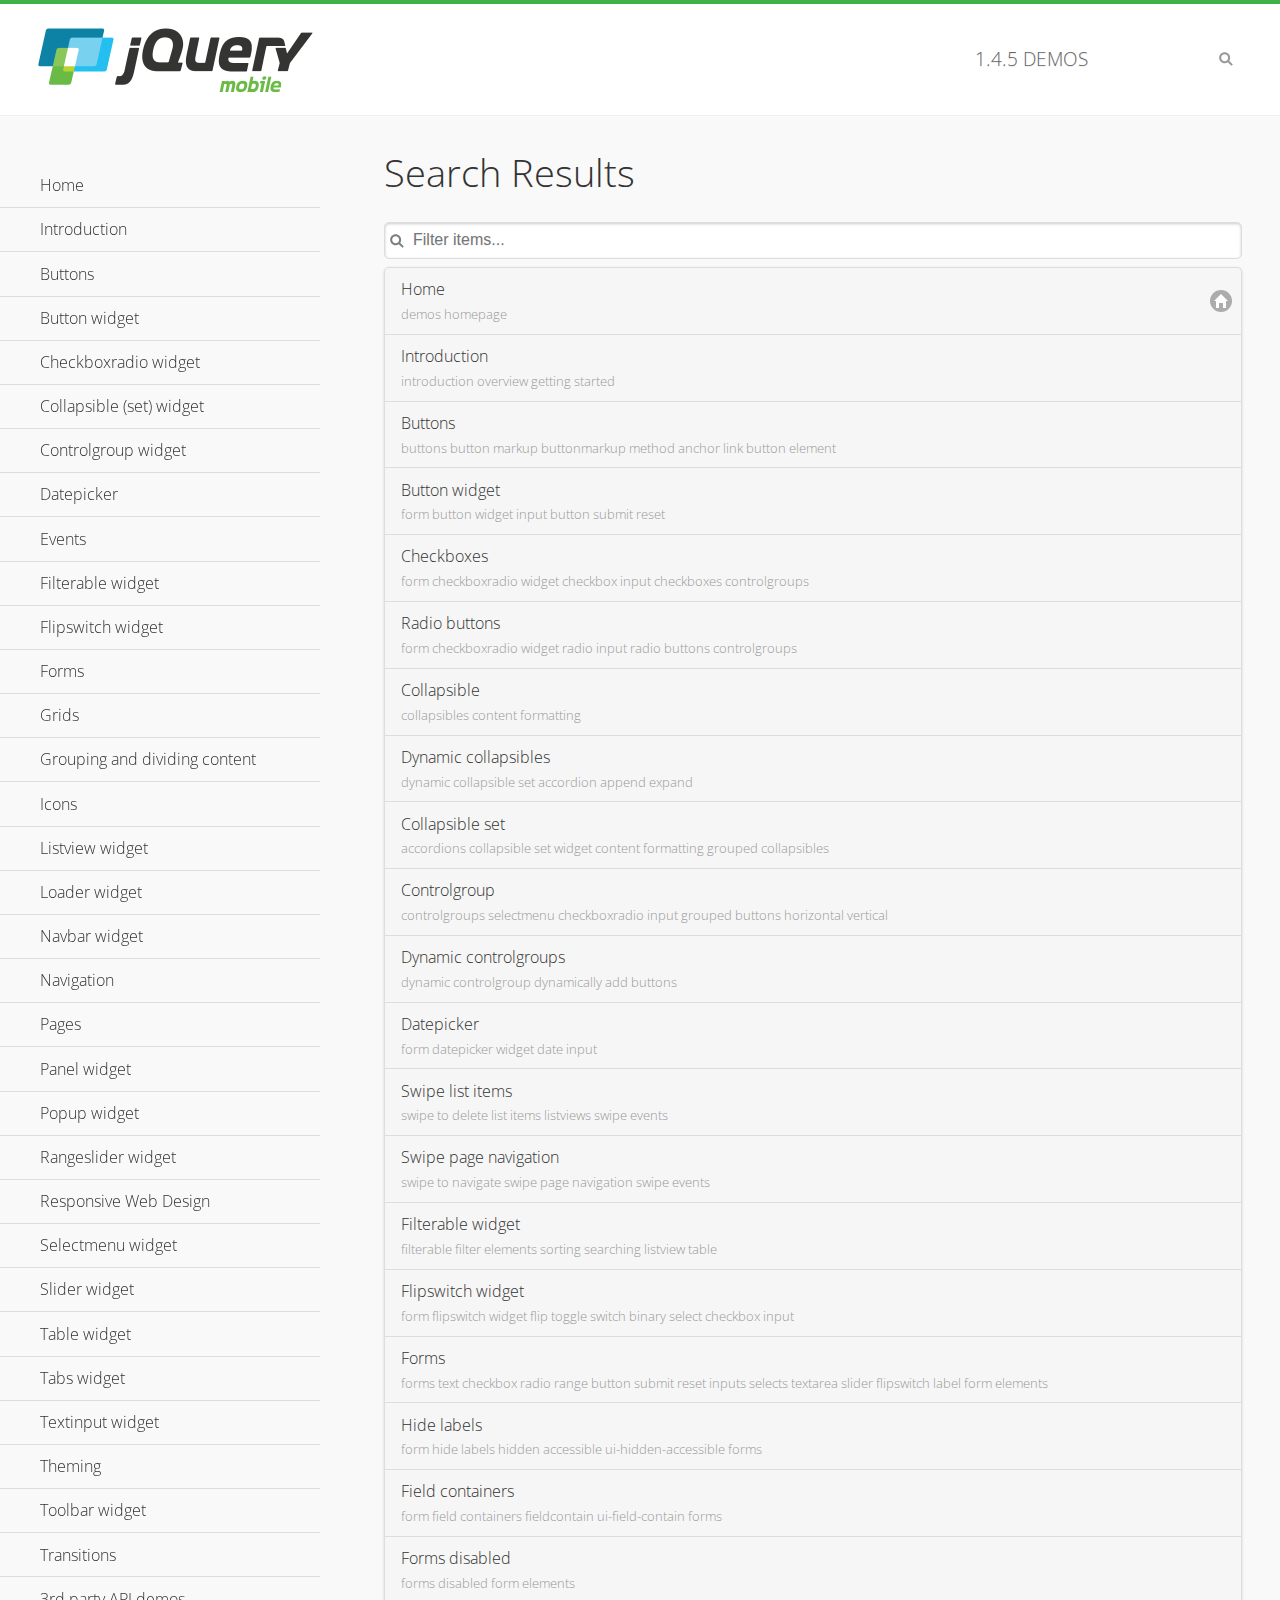
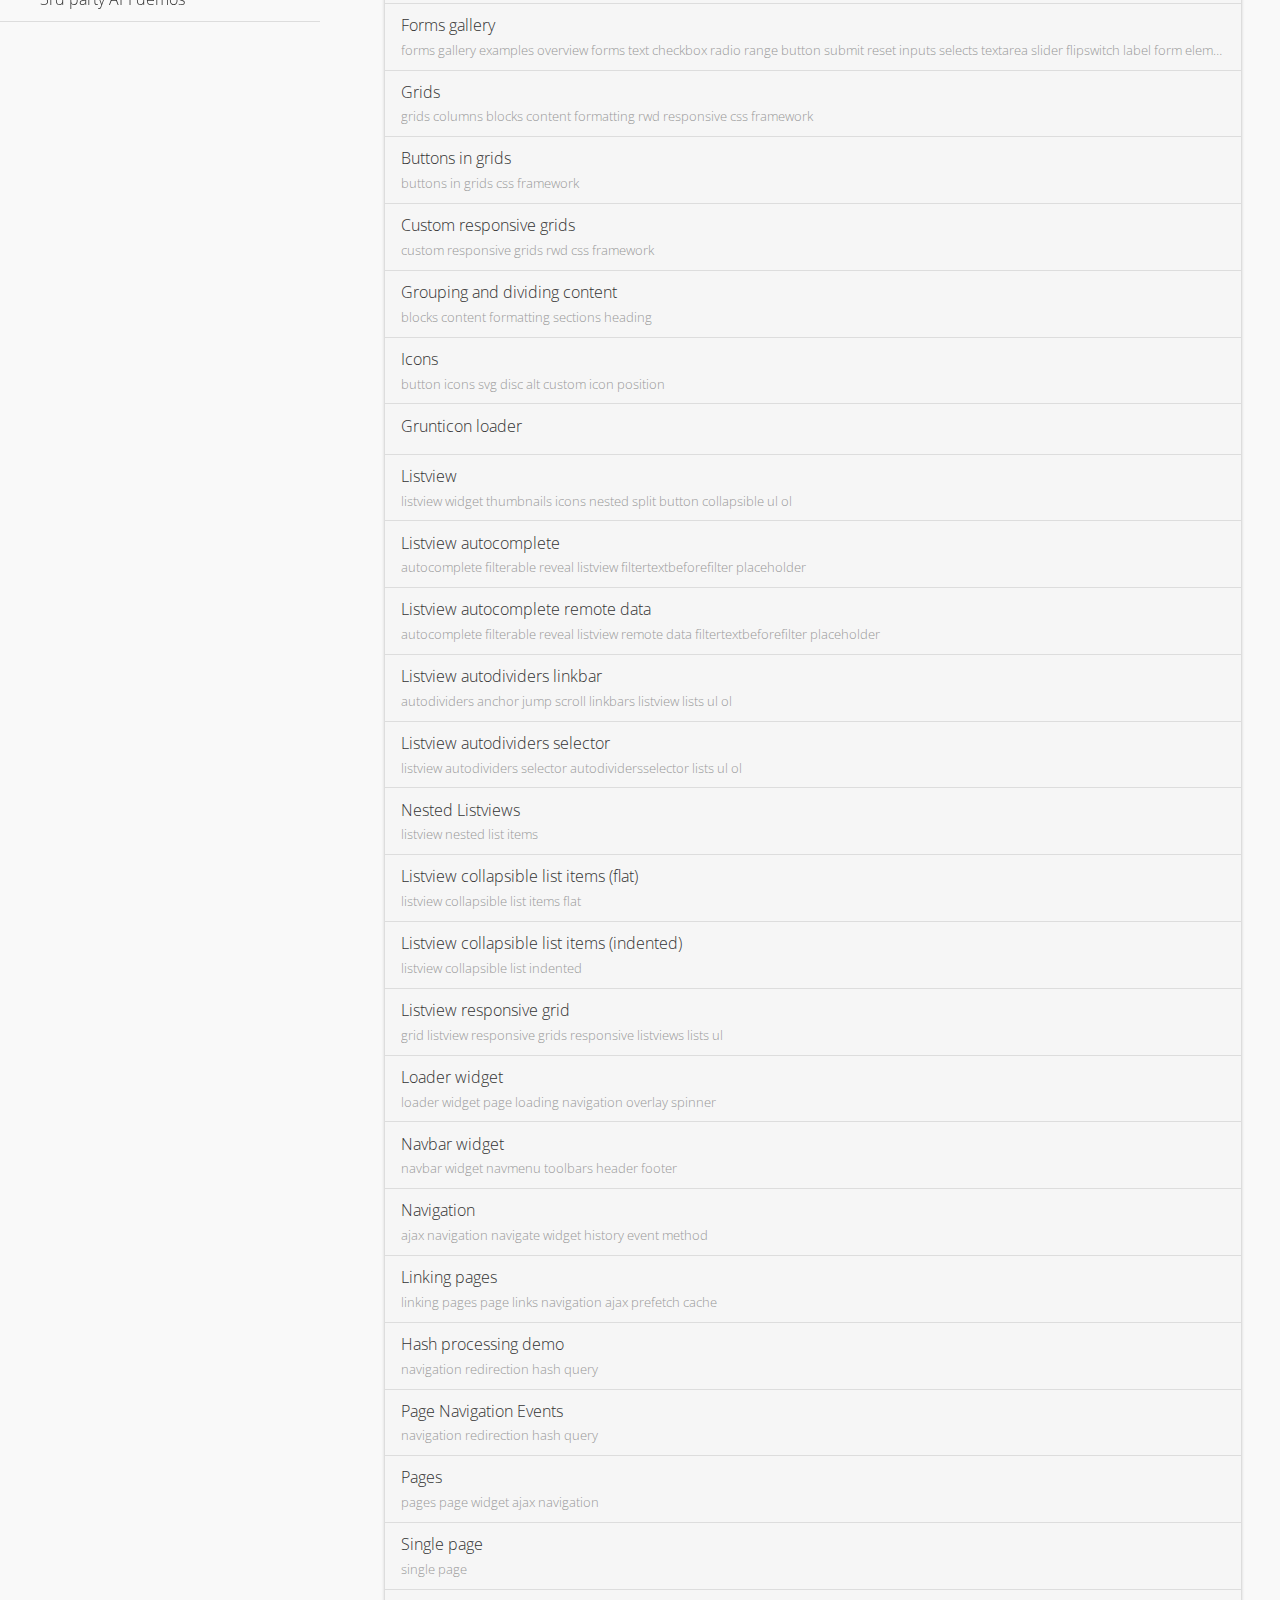
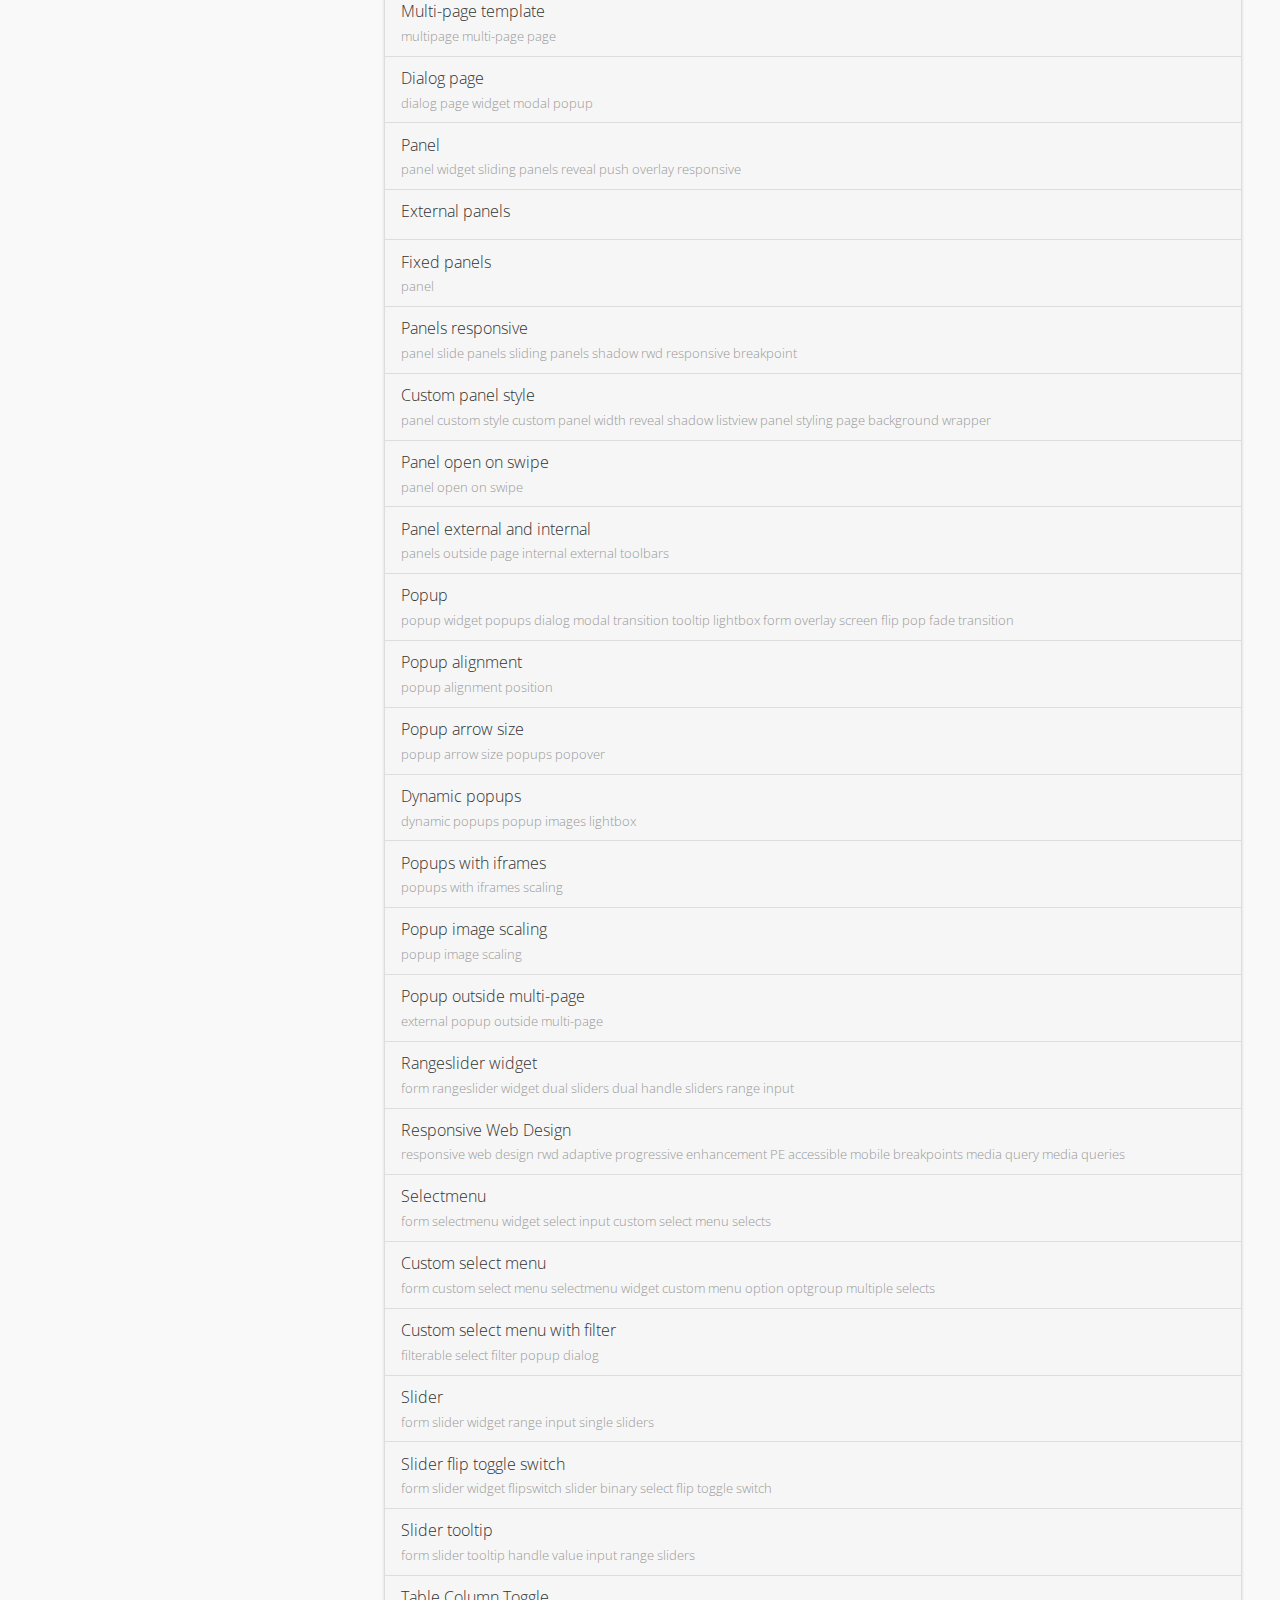
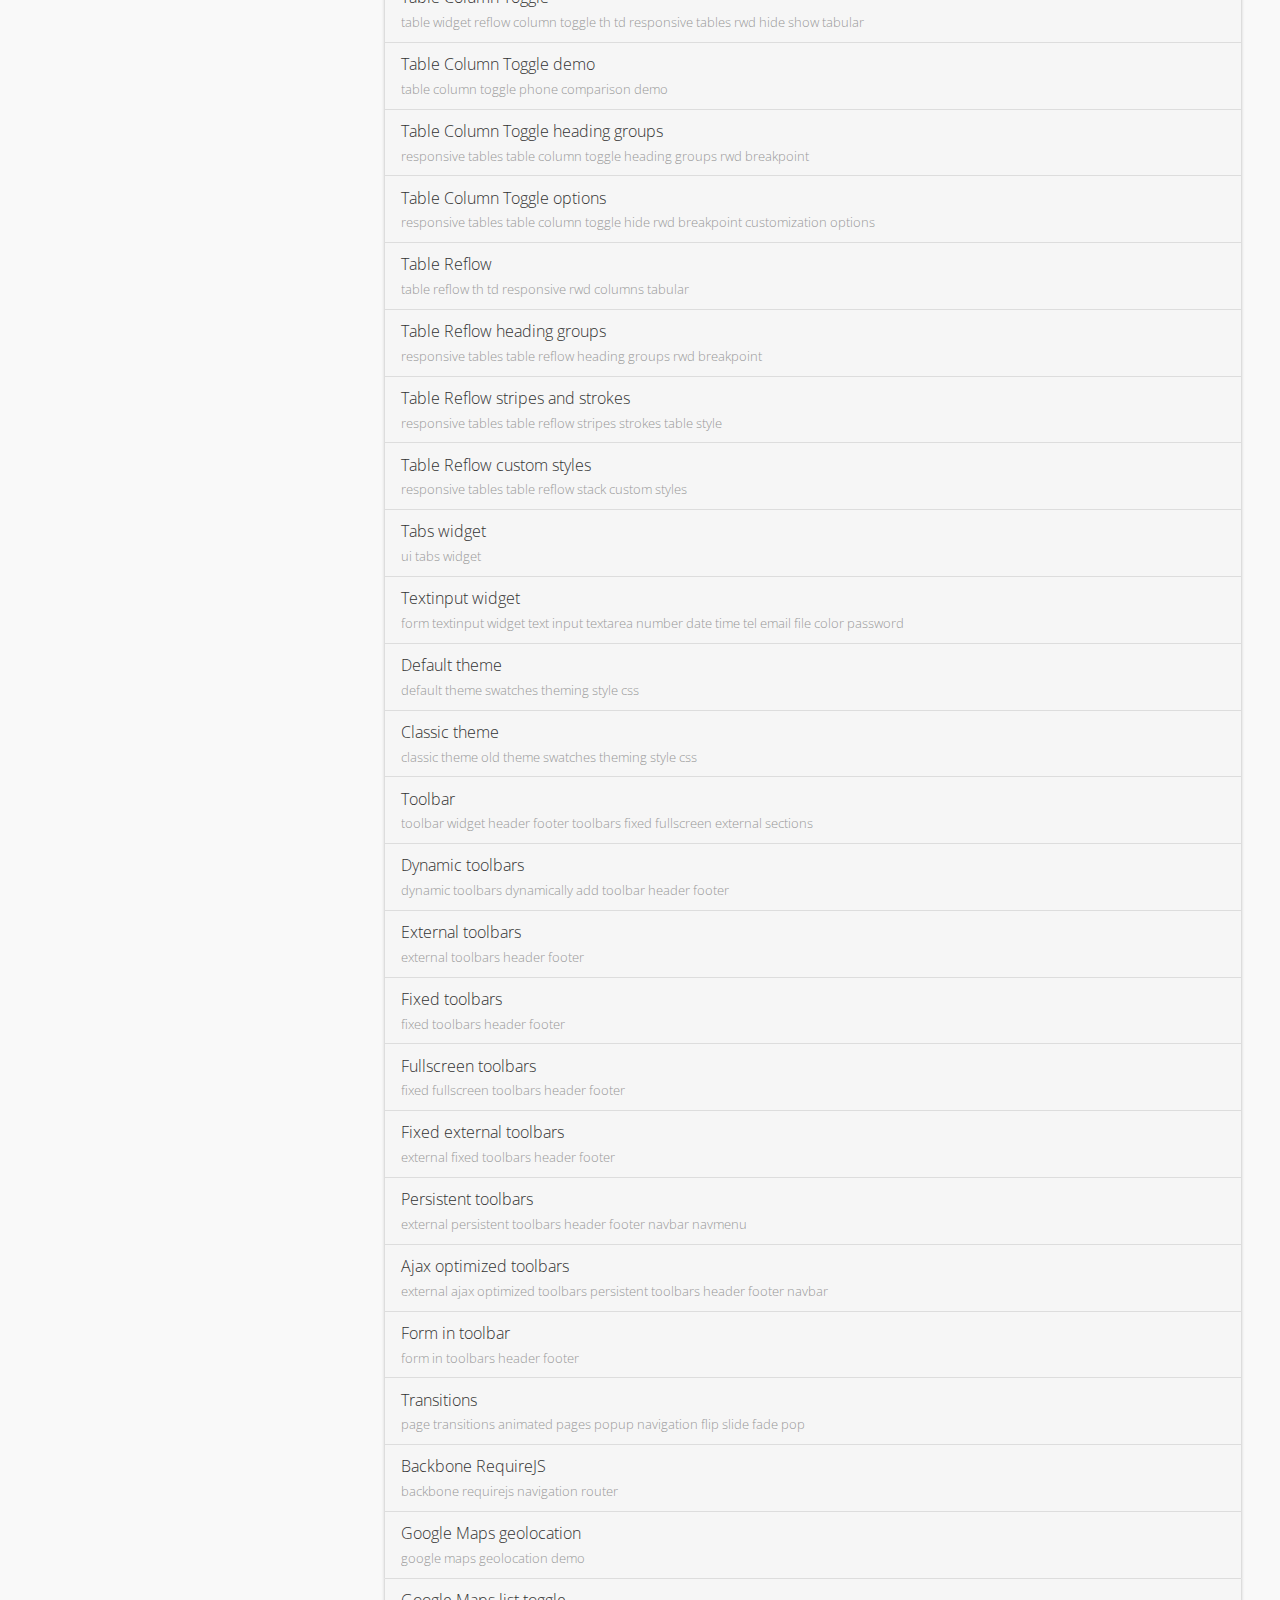
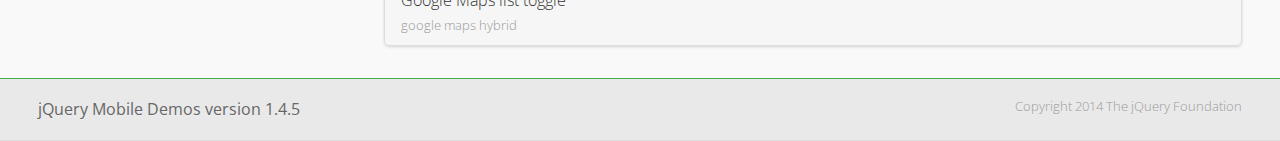
<file: CommonLibrary/jquery.mobile-1.4.5/demos/_search/index.html>
<!DOCTYPE html>
<html>
<head>
	<meta charset="utf-8">
	<meta name="viewport" content="width=device-width, initial-scale=1">
	<title>jQuery Mobile Demos</title>
	<link rel="stylesheet" href="../css/themes/default/jquery.mobile-1.4.5.min.css">
	<link rel="stylesheet" href="../_assets/css/jqm-demos.css">
	<link rel="shortcut icon" href="../_assets/favicon.ico">
    <link rel="stylesheet" href="http://fonts.googleapis.com/css?family=Open+Sans:300,400,700">
	<script src="../js/jquery.js"></script>
	<script src="../_assets/js/index.js"></script>
	<script src="../js/jquery.mobile-1.4.5.min.js"></script>

</head>
<body>
<div data-role="page" class="jqm-demos jqm-demos-index jqm-demos-search-results">

	<div data-role="header" class="jqm-header">
		<h2><a href="../" title="jQuery Mobile Demos home"><img src="../_assets/img/jquery-logo.png" alt="jQuery Mobile"></a></h2>
		<p><span class="jqm-version"></span> Demos</p>
		<a href="#" class="jqm-navmenu-link ui-btn ui-btn-icon-notext ui-corner-all ui-icon-bars ui-nodisc-icon ui-alt-icon ui-btn-left">Menu</a>
		<a href="#" class="jqm-search-link ui-btn ui-btn-icon-notext ui-corner-all ui-icon-search ui-nodisc-icon ui-alt-icon ui-btn-right">Search</a>
	</div><!-- /header -->

	<div role="main" class="ui-content jqm-content">

		<h1>Search Results</h1>

        <div class="jqm-search-results-wrap">
	        <ul class="jqm-list jqm-search-results-list">
<li data-filtertext="demos homepage" data-icon="home"><a href=".././">Home</a></li>
<li data-filtertext="introduction overview getting started"><a href="../intro/" data-ajax="false">Introduction</a></li>
<li data-filtertext="buttons button markup buttonmarkup method anchor link button element"><a href="../button-markup/" data-ajax="false">Buttons</a></li>
<li data-filtertext="form button widget input button submit reset"><a href="../button/" data-ajax="false">Button widget</a></li>
<li data-role="collapsible" data-enhanced="true" data-collapsed-icon="carat-d" data-expanded-icon="carat-u" data-iconpos="right" data-inset="false" class="ui-collapsible ui-collapsible-themed-content ui-collapsible-collapsed">
	<h3 class="ui-collapsible-heading ui-collapsible-heading-collapsed">
		<a href="#" class="ui-collapsible-heading-toggle ui-btn ui-btn-icon-right ui-btn-inherit ui-icon-carat-d">
		    Checkboxradio widget<span class="ui-collapsible-heading-status"> click to expand contents</span>
		</a>
	</h3>
	<div class="ui-collapsible-content ui-body-inherit ui-collapsible-content-collapsed" aria-hidden="true">
		<ul>
			<li data-filtertext="form checkboxradio widget checkbox input checkboxes controlgroups"><a href="../checkboxradio-checkbox/" data-ajax="false">Checkboxes</a></li>
			<li data-filtertext="form checkboxradio widget radio input radio buttons controlgroups"><a href="../checkboxradio-radio/" data-ajax="false">Radio buttons</a></li>
		</ul>
	</div>
</li>
<li data-role="collapsible" data-enhanced="true" data-collapsed-icon="carat-d" data-expanded-icon="carat-u" data-iconpos="right" data-inset="false" class="ui-collapsible ui-collapsible-themed-content ui-collapsible-collapsed">
	<h3 class="ui-collapsible-heading ui-collapsible-heading-collapsed">
		<a href="#" class="ui-collapsible-heading-toggle ui-btn ui-btn-icon-right ui-btn-inherit ui-icon-carat-d">
			Collapsible (set) widget<span class="ui-collapsible-heading-status"> click to expand contents</span>
		</a>
	</h3>
	<div class="ui-collapsible-content ui-body-inherit ui-collapsible-content-collapsed" aria-hidden="true">
		<ul>
			<li data-filtertext="collapsibles content formatting"><a href="../collapsible/" data-ajax="false">Collapsible</a></li>
			<li data-filtertext="dynamic collapsible set accordion append expand"><a href="../collapsible-dynamic/" data-ajax="false">Dynamic collapsibles</a></li>
			<li data-filtertext="accordions collapsible set widget content formatting grouped collapsibles"><a href="../collapsibleset/" data-ajax="false">Collapsible set</a></li>
		</ul>
	</div>
</li>
<li data-role="collapsible" data-enhanced="true" data-collapsed-icon="carat-d" data-expanded-icon="carat-u" data-iconpos="right" data-inset="false" class="ui-collapsible ui-collapsible-themed-content ui-collapsible-collapsed">
	<h3 class="ui-collapsible-heading ui-collapsible-heading-collapsed">
		<a href="#" class="ui-collapsible-heading-toggle ui-btn ui-btn-icon-right ui-btn-inherit ui-icon-carat-d">
			Controlgroup widget<span class="ui-collapsible-heading-status"> click to expand contents</span>
		</a>
	</h3>
	<div class="ui-collapsible-content ui-body-inherit ui-collapsible-content-collapsed" aria-hidden="true">
		<ul>
			<li data-filtertext="controlgroups selectmenu checkboxradio input grouped buttons horizontal vertical"><a href="../controlgroup/" data-ajax="false">Controlgroup</a></li>
			<li data-filtertext="dynamic controlgroup dynamically add buttons"><a href="../controlgroup-dynamic/" data-ajax="false">Dynamic controlgroups</a></li>
		</ul>
	</div>
</li>
<li data-filtertext="form datepicker widget date input"><a href="../datepicker/" data-ajax="false">Datepicker</a></li>
<li data-role="collapsible" data-enhanced="true" data-collapsed-icon="carat-d" data-expanded-icon="carat-u" data-iconpos="right" data-inset="false" class="ui-collapsible ui-collapsible-themed-content ui-collapsible-collapsed">
	<h3 class="ui-collapsible-heading ui-collapsible-heading-collapsed">
		<a href="#" class="ui-collapsible-heading-toggle ui-btn ui-btn-icon-right ui-btn-inherit ui-icon-carat-d">
			Events<span class="ui-collapsible-heading-status"> click to expand contents</span>
		</a>
	</h3>
	<div class="ui-collapsible-content ui-body-inherit ui-collapsible-content-collapsed" aria-hidden="true">
		<ul>
			<li data-filtertext="swipe to delete list items listviews swipe events"><a href="../swipe-list/" data-ajax="false">Swipe list items</a></li>
			<li data-filtertext="swipe to navigate swipe page navigation swipe events"><a href="../swipe-page/" data-ajax="false">Swipe page navigation</a></li>
		</ul>
	</div>
</li>
<li data-filtertext="filterable filter elements sorting searching listview table"><a href="../filterable/" data-ajax="false">Filterable widget</a></li>
<li data-filtertext="form flipswitch widget flip toggle switch binary select checkbox input"><a href="../flipswitch/" data-ajax="false">Flipswitch widget</a></li>
<li data-role="collapsible" data-enhanced="true" data-collapsed-icon="carat-d" data-expanded-icon="carat-u" data-iconpos="right" data-inset="false" class="ui-collapsible ui-collapsible-themed-content ui-collapsible-collapsed">
	<h3 class="ui-collapsible-heading ui-collapsible-heading-collapsed">
		<a href="#" class="ui-collapsible-heading-toggle ui-btn ui-btn-icon-right ui-btn-inherit ui-icon-carat-d">
			Forms<span class="ui-collapsible-heading-status"> click to expand contents</span>
		</a>
	</h3>
	<div class="ui-collapsible-content ui-body-inherit ui-collapsible-content-collapsed" aria-hidden="true">
		<ul>
			<li data-filtertext="forms text checkbox radio range button submit reset inputs selects textarea slider flipswitch label form elements"><a href="../forms/" data-ajax="false">Forms</a></li>
			<li data-filtertext="form hide labels hidden accessible ui-hidden-accessible forms"><a href="../forms-label-hidden-accessible/" data-ajax="false">Hide labels</a></li>
			<li data-filtertext="form field containers fieldcontain ui-field-contain forms"><a href="../forms-field-contain/" data-ajax="false">Field containers</a></li>
			<li data-filtertext="forms disabled form elements"><a href="../forms-disabled/" data-ajax="false">Forms disabled</a></li>
			<li data-filtertext="forms gallery examples overview forms text checkbox radio range button submit reset inputs selects textarea slider flipswitch label form elements"><a href="../forms-gallery/" data-ajax="false">Forms gallery</a></li>
		</ul>
	</div>
</li>
<li data-role="collapsible" data-enhanced="true" data-collapsed-icon="carat-d" data-expanded-icon="carat-u" data-iconpos="right" data-inset="false" class="ui-collapsible ui-collapsible-themed-content ui-collapsible-collapsed">
	<h3 class="ui-collapsible-heading ui-collapsible-heading-collapsed">
		<a href="#" class="ui-collapsible-heading-toggle ui-btn ui-btn-icon-right ui-btn-inherit ui-icon-carat-d">
			Grids<span class="ui-collapsible-heading-status"> click to expand contents</span>
		</a>
	</h3>
	<div class="ui-collapsible-content ui-body-inherit ui-collapsible-content-collapsed" aria-hidden="true">
		<ul>
			<li data-filtertext="grids columns blocks content formatting rwd responsive css framework"><a href="../grids/" data-ajax="false">Grids</a></li>
			<li data-filtertext="buttons in grids css framework"><a href="../grids-buttons/" data-ajax="false">Buttons in grids</a></li>
			<li data-filtertext="custom responsive grids rwd css framework"><a href="../grids-custom-responsive/" data-ajax="false">Custom responsive grids</a></li>
		</ul>
	</div>
</li>
<li data-filtertext="blocks content formatting sections heading"><a href="../body-bar-classes/" data-ajax="false">Grouping and dividing content</a></li>
<li data-role="collapsible" data-enhanced="true" data-collapsed-icon="carat-d" data-expanded-icon="carat-u" data-iconpos="right" data-inset="false" class="ui-collapsible ui-collapsible-themed-content ui-collapsible-collapsed">
	<h3 class="ui-collapsible-heading ui-collapsible-heading-collapsed">
		<a href="#" class="ui-collapsible-heading-toggle ui-btn ui-btn-icon-right ui-btn-inherit ui-icon-carat-d">
			Icons<span class="ui-collapsible-heading-status"> click to expand contents</span>
		</a>
	</h3>
	<div class="ui-collapsible-content ui-body-inherit ui-collapsible-content-collapsed" aria-hidden="true">
		<ul>
			<li data-filtertext="button icons svg disc alt custom icon position"><a href="../icons/" data-ajax="false">Icons</a></li>
			<li data-filtertext=""><a href="../icons-grunticon/" data-ajax="false">Grunticon loader</a></li>
		</ul>
	</div>
</li>
<li data-role="collapsible" data-enhanced="true" data-collapsed-icon="carat-d" data-expanded-icon="carat-u" data-iconpos="right" data-inset="false" class="ui-collapsible ui-collapsible-themed-content ui-collapsible-collapsed">
	<h3 class="ui-collapsible-heading ui-collapsible-heading-collapsed">
		<a href="#" class="ui-collapsible-heading-toggle ui-btn ui-btn-icon-right ui-btn-inherit ui-icon-carat-d">
			Listview widget<span class="ui-collapsible-heading-status"> click to expand contents</span>
		</a>
	</h3>
	<div class="ui-collapsible-content ui-body-inherit ui-collapsible-content-collapsed" aria-hidden="true">
		<ul>
			<li data-filtertext="listview widget thumbnails icons nested split button collapsible ul ol"><a href="../listview/" data-ajax="false">Listview</a></li>
			<li data-filtertext="autocomplete filterable reveal listview filtertextbeforefilter placeholder"><a href="../listview-autocomplete/" data-ajax="false">Listview autocomplete</a></li>
			<li data-filtertext="autocomplete filterable reveal listview remote data filtertextbeforefilter placeholder"><a href="../listview-autocomplete-remote/" data-ajax="false">Listview autocomplete remote data</a></li>
			<li data-filtertext="autodividers anchor jump scroll linkbars listview lists ul ol"><a href="../listview-autodividers-linkbar/" data-ajax="false">Listview autodividers linkbar</a></li>
			<li data-filtertext="listview autodividers selector autodividersselector lists ul ol"><a href="../listview-autodividers-selector/" data-ajax="false">Listview autodividers selector</a></li>
			<li data-filtertext="listview nested list items"><a href="../listview-nested-lists/" data-ajax="false">Nested Listviews</a></li>
			<li data-filtertext="listview collapsible list items flat"><a href="../listview-collapsible-item-flat/" data-ajax="false">Listview collapsible list items (flat)</a></li>
			<li data-filtertext="listview collapsible list indented"><a href="../listview-collapsible-item-indented/" data-ajax="false">Listview collapsible list items (indented)</a></li>
			<li data-filtertext="grid listview responsive grids responsive listviews lists ul"><a href="../listview-grid/" data-ajax="false">Listview responsive grid</a></li>
		</ul>
	</div>
</li>
<li data-filtertext="loader widget page loading navigation overlay spinner"><a href="../loader/" data-ajax="false">Loader widget</a></li>
<li data-filtertext="navbar widget navmenu toolbars header footer"><a href="../navbar/" data-ajax="false">Navbar widget</a></li>
<li data-role="collapsible" data-enhanced="true" data-collapsed-icon="carat-d" data-expanded-icon="carat-u" data-iconpos="right" data-inset="false" class="ui-collapsible ui-collapsible-themed-content ui-collapsible-collapsed">
	<h3 class="ui-collapsible-heading ui-collapsible-heading-collapsed">
		<a href="#" class="ui-collapsible-heading-toggle ui-btn ui-btn-icon-right ui-btn-inherit ui-icon-carat-d">
			Navigation<span class="ui-collapsible-heading-status"> click to expand contents</span>
		</a>
	</h3>
	<div class="ui-collapsible-content ui-body-inherit ui-collapsible-content-collapsed" aria-hidden="true">
		<ul>
			<li data-filtertext="ajax navigation navigate widget history event method"><a href="../navigation/" data-ajax="false">Navigation</a></li>
			<li data-filtertext="linking pages page links navigation ajax prefetch cache"><a href="../navigation-linking-pages/" data-ajax="false">Linking pages</a></li>
			<!-- <li data-filtertext="php redirect server redirection server-side navigation"><a href="../navigation-php-redirect/" data-ajax="false">PHP redirect demo</a></li>-->
			<li data-filtertext="navigation redirection hash query"><a href="../navigation-hash-processing/" data-ajax="false">Hash processing demo</a></li>
			<li data-filtertext="navigation redirection hash query"><a href="../page-events/" data-ajax="false">Page Navigation Events</a></li>
		</ul>
	</div>
</li>
<li data-role="collapsible" data-enhanced="true" data-collapsed-icon="carat-d" data-expanded-icon="carat-u" data-iconpos="right" data-inset="false" class="ui-collapsible ui-collapsible-themed-content ui-collapsible-collapsed">
	<h3 class="ui-collapsible-heading ui-collapsible-heading-collapsed">
		<a href="#" class="ui-collapsible-heading-toggle ui-btn ui-btn-icon-right ui-btn-inherit ui-icon-carat-d">
			Pages<span class="ui-collapsible-heading-status"> click to expand contents</span>
		</a>
	</h3>
	<div class="ui-collapsible-content ui-body-inherit ui-collapsible-content-collapsed" aria-hidden="true">
		<ul>
			<li data-filtertext="pages page widget ajax navigation"><a href="../pages/" data-ajax="false">Pages</a></li>
			<li data-filtertext="single page"><a href="../pages-single-page/" data-ajax="false">Single page</a></li>
			<li data-filtertext="multipage multi-page page"><a href="../pages-multi-page/" data-ajax="false">Multi-page template</a></li>
			<li data-filtertext="dialog page widget modal popup"><a href="../pages-dialog/" data-ajax="false">Dialog page</a></li>
		</ul>
	</div>
</li>
<li data-role="collapsible" data-enhanced="true" data-collapsed-icon="carat-d" data-expanded-icon="carat-u" data-iconpos="right" data-inset="false" class="ui-collapsible ui-collapsible-themed-content ui-collapsible-collapsed">
	<h3 class="ui-collapsible-heading ui-collapsible-heading-collapsed">
		<a href="#" class="ui-collapsible-heading-toggle ui-btn ui-btn-icon-right ui-btn-inherit ui-icon-carat-d">
			Panel widget<span class="ui-collapsible-heading-status"> click to expand contents</span>
		</a>
	</h3>
	<div class="ui-collapsible-content ui-body-inherit ui-collapsible-content-collapsed" aria-hidden="true">
		<ul>
			<li data-filtertext="panel widget sliding panels reveal push overlay responsive"><a href="../panel/" data-ajax="false">Panel</a></li>
			<li data-filtertext=""><a href="../panel-external/" data-ajax="false">External panels</a></li>
			<li data-filtertext="panel "><a href="../panel-fixed/" data-ajax="false">Fixed panels</a></li>
			<li data-filtertext="panel slide panels sliding panels shadow rwd responsive breakpoint"><a href="../panel-responsive/" data-ajax="false">Panels responsive</a></li>
			<li data-filtertext="panel custom style custom panel width reveal shadow listview panel styling page background wrapper"><a href="../panel-styling/" data-ajax="false">Custom panel style</a></li>
			<li data-filtertext="panel open on swipe"><a href="../panel-swipe-open/" data-ajax="false">Panel open on swipe</a></li>
			<li data-filtertext="panels outside page internal external toolbars"><a href="../panel-external-internal/" data-ajax="false">Panel external and internal</a></li>
		</ul>
	</div>
</li>
<li data-role="collapsible" data-enhanced="true" data-collapsed-icon="carat-d" data-expanded-icon="carat-u" data-iconpos="right" data-inset="false" class="ui-collapsible ui-collapsible-themed-content ui-collapsible-collapsed">
	<h3 class="ui-collapsible-heading ui-collapsible-heading-collapsed">
		<a href="#" class="ui-collapsible-heading-toggle ui-btn ui-btn-icon-right ui-btn-inherit ui-icon-carat-d">
			Popup widget<span class="ui-collapsible-heading-status"> click to expand contents</span>
		</a>
	</h3>
	<div class="ui-collapsible-content ui-body-inherit ui-collapsible-content-collapsed" aria-hidden="true">
		<ul>
			<li data-filtertext="popup widget popups dialog modal transition tooltip lightbox form overlay screen flip pop fade transition"><a href="../popup/" data-ajax="false">Popup</a></li>
			<li data-filtertext="popup alignment position"><a href="../popup-alignment/" data-ajax="false">Popup alignment</a></li>
			<li data-filtertext="popup arrow size popups popover"><a href="../popup-arrow-size/" data-ajax="false">Popup arrow size</a></li>
			<li data-filtertext="dynamic popups popup images lightbox"><a href="../popup-dynamic/" data-ajax="false">Dynamic popups</a></li>
			<li data-filtertext="popups with iframes scaling"><a href="../popup-iframe/" data-ajax="false">Popups with iframes</a></li>
			<li data-filtertext="popup image scaling"><a href="../popup-image-scaling/" data-ajax="false">Popup image scaling</a></li>
			<li data-filtertext="external popup outside multi-page"><a href="../popup-outside-multipage/" data-ajax="false">Popup outside multi-page</a></li>
		</ul>
	</div>
</li>
<li data-filtertext="form rangeslider widget dual sliders dual handle sliders range input"><a href="../rangeslider/" data-ajax="false">Rangeslider widget</a></li>
<li data-filtertext="responsive web design rwd adaptive progressive enhancement PE accessible mobile breakpoints media query media queries"><a href="../rwd/" data-ajax="false">Responsive Web Design</a></li>
<li data-role="collapsible" data-enhanced="true" data-collapsed-icon="carat-d" data-expanded-icon="carat-u" data-iconpos="right" data-inset="false" class="ui-collapsible ui-collapsible-themed-content ui-collapsible-collapsed">
	<h3 class="ui-collapsible-heading ui-collapsible-heading-collapsed">
		<a href="#" class="ui-collapsible-heading-toggle ui-btn ui-btn-icon-right ui-btn-inherit ui-icon-carat-d">
			Selectmenu widget<span class="ui-collapsible-heading-status"> click to expand contents</span>
		</a>
	</h3>
	<div class="ui-collapsible-content ui-body-inherit ui-collapsible-content-collapsed" aria-hidden="true">
		<ul>
			<li data-filtertext="form selectmenu widget select input custom select menu selects"><a href="../selectmenu/" data-ajax="false">Selectmenu</a></li>
			<li data-filtertext="form custom select menu selectmenu widget custom menu option optgroup multiple selects"><a href="../selectmenu-custom/" data-ajax="false">Custom select menu</a></li>
			<li data-filtertext="filterable select filter popup dialog"><a href="../selectmenu-custom-filter/" data-ajax="false">Custom select menu with filter</a></li>
		</ul>
	</div>
</li>
<li data-role="collapsible" data-enhanced="true" data-collapsed-icon="carat-d" data-expanded-icon="carat-u" data-iconpos="right" data-inset="false" class="ui-collapsible ui-collapsible-themed-content ui-collapsible-collapsed">
	<h3 class="ui-collapsible-heading ui-collapsible-heading-collapsed">
		<a href="#" class="ui-collapsible-heading-toggle ui-btn ui-btn-icon-right ui-btn-inherit ui-icon-carat-d">
			Slider widget<span class="ui-collapsible-heading-status"> click to expand contents</span>
		</a>
	</h3>
	<div class="ui-collapsible-content ui-body-inherit ui-collapsible-content-collapsed" aria-hidden="true">
		<ul>
			<li data-filtertext="form slider widget range input single sliders"><a href="../slider/" data-ajax="false">Slider</a></li>
			<li data-filtertext="form slider widget flipswitch slider binary select flip toggle switch"><a href="../slider-flipswitch/" data-ajax="false">Slider flip toggle switch</a></li>
			<li data-filtertext="form slider tooltip handle value input range sliders"><a href="../slider-tooltip/" data-ajax="false">Slider tooltip</a></li>
		</ul>
	</div>
</li>
<li data-role="collapsible" data-enhanced="true" data-collapsed-icon="carat-d" data-expanded-icon="carat-u" data-iconpos="right" data-inset="false" class="ui-collapsible ui-collapsible-themed-content ui-collapsible-collapsed">
	<h3 class="ui-collapsible-heading ui-collapsible-heading-collapsed">
		<a href="#" class="ui-collapsible-heading-toggle ui-btn ui-btn-icon-right ui-btn-inherit ui-icon-carat-d">
			Table widget<span class="ui-collapsible-heading-status"> click to expand contents</span>
		</a>
	</h3>
	<div class="ui-collapsible-content ui-body-inherit ui-collapsible-content-collapsed" aria-hidden="true">
		<ul>
			<li data-filtertext="table widget reflow column toggle th td responsive tables rwd hide show tabular"><a href="../table-column-toggle/" data-ajax="false">Table Column Toggle</a></li>
			<li data-filtertext="table column toggle phone comparison demo"><a href="../table-column-toggle-example/" data-ajax="false">Table Column Toggle demo</a></li>
			<li data-filtertext="responsive tables table column toggle heading groups rwd breakpoint"><a href="../table-column-toggle-heading-groups/" data-ajax="false">Table Column Toggle heading groups</a></li>
			<li data-filtertext="responsive tables table column toggle hide rwd breakpoint customization options"><a href="../table-column-toggle-options/" data-ajax="false">Table Column Toggle options</a></li>
			<li data-filtertext="table reflow th td responsive rwd columns tabular"><a href="../table-reflow/" data-ajax="false">Table Reflow</a></li>
			<li data-filtertext="responsive tables table reflow heading groups rwd breakpoint"><a href="../table-reflow-heading-groups/" data-ajax="false">Table Reflow heading groups</a></li>
			<li data-filtertext="responsive tables table reflow stripes strokes table style"><a href="../table-reflow-stripes-strokes/" data-ajax="false">Table Reflow stripes and strokes</a></li>
			<li data-filtertext="responsive tables table reflow stack custom styles"><a href="../table-reflow-styling/" data-ajax="false">Table Reflow custom styles</a></li>
		</ul>
	</div>
</li>
<li data-filtertext="ui tabs widget"><a href="../tabs/" data-ajax="false">Tabs widget</a></li>
<li data-filtertext="form textinput widget text input textarea number date time tel email file color password"><a href="../textinput/" data-ajax="false">Textinput widget</a></li>
<li data-role="collapsible" data-enhanced="true" data-collapsed-icon="carat-d" data-expanded-icon="carat-u" data-iconpos="right" data-inset="false" class="ui-collapsible ui-collapsible-themed-content ui-collapsible-collapsed">
	<h3 class="ui-collapsible-heading ui-collapsible-heading-collapsed">
		<a href="#" class="ui-collapsible-heading-toggle ui-btn ui-btn-icon-right ui-btn-inherit ui-icon-carat-d">
			Theming<span class="ui-collapsible-heading-status"> click to expand contents</span>
		</a>
	</h3>
	<div class="ui-collapsible-content ui-body-inherit ui-collapsible-content-collapsed" aria-hidden="true">
		<ul>
			<li data-filtertext="default theme swatches theming style css"><a href="../theme-default/" data-ajax="false">Default theme</a></li>
			<li data-filtertext="classic theme old theme swatches theming style css"><a href="../theme-classic/" data-ajax="false">Classic theme</a></li>
		</ul>
	</div>
</li>
<li data-role="collapsible" data-enhanced="true" data-collapsed-icon="carat-d" data-expanded-icon="carat-u" data-iconpos="right" data-inset="false" class="ui-collapsible ui-collapsible-themed-content ui-collapsible-collapsed">
	<h3 class="ui-collapsible-heading ui-collapsible-heading-collapsed">
		<a href="#" class="ui-collapsible-heading-toggle ui-btn ui-btn-icon-right ui-btn-inherit ui-icon-carat-d">
			Toolbar widget<span class="ui-collapsible-heading-status"> click to expand contents</span>
		</a>
	</h3>
	<div class="ui-collapsible-content ui-body-inherit ui-collapsible-content-collapsed" aria-hidden="true">
		<ul>
			<li data-filtertext="toolbar widget header footer toolbars fixed fullscreen external sections"><a href="../toolbar/" data-ajax="false">Toolbar</a></li>
			<li data-filtertext="dynamic toolbars dynamically add toolbar header footer"><a href="../toolbar-dynamic/" data-ajax="false">Dynamic toolbars</a></li>
			<li data-filtertext="external toolbars header footer"><a href="../toolbar-external/" data-ajax="false">External toolbars</a></li>
			<li data-filtertext="fixed toolbars header footer"><a href="../toolbar-fixed/" data-ajax="false">Fixed toolbars</a></li>
			<li data-filtertext="fixed fullscreen toolbars header footer"><a href="../toolbar-fixed-fullscreen/" data-ajax="false">Fullscreen toolbars</a></li>
			<li data-filtertext="external fixed toolbars header footer"><a href="../toolbar-fixed-external/" data-ajax="false">Fixed external toolbars</a></li>
			<li data-filtertext="external persistent toolbars header footer navbar navmenu"><a href="../toolbar-fixed-persistent/" data-ajax="false">Persistent toolbars</a></li>
			<li data-filtertext="external ajax optimized toolbars persistent toolbars header footer navbar"><a href="../toolbar-fixed-persistent-optimized/" data-ajax="false">Ajax optimized toolbars</a></li>
			<li data-filtertext="form in toolbars header footer"><a href="../toolbar-fixed-forms/" data-ajax="false">Form in toolbar</a></li>
		</ul>
	</div>
</li>
<li data-filtertext="page transitions animated pages popup navigation flip slide fade pop"><a href="../transitions/" data-ajax="false">Transitions</a></li>
<li data-role="collapsible" data-enhanced="true" data-collapsed-icon="carat-d" data-expanded-icon="carat-u" data-iconpos="right" data-inset="false" class="ui-collapsible ui-collapsible-themed-content ui-collapsible-collapsed">
	<h3 class="ui-collapsible-heading ui-collapsible-heading-collapsed">
		<a href="#" class="ui-collapsible-heading-toggle ui-btn ui-btn-icon-right ui-btn-inherit ui-icon-carat-d">
			3rd party API demos<span class="ui-collapsible-heading-status"> click to expand contents</span>
		</a>
	</h3>
	<div class="ui-collapsible-content ui-body-inherit ui-collapsible-content-collapsed" aria-hidden="true">
		<ul>
			<li data-filtertext="backbone requirejs navigation router"><a href="../backbone-requirejs/" data-ajax="false">Backbone RequireJS</a></li>
			<li data-filtertext="google maps geolocation demo"><a href="../map-geolocation/" data-ajax="false">Google Maps geolocation</a></li>
			<li data-filtertext="google maps hybrid"><a href="../map-list-toggle/" data-ajax="false">Google Maps list toggle</a></li>
		</ul>
	</div>
</li>



	        </ul>
	    </div>

	</div><!-- /content -->
	    <div data-role="panel" class="jqm-navmenu-panel" data-position="left" data-display="overlay" data-theme="a">
	    	<ul class="jqm-list ui-alt-icon ui-nodisc-icon">
<li data-filtertext="demos homepage" data-icon="home"><a href=".././">Home</a></li>
<li data-filtertext="introduction overview getting started"><a href="../intro/" data-ajax="false">Introduction</a></li>
<li data-filtertext="buttons button markup buttonmarkup method anchor link button element"><a href="../button-markup/" data-ajax="false">Buttons</a></li>
<li data-filtertext="form button widget input button submit reset"><a href="../button/" data-ajax="false">Button widget</a></li>
<li data-role="collapsible" data-enhanced="true" data-collapsed-icon="carat-d" data-expanded-icon="carat-u" data-iconpos="right" data-inset="false" class="ui-collapsible ui-collapsible-themed-content ui-collapsible-collapsed">
	<h3 class="ui-collapsible-heading ui-collapsible-heading-collapsed">
		<a href="#" class="ui-collapsible-heading-toggle ui-btn ui-btn-icon-right ui-btn-inherit ui-icon-carat-d">
		    Checkboxradio widget<span class="ui-collapsible-heading-status"> click to expand contents</span>
		</a>
	</h3>
	<div class="ui-collapsible-content ui-body-inherit ui-collapsible-content-collapsed" aria-hidden="true">
		<ul>
			<li data-filtertext="form checkboxradio widget checkbox input checkboxes controlgroups"><a href="../checkboxradio-checkbox/" data-ajax="false">Checkboxes</a></li>
			<li data-filtertext="form checkboxradio widget radio input radio buttons controlgroups"><a href="../checkboxradio-radio/" data-ajax="false">Radio buttons</a></li>
		</ul>
	</div>
</li>
<li data-role="collapsible" data-enhanced="true" data-collapsed-icon="carat-d" data-expanded-icon="carat-u" data-iconpos="right" data-inset="false" class="ui-collapsible ui-collapsible-themed-content ui-collapsible-collapsed">
	<h3 class="ui-collapsible-heading ui-collapsible-heading-collapsed">
		<a href="#" class="ui-collapsible-heading-toggle ui-btn ui-btn-icon-right ui-btn-inherit ui-icon-carat-d">
			Collapsible (set) widget<span class="ui-collapsible-heading-status"> click to expand contents</span>
		</a>
	</h3>
	<div class="ui-collapsible-content ui-body-inherit ui-collapsible-content-collapsed" aria-hidden="true">
		<ul>
			<li data-filtertext="collapsibles content formatting"><a href="../collapsible/" data-ajax="false">Collapsible</a></li>
			<li data-filtertext="dynamic collapsible set accordion append expand"><a href="../collapsible-dynamic/" data-ajax="false">Dynamic collapsibles</a></li>
			<li data-filtertext="accordions collapsible set widget content formatting grouped collapsibles"><a href="../collapsibleset/" data-ajax="false">Collapsible set</a></li>
		</ul>
	</div>
</li>
<li data-role="collapsible" data-enhanced="true" data-collapsed-icon="carat-d" data-expanded-icon="carat-u" data-iconpos="right" data-inset="false" class="ui-collapsible ui-collapsible-themed-content ui-collapsible-collapsed">
	<h3 class="ui-collapsible-heading ui-collapsible-heading-collapsed">
		<a href="#" class="ui-collapsible-heading-toggle ui-btn ui-btn-icon-right ui-btn-inherit ui-icon-carat-d">
			Controlgroup widget<span class="ui-collapsible-heading-status"> click to expand contents</span>
		</a>
	</h3>
	<div class="ui-collapsible-content ui-body-inherit ui-collapsible-content-collapsed" aria-hidden="true">
		<ul>
			<li data-filtertext="controlgroups selectmenu checkboxradio input grouped buttons horizontal vertical"><a href="../controlgroup/" data-ajax="false">Controlgroup</a></li>
			<li data-filtertext="dynamic controlgroup dynamically add buttons"><a href="../controlgroup-dynamic/" data-ajax="false">Dynamic controlgroups</a></li>
		</ul>
	</div>
</li>
<li data-filtertext="form datepicker widget date input"><a href="../datepicker/" data-ajax="false">Datepicker</a></li>
<li data-role="collapsible" data-enhanced="true" data-collapsed-icon="carat-d" data-expanded-icon="carat-u" data-iconpos="right" data-inset="false" class="ui-collapsible ui-collapsible-themed-content ui-collapsible-collapsed">
	<h3 class="ui-collapsible-heading ui-collapsible-heading-collapsed">
		<a href="#" class="ui-collapsible-heading-toggle ui-btn ui-btn-icon-right ui-btn-inherit ui-icon-carat-d">
			Events<span class="ui-collapsible-heading-status"> click to expand contents</span>
		</a>
	</h3>
	<div class="ui-collapsible-content ui-body-inherit ui-collapsible-content-collapsed" aria-hidden="true">
		<ul>
			<li data-filtertext="swipe to delete list items listviews swipe events"><a href="../swipe-list/" data-ajax="false">Swipe list items</a></li>
			<li data-filtertext="swipe to navigate swipe page navigation swipe events"><a href="../swipe-page/" data-ajax="false">Swipe page navigation</a></li>
		</ul>
	</div>
</li>
<li data-filtertext="filterable filter elements sorting searching listview table"><a href="../filterable/" data-ajax="false">Filterable widget</a></li>
<li data-filtertext="form flipswitch widget flip toggle switch binary select checkbox input"><a href="../flipswitch/" data-ajax="false">Flipswitch widget</a></li>
<li data-role="collapsible" data-enhanced="true" data-collapsed-icon="carat-d" data-expanded-icon="carat-u" data-iconpos="right" data-inset="false" class="ui-collapsible ui-collapsible-themed-content ui-collapsible-collapsed">
	<h3 class="ui-collapsible-heading ui-collapsible-heading-collapsed">
		<a href="#" class="ui-collapsible-heading-toggle ui-btn ui-btn-icon-right ui-btn-inherit ui-icon-carat-d">
			Forms<span class="ui-collapsible-heading-status"> click to expand contents</span>
		</a>
	</h3>
	<div class="ui-collapsible-content ui-body-inherit ui-collapsible-content-collapsed" aria-hidden="true">
		<ul>
			<li data-filtertext="forms text checkbox radio range button submit reset inputs selects textarea slider flipswitch label form elements"><a href="../forms/" data-ajax="false">Forms</a></li>
			<li data-filtertext="form hide labels hidden accessible ui-hidden-accessible forms"><a href="../forms-label-hidden-accessible/" data-ajax="false">Hide labels</a></li>
			<li data-filtertext="form field containers fieldcontain ui-field-contain forms"><a href="../forms-field-contain/" data-ajax="false">Field containers</a></li>
			<li data-filtertext="forms disabled form elements"><a href="../forms-disabled/" data-ajax="false">Forms disabled</a></li>
			<li data-filtertext="forms gallery examples overview forms text checkbox radio range button submit reset inputs selects textarea slider flipswitch label form elements"><a href="../forms-gallery/" data-ajax="false">Forms gallery</a></li>
		</ul>
	</div>
</li>
<li data-role="collapsible" data-enhanced="true" data-collapsed-icon="carat-d" data-expanded-icon="carat-u" data-iconpos="right" data-inset="false" class="ui-collapsible ui-collapsible-themed-content ui-collapsible-collapsed">
	<h3 class="ui-collapsible-heading ui-collapsible-heading-collapsed">
		<a href="#" class="ui-collapsible-heading-toggle ui-btn ui-btn-icon-right ui-btn-inherit ui-icon-carat-d">
			Grids<span class="ui-collapsible-heading-status"> click to expand contents</span>
		</a>
	</h3>
	<div class="ui-collapsible-content ui-body-inherit ui-collapsible-content-collapsed" aria-hidden="true">
		<ul>
			<li data-filtertext="grids columns blocks content formatting rwd responsive css framework"><a href="../grids/" data-ajax="false">Grids</a></li>
			<li data-filtertext="buttons in grids css framework"><a href="../grids-buttons/" data-ajax="false">Buttons in grids</a></li>
			<li data-filtertext="custom responsive grids rwd css framework"><a href="../grids-custom-responsive/" data-ajax="false">Custom responsive grids</a></li>
		</ul>
	</div>
</li>
<li data-filtertext="blocks content formatting sections heading"><a href="../body-bar-classes/" data-ajax="false">Grouping and dividing content</a></li>
<li data-role="collapsible" data-enhanced="true" data-collapsed-icon="carat-d" data-expanded-icon="carat-u" data-iconpos="right" data-inset="false" class="ui-collapsible ui-collapsible-themed-content ui-collapsible-collapsed">
	<h3 class="ui-collapsible-heading ui-collapsible-heading-collapsed">
		<a href="#" class="ui-collapsible-heading-toggle ui-btn ui-btn-icon-right ui-btn-inherit ui-icon-carat-d">
			Icons<span class="ui-collapsible-heading-status"> click to expand contents</span>
		</a>
	</h3>
	<div class="ui-collapsible-content ui-body-inherit ui-collapsible-content-collapsed" aria-hidden="true">
		<ul>
			<li data-filtertext="button icons svg disc alt custom icon position"><a href="../icons/" data-ajax="false">Icons</a></li>
			<li data-filtertext=""><a href="../icons-grunticon/" data-ajax="false">Grunticon loader</a></li>
		</ul>
	</div>
</li>
<li data-role="collapsible" data-enhanced="true" data-collapsed-icon="carat-d" data-expanded-icon="carat-u" data-iconpos="right" data-inset="false" class="ui-collapsible ui-collapsible-themed-content ui-collapsible-collapsed">
	<h3 class="ui-collapsible-heading ui-collapsible-heading-collapsed">
		<a href="#" class="ui-collapsible-heading-toggle ui-btn ui-btn-icon-right ui-btn-inherit ui-icon-carat-d">
			Listview widget<span class="ui-collapsible-heading-status"> click to expand contents</span>
		</a>
	</h3>
	<div class="ui-collapsible-content ui-body-inherit ui-collapsible-content-collapsed" aria-hidden="true">
		<ul>
			<li data-filtertext="listview widget thumbnails icons nested split button collapsible ul ol"><a href="../listview/" data-ajax="false">Listview</a></li>
			<li data-filtertext="autocomplete filterable reveal listview filtertextbeforefilter placeholder"><a href="../listview-autocomplete/" data-ajax="false">Listview autocomplete</a></li>
			<li data-filtertext="autocomplete filterable reveal listview remote data filtertextbeforefilter placeholder"><a href="../listview-autocomplete-remote/" data-ajax="false">Listview autocomplete remote data</a></li>
			<li data-filtertext="autodividers anchor jump scroll linkbars listview lists ul ol"><a href="../listview-autodividers-linkbar/" data-ajax="false">Listview autodividers linkbar</a></li>
			<li data-filtertext="listview autodividers selector autodividersselector lists ul ol"><a href="../listview-autodividers-selector/" data-ajax="false">Listview autodividers selector</a></li>
			<li data-filtertext="listview nested list items"><a href="../listview-nested-lists/" data-ajax="false">Nested Listviews</a></li>
			<li data-filtertext="listview collapsible list items flat"><a href="../listview-collapsible-item-flat/" data-ajax="false">Listview collapsible list items (flat)</a></li>
			<li data-filtertext="listview collapsible list indented"><a href="../listview-collapsible-item-indented/" data-ajax="false">Listview collapsible list items (indented)</a></li>
			<li data-filtertext="grid listview responsive grids responsive listviews lists ul"><a href="../listview-grid/" data-ajax="false">Listview responsive grid</a></li>
		</ul>
	</div>
</li>
<li data-filtertext="loader widget page loading navigation overlay spinner"><a href="../loader/" data-ajax="false">Loader widget</a></li>
<li data-filtertext="navbar widget navmenu toolbars header footer"><a href="../navbar/" data-ajax="false">Navbar widget</a></li>
<li data-role="collapsible" data-enhanced="true" data-collapsed-icon="carat-d" data-expanded-icon="carat-u" data-iconpos="right" data-inset="false" class="ui-collapsible ui-collapsible-themed-content ui-collapsible-collapsed">
	<h3 class="ui-collapsible-heading ui-collapsible-heading-collapsed">
		<a href="#" class="ui-collapsible-heading-toggle ui-btn ui-btn-icon-right ui-btn-inherit ui-icon-carat-d">
			Navigation<span class="ui-collapsible-heading-status"> click to expand contents</span>
		</a>
	</h3>
	<div class="ui-collapsible-content ui-body-inherit ui-collapsible-content-collapsed" aria-hidden="true">
		<ul>
			<li data-filtertext="ajax navigation navigate widget history event method"><a href="../navigation/" data-ajax="false">Navigation</a></li>
			<li data-filtertext="linking pages page links navigation ajax prefetch cache"><a href="../navigation-linking-pages/" data-ajax="false">Linking pages</a></li>
			<!-- <li data-filtertext="php redirect server redirection server-side navigation"><a href="../navigation-php-redirect/" data-ajax="false">PHP redirect demo</a></li>-->
			<li data-filtertext="navigation redirection hash query"><a href="../navigation-hash-processing/" data-ajax="false">Hash processing demo</a></li>
			<li data-filtertext="navigation redirection hash query"><a href="../page-events/" data-ajax="false">Page Navigation Events</a></li>
		</ul>
	</div>
</li>
<li data-role="collapsible" data-enhanced="true" data-collapsed-icon="carat-d" data-expanded-icon="carat-u" data-iconpos="right" data-inset="false" class="ui-collapsible ui-collapsible-themed-content ui-collapsible-collapsed">
	<h3 class="ui-collapsible-heading ui-collapsible-heading-collapsed">
		<a href="#" class="ui-collapsible-heading-toggle ui-btn ui-btn-icon-right ui-btn-inherit ui-icon-carat-d">
			Pages<span class="ui-collapsible-heading-status"> click to expand contents</span>
		</a>
	</h3>
	<div class="ui-collapsible-content ui-body-inherit ui-collapsible-content-collapsed" aria-hidden="true">
		<ul>
			<li data-filtertext="pages page widget ajax navigation"><a href="../pages/" data-ajax="false">Pages</a></li>
			<li data-filtertext="single page"><a href="../pages-single-page/" data-ajax="false">Single page</a></li>
			<li data-filtertext="multipage multi-page page"><a href="../pages-multi-page/" data-ajax="false">Multi-page template</a></li>
			<li data-filtertext="dialog page widget modal popup"><a href="../pages-dialog/" data-ajax="false">Dialog page</a></li>
		</ul>
	</div>
</li>
<li data-role="collapsible" data-enhanced="true" data-collapsed-icon="carat-d" data-expanded-icon="carat-u" data-iconpos="right" data-inset="false" class="ui-collapsible ui-collapsible-themed-content ui-collapsible-collapsed">
	<h3 class="ui-collapsible-heading ui-collapsible-heading-collapsed">
		<a href="#" class="ui-collapsible-heading-toggle ui-btn ui-btn-icon-right ui-btn-inherit ui-icon-carat-d">
			Panel widget<span class="ui-collapsible-heading-status"> click to expand contents</span>
		</a>
	</h3>
	<div class="ui-collapsible-content ui-body-inherit ui-collapsible-content-collapsed" aria-hidden="true">
		<ul>
			<li data-filtertext="panel widget sliding panels reveal push overlay responsive"><a href="../panel/" data-ajax="false">Panel</a></li>
			<li data-filtertext=""><a href="../panel-external/" data-ajax="false">External panels</a></li>
			<li data-filtertext="panel "><a href="../panel-fixed/" data-ajax="false">Fixed panels</a></li>
			<li data-filtertext="panel slide panels sliding panels shadow rwd responsive breakpoint"><a href="../panel-responsive/" data-ajax="false">Panels responsive</a></li>
			<li data-filtertext="panel custom style custom panel width reveal shadow listview panel styling page background wrapper"><a href="../panel-styling/" data-ajax="false">Custom panel style</a></li>
			<li data-filtertext="panel open on swipe"><a href="../panel-swipe-open/" data-ajax="false">Panel open on swipe</a></li>
			<li data-filtertext="panels outside page internal external toolbars"><a href="../panel-external-internal/" data-ajax="false">Panel external and internal</a></li>
		</ul>
	</div>
</li>
<li data-role="collapsible" data-enhanced="true" data-collapsed-icon="carat-d" data-expanded-icon="carat-u" data-iconpos="right" data-inset="false" class="ui-collapsible ui-collapsible-themed-content ui-collapsible-collapsed">
	<h3 class="ui-collapsible-heading ui-collapsible-heading-collapsed">
		<a href="#" class="ui-collapsible-heading-toggle ui-btn ui-btn-icon-right ui-btn-inherit ui-icon-carat-d">
			Popup widget<span class="ui-collapsible-heading-status"> click to expand contents</span>
		</a>
	</h3>
	<div class="ui-collapsible-content ui-body-inherit ui-collapsible-content-collapsed" aria-hidden="true">
		<ul>
			<li data-filtertext="popup widget popups dialog modal transition tooltip lightbox form overlay screen flip pop fade transition"><a href="../popup/" data-ajax="false">Popup</a></li>
			<li data-filtertext="popup alignment position"><a href="../popup-alignment/" data-ajax="false">Popup alignment</a></li>
			<li data-filtertext="popup arrow size popups popover"><a href="../popup-arrow-size/" data-ajax="false">Popup arrow size</a></li>
			<li data-filtertext="dynamic popups popup images lightbox"><a href="../popup-dynamic/" data-ajax="false">Dynamic popups</a></li>
			<li data-filtertext="popups with iframes scaling"><a href="../popup-iframe/" data-ajax="false">Popups with iframes</a></li>
			<li data-filtertext="popup image scaling"><a href="../popup-image-scaling/" data-ajax="false">Popup image scaling</a></li>
			<li data-filtertext="external popup outside multi-page"><a href="../popup-outside-multipage/" data-ajax="false">Popup outside multi-page</a></li>
		</ul>
	</div>
</li>
<li data-filtertext="form rangeslider widget dual sliders dual handle sliders range input"><a href="../rangeslider/" data-ajax="false">Rangeslider widget</a></li>
<li data-filtertext="responsive web design rwd adaptive progressive enhancement PE accessible mobile breakpoints media query media queries"><a href="../rwd/" data-ajax="false">Responsive Web Design</a></li>
<li data-role="collapsible" data-enhanced="true" data-collapsed-icon="carat-d" data-expanded-icon="carat-u" data-iconpos="right" data-inset="false" class="ui-collapsible ui-collapsible-themed-content ui-collapsible-collapsed">
	<h3 class="ui-collapsible-heading ui-collapsible-heading-collapsed">
		<a href="#" class="ui-collapsible-heading-toggle ui-btn ui-btn-icon-right ui-btn-inherit ui-icon-carat-d">
			Selectmenu widget<span class="ui-collapsible-heading-status"> click to expand contents</span>
		</a>
	</h3>
	<div class="ui-collapsible-content ui-body-inherit ui-collapsible-content-collapsed" aria-hidden="true">
		<ul>
			<li data-filtertext="form selectmenu widget select input custom select menu selects"><a href="../selectmenu/" data-ajax="false">Selectmenu</a></li>
			<li data-filtertext="form custom select menu selectmenu widget custom menu option optgroup multiple selects"><a href="../selectmenu-custom/" data-ajax="false">Custom select menu</a></li>
			<li data-filtertext="filterable select filter popup dialog"><a href="../selectmenu-custom-filter/" data-ajax="false">Custom select menu with filter</a></li>
		</ul>
	</div>
</li>
<li data-role="collapsible" data-enhanced="true" data-collapsed-icon="carat-d" data-expanded-icon="carat-u" data-iconpos="right" data-inset="false" class="ui-collapsible ui-collapsible-themed-content ui-collapsible-collapsed">
	<h3 class="ui-collapsible-heading ui-collapsible-heading-collapsed">
		<a href="#" class="ui-collapsible-heading-toggle ui-btn ui-btn-icon-right ui-btn-inherit ui-icon-carat-d">
			Slider widget<span class="ui-collapsible-heading-status"> click to expand contents</span>
		</a>
	</h3>
	<div class="ui-collapsible-content ui-body-inherit ui-collapsible-content-collapsed" aria-hidden="true">
		<ul>
			<li data-filtertext="form slider widget range input single sliders"><a href="../slider/" data-ajax="false">Slider</a></li>
			<li data-filtertext="form slider widget flipswitch slider binary select flip toggle switch"><a href="../slider-flipswitch/" data-ajax="false">Slider flip toggle switch</a></li>
			<li data-filtertext="form slider tooltip handle value input range sliders"><a href="../slider-tooltip/" data-ajax="false">Slider tooltip</a></li>
		</ul>
	</div>
</li>
<li data-role="collapsible" data-enhanced="true" data-collapsed-icon="carat-d" data-expanded-icon="carat-u" data-iconpos="right" data-inset="false" class="ui-collapsible ui-collapsible-themed-content ui-collapsible-collapsed">
	<h3 class="ui-collapsible-heading ui-collapsible-heading-collapsed">
		<a href="#" class="ui-collapsible-heading-toggle ui-btn ui-btn-icon-right ui-btn-inherit ui-icon-carat-d">
			Table widget<span class="ui-collapsible-heading-status"> click to expand contents</span>
		</a>
	</h3>
	<div class="ui-collapsible-content ui-body-inherit ui-collapsible-content-collapsed" aria-hidden="true">
		<ul>
			<li data-filtertext="table widget reflow column toggle th td responsive tables rwd hide show tabular"><a href="../table-column-toggle/" data-ajax="false">Table Column Toggle</a></li>
			<li data-filtertext="table column toggle phone comparison demo"><a href="../table-column-toggle-example/" data-ajax="false">Table Column Toggle demo</a></li>
			<li data-filtertext="responsive tables table column toggle heading groups rwd breakpoint"><a href="../table-column-toggle-heading-groups/" data-ajax="false">Table Column Toggle heading groups</a></li>
			<li data-filtertext="responsive tables table column toggle hide rwd breakpoint customization options"><a href="../table-column-toggle-options/" data-ajax="false">Table Column Toggle options</a></li>
			<li data-filtertext="table reflow th td responsive rwd columns tabular"><a href="../table-reflow/" data-ajax="false">Table Reflow</a></li>
			<li data-filtertext="responsive tables table reflow heading groups rwd breakpoint"><a href="../table-reflow-heading-groups/" data-ajax="false">Table Reflow heading groups</a></li>
			<li data-filtertext="responsive tables table reflow stripes strokes table style"><a href="../table-reflow-stripes-strokes/" data-ajax="false">Table Reflow stripes and strokes</a></li>
			<li data-filtertext="responsive tables table reflow stack custom styles"><a href="../table-reflow-styling/" data-ajax="false">Table Reflow custom styles</a></li>
		</ul>
	</div>
</li>
<li data-filtertext="ui tabs widget"><a href="../tabs/" data-ajax="false">Tabs widget</a></li>
<li data-filtertext="form textinput widget text input textarea number date time tel email file color password"><a href="../textinput/" data-ajax="false">Textinput widget</a></li>
<li data-role="collapsible" data-enhanced="true" data-collapsed-icon="carat-d" data-expanded-icon="carat-u" data-iconpos="right" data-inset="false" class="ui-collapsible ui-collapsible-themed-content ui-collapsible-collapsed">
	<h3 class="ui-collapsible-heading ui-collapsible-heading-collapsed">
		<a href="#" class="ui-collapsible-heading-toggle ui-btn ui-btn-icon-right ui-btn-inherit ui-icon-carat-d">
			Theming<span class="ui-collapsible-heading-status"> click to expand contents</span>
		</a>
	</h3>
	<div class="ui-collapsible-content ui-body-inherit ui-collapsible-content-collapsed" aria-hidden="true">
		<ul>
			<li data-filtertext="default theme swatches theming style css"><a href="../theme-default/" data-ajax="false">Default theme</a></li>
			<li data-filtertext="classic theme old theme swatches theming style css"><a href="../theme-classic/" data-ajax="false">Classic theme</a></li>
		</ul>
	</div>
</li>
<li data-role="collapsible" data-enhanced="true" data-collapsed-icon="carat-d" data-expanded-icon="carat-u" data-iconpos="right" data-inset="false" class="ui-collapsible ui-collapsible-themed-content ui-collapsible-collapsed">
	<h3 class="ui-collapsible-heading ui-collapsible-heading-collapsed">
		<a href="#" class="ui-collapsible-heading-toggle ui-btn ui-btn-icon-right ui-btn-inherit ui-icon-carat-d">
			Toolbar widget<span class="ui-collapsible-heading-status"> click to expand contents</span>
		</a>
	</h3>
	<div class="ui-collapsible-content ui-body-inherit ui-collapsible-content-collapsed" aria-hidden="true">
		<ul>
			<li data-filtertext="toolbar widget header footer toolbars fixed fullscreen external sections"><a href="../toolbar/" data-ajax="false">Toolbar</a></li>
			<li data-filtertext="dynamic toolbars dynamically add toolbar header footer"><a href="../toolbar-dynamic/" data-ajax="false">Dynamic toolbars</a></li>
			<li data-filtertext="external toolbars header footer"><a href="../toolbar-external/" data-ajax="false">External toolbars</a></li>
			<li data-filtertext="fixed toolbars header footer"><a href="../toolbar-fixed/" data-ajax="false">Fixed toolbars</a></li>
			<li data-filtertext="fixed fullscreen toolbars header footer"><a href="../toolbar-fixed-fullscreen/" data-ajax="false">Fullscreen toolbars</a></li>
			<li data-filtertext="external fixed toolbars header footer"><a href="../toolbar-fixed-external/" data-ajax="false">Fixed external toolbars</a></li>
			<li data-filtertext="external persistent toolbars header footer navbar navmenu"><a href="../toolbar-fixed-persistent/" data-ajax="false">Persistent toolbars</a></li>
			<li data-filtertext="external ajax optimized toolbars persistent toolbars header footer navbar"><a href="../toolbar-fixed-persistent-optimized/" data-ajax="false">Ajax optimized toolbars</a></li>
			<li data-filtertext="form in toolbars header footer"><a href="../toolbar-fixed-forms/" data-ajax="false">Form in toolbar</a></li>
		</ul>
	</div>
</li>
<li data-filtertext="page transitions animated pages popup navigation flip slide fade pop"><a href="../transitions/" data-ajax="false">Transitions</a></li>
<li data-role="collapsible" data-enhanced="true" data-collapsed-icon="carat-d" data-expanded-icon="carat-u" data-iconpos="right" data-inset="false" class="ui-collapsible ui-collapsible-themed-content ui-collapsible-collapsed">
	<h3 class="ui-collapsible-heading ui-collapsible-heading-collapsed">
		<a href="#" class="ui-collapsible-heading-toggle ui-btn ui-btn-icon-right ui-btn-inherit ui-icon-carat-d">
			3rd party API demos<span class="ui-collapsible-heading-status"> click to expand contents</span>
		</a>
	</h3>
	<div class="ui-collapsible-content ui-body-inherit ui-collapsible-content-collapsed" aria-hidden="true">
		<ul>
			<li data-filtertext="backbone requirejs navigation router"><a href="../backbone-requirejs/" data-ajax="false">Backbone RequireJS</a></li>
			<li data-filtertext="google maps geolocation demo"><a href="../map-geolocation/" data-ajax="false">Google Maps geolocation</a></li>
			<li data-filtertext="google maps hybrid"><a href="../map-list-toggle/" data-ajax="false">Google Maps list toggle</a></li>
		</ul>
	</div>
</li>



		     </ul>
		</div><!-- /panel -->


	<div data-role="footer" data-position="fixed" data-tap-toggle="false" class="jqm-footer">
		<p>jQuery Mobile Demos version <span class="jqm-version"></span></p>
		<p>Copyright 2014 The jQuery Foundation</p>
	</div><!-- /footer -->
	<!-- TODO: This should become an external panel so we can add input to markup (unique ID) -->
    <div data-role="panel" class="jqm-search-panel" data-position="right" data-display="overlay" data-theme="a">
		<div class="jqm-search">
			<ul class="jqm-list" data-filter-placeholder="Search demos..." data-filter-reveal="true">
<li data-filtertext="demos homepage" data-icon="home"><a href=".././">Home</a></li>
<li data-filtertext="introduction overview getting started"><a href="../intro/" data-ajax="false">Introduction</a></li>
<li data-filtertext="buttons button markup buttonmarkup method anchor link button element"><a href="../button-markup/" data-ajax="false">Buttons</a></li>
<li data-filtertext="form button widget input button submit reset"><a href="../button/" data-ajax="false">Button widget</a></li>
<li data-role="collapsible" data-enhanced="true" data-collapsed-icon="carat-d" data-expanded-icon="carat-u" data-iconpos="right" data-inset="false" class="ui-collapsible ui-collapsible-themed-content ui-collapsible-collapsed">
	<h3 class="ui-collapsible-heading ui-collapsible-heading-collapsed">
		<a href="#" class="ui-collapsible-heading-toggle ui-btn ui-btn-icon-right ui-btn-inherit ui-icon-carat-d">
		    Checkboxradio widget<span class="ui-collapsible-heading-status"> click to expand contents</span>
		</a>
	</h3>
	<div class="ui-collapsible-content ui-body-inherit ui-collapsible-content-collapsed" aria-hidden="true">
		<ul>
			<li data-filtertext="form checkboxradio widget checkbox input checkboxes controlgroups"><a href="../checkboxradio-checkbox/" data-ajax="false">Checkboxes</a></li>
			<li data-filtertext="form checkboxradio widget radio input radio buttons controlgroups"><a href="../checkboxradio-radio/" data-ajax="false">Radio buttons</a></li>
		</ul>
	</div>
</li>
<li data-role="collapsible" data-enhanced="true" data-collapsed-icon="carat-d" data-expanded-icon="carat-u" data-iconpos="right" data-inset="false" class="ui-collapsible ui-collapsible-themed-content ui-collapsible-collapsed">
	<h3 class="ui-collapsible-heading ui-collapsible-heading-collapsed">
		<a href="#" class="ui-collapsible-heading-toggle ui-btn ui-btn-icon-right ui-btn-inherit ui-icon-carat-d">
			Collapsible (set) widget<span class="ui-collapsible-heading-status"> click to expand contents</span>
		</a>
	</h3>
	<div class="ui-collapsible-content ui-body-inherit ui-collapsible-content-collapsed" aria-hidden="true">
		<ul>
			<li data-filtertext="collapsibles content formatting"><a href="../collapsible/" data-ajax="false">Collapsible</a></li>
			<li data-filtertext="dynamic collapsible set accordion append expand"><a href="../collapsible-dynamic/" data-ajax="false">Dynamic collapsibles</a></li>
			<li data-filtertext="accordions collapsible set widget content formatting grouped collapsibles"><a href="../collapsibleset/" data-ajax="false">Collapsible set</a></li>
		</ul>
	</div>
</li>
<li data-role="collapsible" data-enhanced="true" data-collapsed-icon="carat-d" data-expanded-icon="carat-u" data-iconpos="right" data-inset="false" class="ui-collapsible ui-collapsible-themed-content ui-collapsible-collapsed">
	<h3 class="ui-collapsible-heading ui-collapsible-heading-collapsed">
		<a href="#" class="ui-collapsible-heading-toggle ui-btn ui-btn-icon-right ui-btn-inherit ui-icon-carat-d">
			Controlgroup widget<span class="ui-collapsible-heading-status"> click to expand contents</span>
		</a>
	</h3>
	<div class="ui-collapsible-content ui-body-inherit ui-collapsible-content-collapsed" aria-hidden="true">
		<ul>
			<li data-filtertext="controlgroups selectmenu checkboxradio input grouped buttons horizontal vertical"><a href="../controlgroup/" data-ajax="false">Controlgroup</a></li>
			<li data-filtertext="dynamic controlgroup dynamically add buttons"><a href="../controlgroup-dynamic/" data-ajax="false">Dynamic controlgroups</a></li>
		</ul>
	</div>
</li>
<li data-filtertext="form datepicker widget date input"><a href="../datepicker/" data-ajax="false">Datepicker</a></li>
<li data-role="collapsible" data-enhanced="true" data-collapsed-icon="carat-d" data-expanded-icon="carat-u" data-iconpos="right" data-inset="false" class="ui-collapsible ui-collapsible-themed-content ui-collapsible-collapsed">
	<h3 class="ui-collapsible-heading ui-collapsible-heading-collapsed">
		<a href="#" class="ui-collapsible-heading-toggle ui-btn ui-btn-icon-right ui-btn-inherit ui-icon-carat-d">
			Events<span class="ui-collapsible-heading-status"> click to expand contents</span>
		</a>
	</h3>
	<div class="ui-collapsible-content ui-body-inherit ui-collapsible-content-collapsed" aria-hidden="true">
		<ul>
			<li data-filtertext="swipe to delete list items listviews swipe events"><a href="../swipe-list/" data-ajax="false">Swipe list items</a></li>
			<li data-filtertext="swipe to navigate swipe page navigation swipe events"><a href="../swipe-page/" data-ajax="false">Swipe page navigation</a></li>
		</ul>
	</div>
</li>
<li data-filtertext="filterable filter elements sorting searching listview table"><a href="../filterable/" data-ajax="false">Filterable widget</a></li>
<li data-filtertext="form flipswitch widget flip toggle switch binary select checkbox input"><a href="../flipswitch/" data-ajax="false">Flipswitch widget</a></li>
<li data-role="collapsible" data-enhanced="true" data-collapsed-icon="carat-d" data-expanded-icon="carat-u" data-iconpos="right" data-inset="false" class="ui-collapsible ui-collapsible-themed-content ui-collapsible-collapsed">
	<h3 class="ui-collapsible-heading ui-collapsible-heading-collapsed">
		<a href="#" class="ui-collapsible-heading-toggle ui-btn ui-btn-icon-right ui-btn-inherit ui-icon-carat-d">
			Forms<span class="ui-collapsible-heading-status"> click to expand contents</span>
		</a>
	</h3>
	<div class="ui-collapsible-content ui-body-inherit ui-collapsible-content-collapsed" aria-hidden="true">
		<ul>
			<li data-filtertext="forms text checkbox radio range button submit reset inputs selects textarea slider flipswitch label form elements"><a href="../forms/" data-ajax="false">Forms</a></li>
			<li data-filtertext="form hide labels hidden accessible ui-hidden-accessible forms"><a href="../forms-label-hidden-accessible/" data-ajax="false">Hide labels</a></li>
			<li data-filtertext="form field containers fieldcontain ui-field-contain forms"><a href="../forms-field-contain/" data-ajax="false">Field containers</a></li>
			<li data-filtertext="forms disabled form elements"><a href="../forms-disabled/" data-ajax="false">Forms disabled</a></li>
			<li data-filtertext="forms gallery examples overview forms text checkbox radio range button submit reset inputs selects textarea slider flipswitch label form elements"><a href="../forms-gallery/" data-ajax="false">Forms gallery</a></li>
		</ul>
	</div>
</li>
<li data-role="collapsible" data-enhanced="true" data-collapsed-icon="carat-d" data-expanded-icon="carat-u" data-iconpos="right" data-inset="false" class="ui-collapsible ui-collapsible-themed-content ui-collapsible-collapsed">
	<h3 class="ui-collapsible-heading ui-collapsible-heading-collapsed">
		<a href="#" class="ui-collapsible-heading-toggle ui-btn ui-btn-icon-right ui-btn-inherit ui-icon-carat-d">
			Grids<span class="ui-collapsible-heading-status"> click to expand contents</span>
		</a>
	</h3>
	<div class="ui-collapsible-content ui-body-inherit ui-collapsible-content-collapsed" aria-hidden="true">
		<ul>
			<li data-filtertext="grids columns blocks content formatting rwd responsive css framework"><a href="../grids/" data-ajax="false">Grids</a></li>
			<li data-filtertext="buttons in grids css framework"><a href="../grids-buttons/" data-ajax="false">Buttons in grids</a></li>
			<li data-filtertext="custom responsive grids rwd css framework"><a href="../grids-custom-responsive/" data-ajax="false">Custom responsive grids</a></li>
		</ul>
	</div>
</li>
<li data-filtertext="blocks content formatting sections heading"><a href="../body-bar-classes/" data-ajax="false">Grouping and dividing content</a></li>
<li data-role="collapsible" data-enhanced="true" data-collapsed-icon="carat-d" data-expanded-icon="carat-u" data-iconpos="right" data-inset="false" class="ui-collapsible ui-collapsible-themed-content ui-collapsible-collapsed">
	<h3 class="ui-collapsible-heading ui-collapsible-heading-collapsed">
		<a href="#" class="ui-collapsible-heading-toggle ui-btn ui-btn-icon-right ui-btn-inherit ui-icon-carat-d">
			Icons<span class="ui-collapsible-heading-status"> click to expand contents</span>
		</a>
	</h3>
	<div class="ui-collapsible-content ui-body-inherit ui-collapsible-content-collapsed" aria-hidden="true">
		<ul>
			<li data-filtertext="button icons svg disc alt custom icon position"><a href="../icons/" data-ajax="false">Icons</a></li>
			<li data-filtertext=""><a href="../icons-grunticon/" data-ajax="false">Grunticon loader</a></li>
		</ul>
	</div>
</li>
<li data-role="collapsible" data-enhanced="true" data-collapsed-icon="carat-d" data-expanded-icon="carat-u" data-iconpos="right" data-inset="false" class="ui-collapsible ui-collapsible-themed-content ui-collapsible-collapsed">
	<h3 class="ui-collapsible-heading ui-collapsible-heading-collapsed">
		<a href="#" class="ui-collapsible-heading-toggle ui-btn ui-btn-icon-right ui-btn-inherit ui-icon-carat-d">
			Listview widget<span class="ui-collapsible-heading-status"> click to expand contents</span>
		</a>
	</h3>
	<div class="ui-collapsible-content ui-body-inherit ui-collapsible-content-collapsed" aria-hidden="true">
		<ul>
			<li data-filtertext="listview widget thumbnails icons nested split button collapsible ul ol"><a href="../listview/" data-ajax="false">Listview</a></li>
			<li data-filtertext="autocomplete filterable reveal listview filtertextbeforefilter placeholder"><a href="../listview-autocomplete/" data-ajax="false">Listview autocomplete</a></li>
			<li data-filtertext="autocomplete filterable reveal listview remote data filtertextbeforefilter placeholder"><a href="../listview-autocomplete-remote/" data-ajax="false">Listview autocomplete remote data</a></li>
			<li data-filtertext="autodividers anchor jump scroll linkbars listview lists ul ol"><a href="../listview-autodividers-linkbar/" data-ajax="false">Listview autodividers linkbar</a></li>
			<li data-filtertext="listview autodividers selector autodividersselector lists ul ol"><a href="../listview-autodividers-selector/" data-ajax="false">Listview autodividers selector</a></li>
			<li data-filtertext="listview nested list items"><a href="../listview-nested-lists/" data-ajax="false">Nested Listviews</a></li>
			<li data-filtertext="listview collapsible list items flat"><a href="../listview-collapsible-item-flat/" data-ajax="false">Listview collapsible list items (flat)</a></li>
			<li data-filtertext="listview collapsible list indented"><a href="../listview-collapsible-item-indented/" data-ajax="false">Listview collapsible list items (indented)</a></li>
			<li data-filtertext="grid listview responsive grids responsive listviews lists ul"><a href="../listview-grid/" data-ajax="false">Listview responsive grid</a></li>
		</ul>
	</div>
</li>
<li data-filtertext="loader widget page loading navigation overlay spinner"><a href="../loader/" data-ajax="false">Loader widget</a></li>
<li data-filtertext="navbar widget navmenu toolbars header footer"><a href="../navbar/" data-ajax="false">Navbar widget</a></li>
<li data-role="collapsible" data-enhanced="true" data-collapsed-icon="carat-d" data-expanded-icon="carat-u" data-iconpos="right" data-inset="false" class="ui-collapsible ui-collapsible-themed-content ui-collapsible-collapsed">
	<h3 class="ui-collapsible-heading ui-collapsible-heading-collapsed">
		<a href="#" class="ui-collapsible-heading-toggle ui-btn ui-btn-icon-right ui-btn-inherit ui-icon-carat-d">
			Navigation<span class="ui-collapsible-heading-status"> click to expand contents</span>
		</a>
	</h3>
	<div class="ui-collapsible-content ui-body-inherit ui-collapsible-content-collapsed" aria-hidden="true">
		<ul>
			<li data-filtertext="ajax navigation navigate widget history event method"><a href="../navigation/" data-ajax="false">Navigation</a></li>
			<li data-filtertext="linking pages page links navigation ajax prefetch cache"><a href="../navigation-linking-pages/" data-ajax="false">Linking pages</a></li>
			<!-- <li data-filtertext="php redirect server redirection server-side navigation"><a href="../navigation-php-redirect/" data-ajax="false">PHP redirect demo</a></li>-->
			<li data-filtertext="navigation redirection hash query"><a href="../navigation-hash-processing/" data-ajax="false">Hash processing demo</a></li>
			<li data-filtertext="navigation redirection hash query"><a href="../page-events/" data-ajax="false">Page Navigation Events</a></li>
		</ul>
	</div>
</li>
<li data-role="collapsible" data-enhanced="true" data-collapsed-icon="carat-d" data-expanded-icon="carat-u" data-iconpos="right" data-inset="false" class="ui-collapsible ui-collapsible-themed-content ui-collapsible-collapsed">
	<h3 class="ui-collapsible-heading ui-collapsible-heading-collapsed">
		<a href="#" class="ui-collapsible-heading-toggle ui-btn ui-btn-icon-right ui-btn-inherit ui-icon-carat-d">
			Pages<span class="ui-collapsible-heading-status"> click to expand contents</span>
		</a>
	</h3>
	<div class="ui-collapsible-content ui-body-inherit ui-collapsible-content-collapsed" aria-hidden="true">
		<ul>
			<li data-filtertext="pages page widget ajax navigation"><a href="../pages/" data-ajax="false">Pages</a></li>
			<li data-filtertext="single page"><a href="../pages-single-page/" data-ajax="false">Single page</a></li>
			<li data-filtertext="multipage multi-page page"><a href="../pages-multi-page/" data-ajax="false">Multi-page template</a></li>
			<li data-filtertext="dialog page widget modal popup"><a href="../pages-dialog/" data-ajax="false">Dialog page</a></li>
		</ul>
	</div>
</li>
<li data-role="collapsible" data-enhanced="true" data-collapsed-icon="carat-d" data-expanded-icon="carat-u" data-iconpos="right" data-inset="false" class="ui-collapsible ui-collapsible-themed-content ui-collapsible-collapsed">
	<h3 class="ui-collapsible-heading ui-collapsible-heading-collapsed">
		<a href="#" class="ui-collapsible-heading-toggle ui-btn ui-btn-icon-right ui-btn-inherit ui-icon-carat-d">
			Panel widget<span class="ui-collapsible-heading-status"> click to expand contents</span>
		</a>
	</h3>
	<div class="ui-collapsible-content ui-body-inherit ui-collapsible-content-collapsed" aria-hidden="true">
		<ul>
			<li data-filtertext="panel widget sliding panels reveal push overlay responsive"><a href="../panel/" data-ajax="false">Panel</a></li>
			<li data-filtertext=""><a href="../panel-external/" data-ajax="false">External panels</a></li>
			<li data-filtertext="panel "><a href="../panel-fixed/" data-ajax="false">Fixed panels</a></li>
			<li data-filtertext="panel slide panels sliding panels shadow rwd responsive breakpoint"><a href="../panel-responsive/" data-ajax="false">Panels responsive</a></li>
			<li data-filtertext="panel custom style custom panel width reveal shadow listview panel styling page background wrapper"><a href="../panel-styling/" data-ajax="false">Custom panel style</a></li>
			<li data-filtertext="panel open on swipe"><a href="../panel-swipe-open/" data-ajax="false">Panel open on swipe</a></li>
			<li data-filtertext="panels outside page internal external toolbars"><a href="../panel-external-internal/" data-ajax="false">Panel external and internal</a></li>
		</ul>
	</div>
</li>
<li data-role="collapsible" data-enhanced="true" data-collapsed-icon="carat-d" data-expanded-icon="carat-u" data-iconpos="right" data-inset="false" class="ui-collapsible ui-collapsible-themed-content ui-collapsible-collapsed">
	<h3 class="ui-collapsible-heading ui-collapsible-heading-collapsed">
		<a href="#" class="ui-collapsible-heading-toggle ui-btn ui-btn-icon-right ui-btn-inherit ui-icon-carat-d">
			Popup widget<span class="ui-collapsible-heading-status"> click to expand contents</span>
		</a>
	</h3>
	<div class="ui-collapsible-content ui-body-inherit ui-collapsible-content-collapsed" aria-hidden="true">
		<ul>
			<li data-filtertext="popup widget popups dialog modal transition tooltip lightbox form overlay screen flip pop fade transition"><a href="../popup/" data-ajax="false">Popup</a></li>
			<li data-filtertext="popup alignment position"><a href="../popup-alignment/" data-ajax="false">Popup alignment</a></li>
			<li data-filtertext="popup arrow size popups popover"><a href="../popup-arrow-size/" data-ajax="false">Popup arrow size</a></li>
			<li data-filtertext="dynamic popups popup images lightbox"><a href="../popup-dynamic/" data-ajax="false">Dynamic popups</a></li>
			<li data-filtertext="popups with iframes scaling"><a href="../popup-iframe/" data-ajax="false">Popups with iframes</a></li>
			<li data-filtertext="popup image scaling"><a href="../popup-image-scaling/" data-ajax="false">Popup image scaling</a></li>
			<li data-filtertext="external popup outside multi-page"><a href="../popup-outside-multipage/" data-ajax="false">Popup outside multi-page</a></li>
		</ul>
	</div>
</li>
<li data-filtertext="form rangeslider widget dual sliders dual handle sliders range input"><a href="../rangeslider/" data-ajax="false">Rangeslider widget</a></li>
<li data-filtertext="responsive web design rwd adaptive progressive enhancement PE accessible mobile breakpoints media query media queries"><a href="../rwd/" data-ajax="false">Responsive Web Design</a></li>
<li data-role="collapsible" data-enhanced="true" data-collapsed-icon="carat-d" data-expanded-icon="carat-u" data-iconpos="right" data-inset="false" class="ui-collapsible ui-collapsible-themed-content ui-collapsible-collapsed">
	<h3 class="ui-collapsible-heading ui-collapsible-heading-collapsed">
		<a href="#" class="ui-collapsible-heading-toggle ui-btn ui-btn-icon-right ui-btn-inherit ui-icon-carat-d">
			Selectmenu widget<span class="ui-collapsible-heading-status"> click to expand contents</span>
		</a>
	</h3>
	<div class="ui-collapsible-content ui-body-inherit ui-collapsible-content-collapsed" aria-hidden="true">
		<ul>
			<li data-filtertext="form selectmenu widget select input custom select menu selects"><a href="../selectmenu/" data-ajax="false">Selectmenu</a></li>
			<li data-filtertext="form custom select menu selectmenu widget custom menu option optgroup multiple selects"><a href="../selectmenu-custom/" data-ajax="false">Custom select menu</a></li>
			<li data-filtertext="filterable select filter popup dialog"><a href="../selectmenu-custom-filter/" data-ajax="false">Custom select menu with filter</a></li>
		</ul>
	</div>
</li>
<li data-role="collapsible" data-enhanced="true" data-collapsed-icon="carat-d" data-expanded-icon="carat-u" data-iconpos="right" data-inset="false" class="ui-collapsible ui-collapsible-themed-content ui-collapsible-collapsed">
	<h3 class="ui-collapsible-heading ui-collapsible-heading-collapsed">
		<a href="#" class="ui-collapsible-heading-toggle ui-btn ui-btn-icon-right ui-btn-inherit ui-icon-carat-d">
			Slider widget<span class="ui-collapsible-heading-status"> click to expand contents</span>
		</a>
	</h3>
	<div class="ui-collapsible-content ui-body-inherit ui-collapsible-content-collapsed" aria-hidden="true">
		<ul>
			<li data-filtertext="form slider widget range input single sliders"><a href="../slider/" data-ajax="false">Slider</a></li>
			<li data-filtertext="form slider widget flipswitch slider binary select flip toggle switch"><a href="../slider-flipswitch/" data-ajax="false">Slider flip toggle switch</a></li>
			<li data-filtertext="form slider tooltip handle value input range sliders"><a href="../slider-tooltip/" data-ajax="false">Slider tooltip</a></li>
		</ul>
	</div>
</li>
<li data-role="collapsible" data-enhanced="true" data-collapsed-icon="carat-d" data-expanded-icon="carat-u" data-iconpos="right" data-inset="false" class="ui-collapsible ui-collapsible-themed-content ui-collapsible-collapsed">
	<h3 class="ui-collapsible-heading ui-collapsible-heading-collapsed">
		<a href="#" class="ui-collapsible-heading-toggle ui-btn ui-btn-icon-right ui-btn-inherit ui-icon-carat-d">
			Table widget<span class="ui-collapsible-heading-status"> click to expand contents</span>
		</a>
	</h3>
	<div class="ui-collapsible-content ui-body-inherit ui-collapsible-content-collapsed" aria-hidden="true">
		<ul>
			<li data-filtertext="table widget reflow column toggle th td responsive tables rwd hide show tabular"><a href="../table-column-toggle/" data-ajax="false">Table Column Toggle</a></li>
			<li data-filtertext="table column toggle phone comparison demo"><a href="../table-column-toggle-example/" data-ajax="false">Table Column Toggle demo</a></li>
			<li data-filtertext="responsive tables table column toggle heading groups rwd breakpoint"><a href="../table-column-toggle-heading-groups/" data-ajax="false">Table Column Toggle heading groups</a></li>
			<li data-filtertext="responsive tables table column toggle hide rwd breakpoint customization options"><a href="../table-column-toggle-options/" data-ajax="false">Table Column Toggle options</a></li>
			<li data-filtertext="table reflow th td responsive rwd columns tabular"><a href="../table-reflow/" data-ajax="false">Table Reflow</a></li>
			<li data-filtertext="responsive tables table reflow heading groups rwd breakpoint"><a href="../table-reflow-heading-groups/" data-ajax="false">Table Reflow heading groups</a></li>
			<li data-filtertext="responsive tables table reflow stripes strokes table style"><a href="../table-reflow-stripes-strokes/" data-ajax="false">Table Reflow stripes and strokes</a></li>
			<li data-filtertext="responsive tables table reflow stack custom styles"><a href="../table-reflow-styling/" data-ajax="false">Table Reflow custom styles</a></li>
		</ul>
	</div>
</li>
<li data-filtertext="ui tabs widget"><a href="../tabs/" data-ajax="false">Tabs widget</a></li>
<li data-filtertext="form textinput widget text input textarea number date time tel email file color password"><a href="../textinput/" data-ajax="false">Textinput widget</a></li>
<li data-role="collapsible" data-enhanced="true" data-collapsed-icon="carat-d" data-expanded-icon="carat-u" data-iconpos="right" data-inset="false" class="ui-collapsible ui-collapsible-themed-content ui-collapsible-collapsed">
	<h3 class="ui-collapsible-heading ui-collapsible-heading-collapsed">
		<a href="#" class="ui-collapsible-heading-toggle ui-btn ui-btn-icon-right ui-btn-inherit ui-icon-carat-d">
			Theming<span class="ui-collapsible-heading-status"> click to expand contents</span>
		</a>
	</h3>
	<div class="ui-collapsible-content ui-body-inherit ui-collapsible-content-collapsed" aria-hidden="true">
		<ul>
			<li data-filtertext="default theme swatches theming style css"><a href="../theme-default/" data-ajax="false">Default theme</a></li>
			<li data-filtertext="classic theme old theme swatches theming style css"><a href="../theme-classic/" data-ajax="false">Classic theme</a></li>
		</ul>
	</div>
</li>
<li data-role="collapsible" data-enhanced="true" data-collapsed-icon="carat-d" data-expanded-icon="carat-u" data-iconpos="right" data-inset="false" class="ui-collapsible ui-collapsible-themed-content ui-collapsible-collapsed">
	<h3 class="ui-collapsible-heading ui-collapsible-heading-collapsed">
		<a href="#" class="ui-collapsible-heading-toggle ui-btn ui-btn-icon-right ui-btn-inherit ui-icon-carat-d">
			Toolbar widget<span class="ui-collapsible-heading-status"> click to expand contents</span>
		</a>
	</h3>
	<div class="ui-collapsible-content ui-body-inherit ui-collapsible-content-collapsed" aria-hidden="true">
		<ul>
			<li data-filtertext="toolbar widget header footer toolbars fixed fullscreen external sections"><a href="../toolbar/" data-ajax="false">Toolbar</a></li>
			<li data-filtertext="dynamic toolbars dynamically add toolbar header footer"><a href="../toolbar-dynamic/" data-ajax="false">Dynamic toolbars</a></li>
			<li data-filtertext="external toolbars header footer"><a href="../toolbar-external/" data-ajax="false">External toolbars</a></li>
			<li data-filtertext="fixed toolbars header footer"><a href="../toolbar-fixed/" data-ajax="false">Fixed toolbars</a></li>
			<li data-filtertext="fixed fullscreen toolbars header footer"><a href="../toolbar-fixed-fullscreen/" data-ajax="false">Fullscreen toolbars</a></li>
			<li data-filtertext="external fixed toolbars header footer"><a href="../toolbar-fixed-external/" data-ajax="false">Fixed external toolbars</a></li>
			<li data-filtertext="external persistent toolbars header footer navbar navmenu"><a href="../toolbar-fixed-persistent/" data-ajax="false">Persistent toolbars</a></li>
			<li data-filtertext="external ajax optimized toolbars persistent toolbars header footer navbar"><a href="../toolbar-fixed-persistent-optimized/" data-ajax="false">Ajax optimized toolbars</a></li>
			<li data-filtertext="form in toolbars header footer"><a href="../toolbar-fixed-forms/" data-ajax="false">Form in toolbar</a></li>
		</ul>
	</div>
</li>
<li data-filtertext="page transitions animated pages popup navigation flip slide fade pop"><a href="../transitions/" data-ajax="false">Transitions</a></li>
<li data-role="collapsible" data-enhanced="true" data-collapsed-icon="carat-d" data-expanded-icon="carat-u" data-iconpos="right" data-inset="false" class="ui-collapsible ui-collapsible-themed-content ui-collapsible-collapsed">
	<h3 class="ui-collapsible-heading ui-collapsible-heading-collapsed">
		<a href="#" class="ui-collapsible-heading-toggle ui-btn ui-btn-icon-right ui-btn-inherit ui-icon-carat-d">
			3rd party API demos<span class="ui-collapsible-heading-status"> click to expand contents</span>
		</a>
	</h3>
	<div class="ui-collapsible-content ui-body-inherit ui-collapsible-content-collapsed" aria-hidden="true">
		<ul>
			<li data-filtertext="backbone requirejs navigation router"><a href="../backbone-requirejs/" data-ajax="false">Backbone RequireJS</a></li>
			<li data-filtertext="google maps geolocation demo"><a href="../map-geolocation/" data-ajax="false">Google Maps geolocation</a></li>
			<li data-filtertext="google maps hybrid"><a href="../map-list-toggle/" data-ajax="false">Google Maps list toggle</a></li>
		</ul>
	</div>
</li>



			</ul>
		</div>
	</div><!-- /panel -->


</div><!-- /page -->

</body>
</html>
</file>
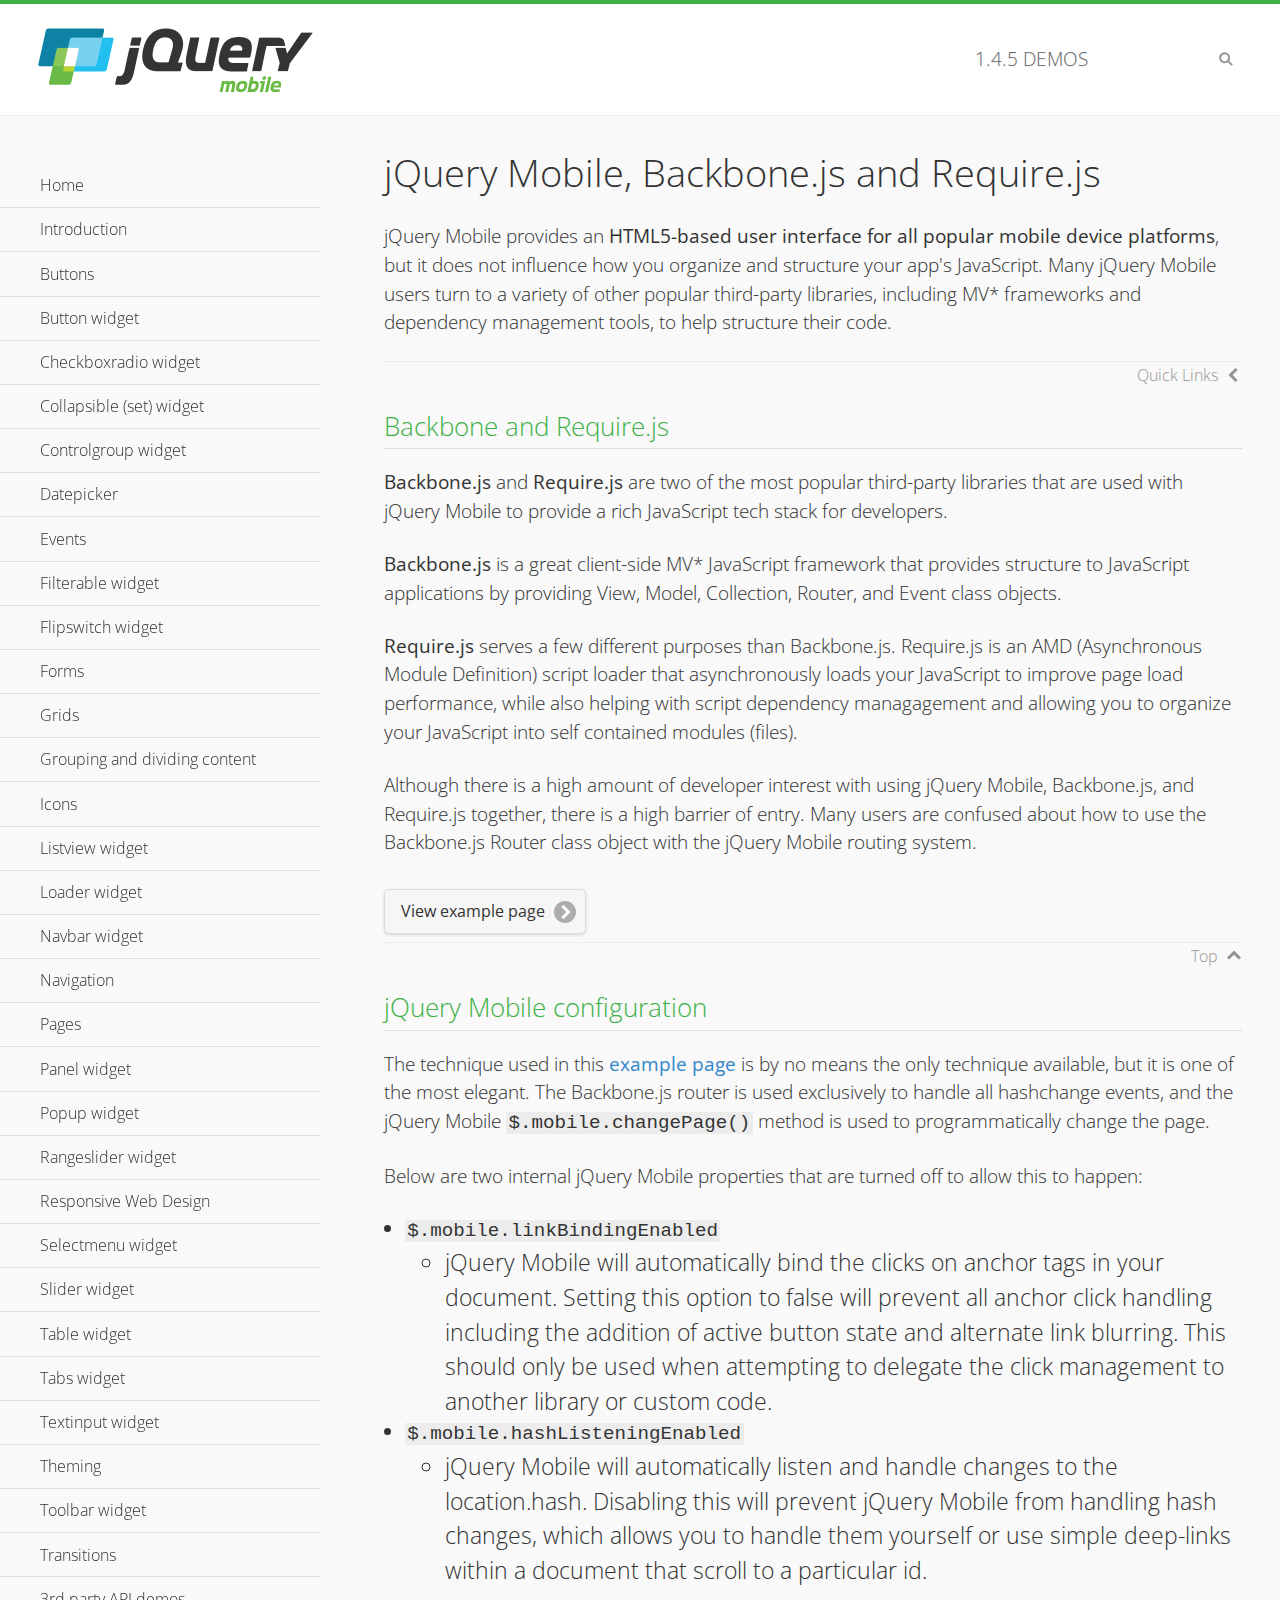
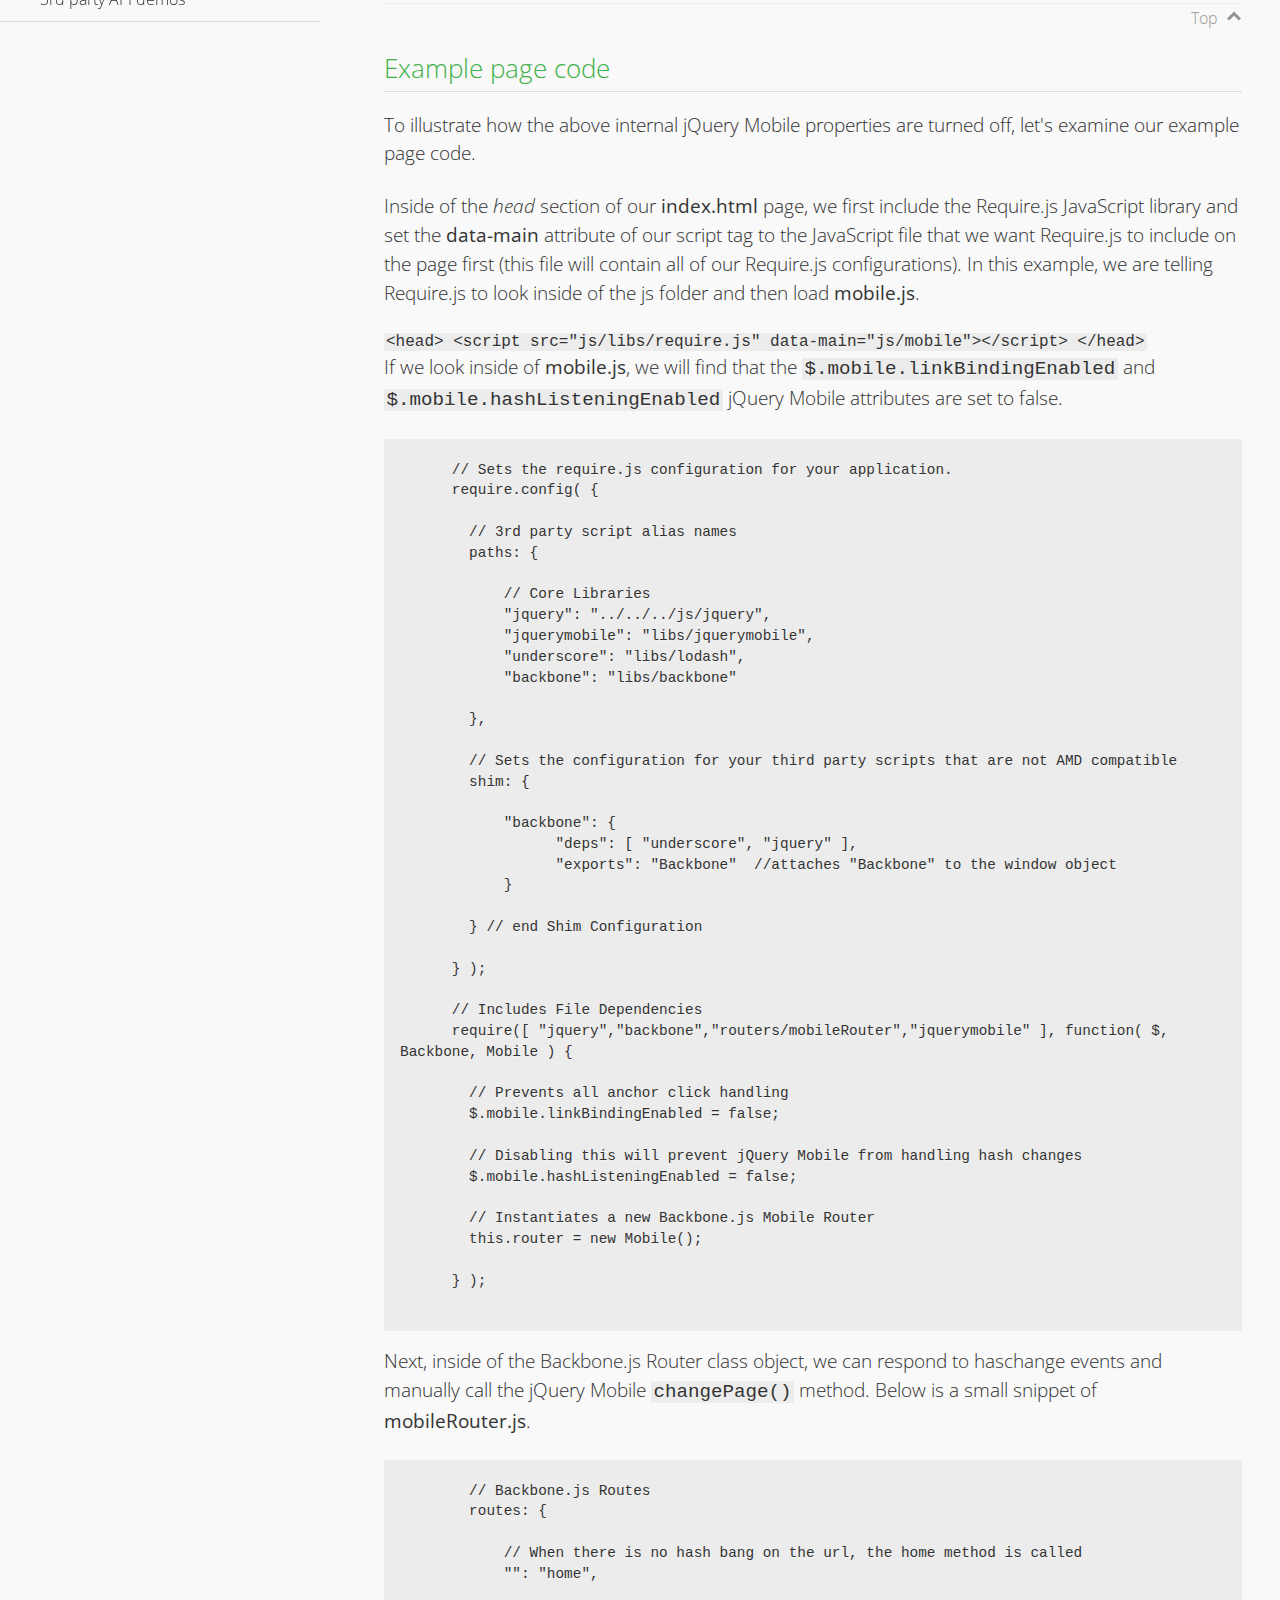
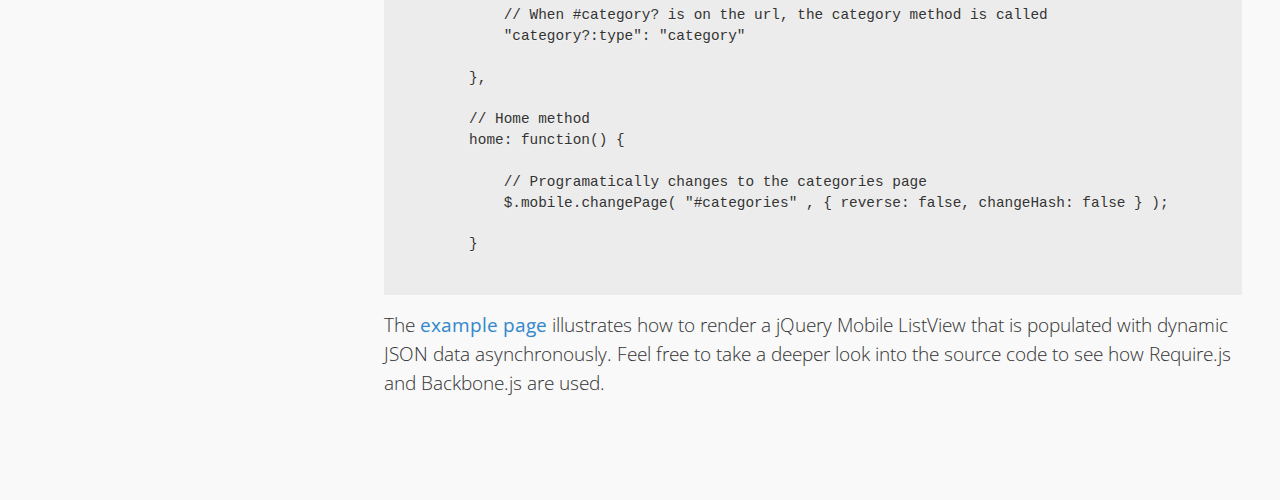
<file: CommonLibrary/jquery.mobile-1.4.5/demos/backbone-requirejs/index.html>
<!DOCTYPE html>
<html>
  <head>
  <meta charset="utf-8">
  <meta name="viewport" content="width=device-width, initial-scale=1">
  <title>jQuery Mobile - Backbone.js and Require.js Apps</title>
	<link rel="shortcut icon" href="../favicon.ico">
    <link rel="stylesheet" href="http://fonts.googleapis.com/css?family=Open+Sans:300,400,700">
	<link rel="stylesheet" href="../css/themes/default/jquery.mobile-1.4.5.min.css">
	<link rel="stylesheet" href="../_assets/css/jqm-demos.css">
	<script src="../js/jquery.js"></script>
	<script src="../_assets/js/index.js"></script>
	<script src="../js/jquery.mobile-1.4.5.min.js"></script>

</head>
<body>
<div data-role="page" class="jqm-demos" data-quicklinks="true">

    <div data-role="header" class="jqm-header">
		<h2><a href="../" title="jQuery Mobile Demos home"><img src="../_assets/img/jquery-logo.png" alt="jQuery Mobile"></a></h2>
		<p><span class="jqm-version"></span> Demos</p>
        <a href="#" class="jqm-navmenu-link ui-btn ui-btn-icon-notext ui-corner-all ui-icon-bars ui-nodisc-icon ui-alt-icon ui-btn-left">Menu</a>
        <a href="#" class="jqm-search-link ui-btn ui-btn-icon-notext ui-corner-all ui-icon-search ui-nodisc-icon ui-alt-icon ui-btn-right">Search</a>
    </div><!-- /header -->

	<div role="main" class="ui-content jqm-content">

      <h1>jQuery Mobile, Backbone.js and Require.js</h1>
      <p>jQuery Mobile provides an <strong>HTML5-based user interface for all popular mobile device platforms</strong>, but it does not influence how you organize and structure your app's JavaScript.  Many jQuery Mobile users turn to a variety of other popular third-party libraries, including MV* frameworks and dependency management tools, to help structure their code.
      </p>

	  <h2>Backbone and Require.js</h2>
      <p><strong>Backbone.js</strong> and <strong>Require.js</strong> are two of the most popular third-party libraries that are used with jQuery Mobile to provide a rich JavaScript tech stack for developers.
      </p>
      <p><strong>Backbone.js</strong> is a great client-side MV* JavaScript framework that provides structure to JavaScript applications by providing View, Model, Collection, Router, and Event class objects.
      </p>
      <p><strong>Require.js</strong> serves a few different purposes than Backbone.js. Require.js is an AMD (Asynchronous Module Definition) script loader that asynchronously loads your JavaScript to improve page load performance, while also helping with script dependency managagement and allowing you to organize your JavaScript into self contained modules (files).
      </p>
      <p>Although there is a high amount of developer interest with using jQuery Mobile, Backbone.js, and Require.js together, there is a high barrier of entry.  Many users are confused about how to use the Backbone.js Router class object with the jQuery Mobile routing system.</p>

	   <a href="backbone-require.html" rel="external" class="ui-btn ui-btn-inline ui-corner-all ui-shadow ui-btn-icon-right ui-icon-carat-r">View example page</a>

      <h2>jQuery Mobile configuration</h2>

      <p>The technique used in this <a href="backbone-require.html" rel="external">example page</a> is by no means the only technique available, but it is one of the most elegant.  The Backbone.js router is used exclusively to handle all hashchange events, and the jQuery Mobile <code>$.mobile.changePage()</code> method is used to programmatically change the page.</p>

      <p>Below are two internal jQuery Mobile properties that are turned off to allow this to happen:</p>

      <ul>
        <li><code>$.mobile.linkBindingEnabled</code>
          <ul>
            <li>jQuery Mobile will automatically bind the clicks on anchor tags in your document. Setting this option to false will prevent all anchor click handling including the addition of active button state and alternate link blurring. This should only be used when attempting to delegate the click management to another library or custom code.</li>
            </ul>
        </li>
        <li><code>$.mobile.hashListeningEnabled</code>
          <ul>
            <li>jQuery Mobile will automatically listen and handle changes to the location.hash. Disabling this will prevent jQuery Mobile from handling hash changes, which allows you to handle them yourself or use simple deep-links within a document that scroll to a particular id.</li>
            </ul>
        </li>
      </ul>

	  <h2>Example page code</h2>
      <p>To illustrate how the above internal jQuery Mobile properties are turned off, let's examine our example page code.</p>

      <p>Inside of the <em>head</em> section of our <strong>index.html</strong> page, we first include the Require.js JavaScript library and set the <strong>data-main</strong> attribute of our script tag to the JavaScript file that we want Require.js to include on the page first (this file will contain all of our Require.js configurations).  In this example, we are telling Require.js to look inside of the js folder and then load <strong>mobile.js</strong>.
      </p>

      <code>
        &lt;head&gt;
          &lt;script src=&quot;js/libs/require.js&quot; data-main=&quot;js/mobile&quot;&gt;&lt;/script&gt;
        &lt;/head&gt;
      </code>
      <p>If we look inside of <strong>mobile.js</strong>, we will find that the <code>$.mobile.linkBindingEnabled</code> and <code>$.mobile.hashListeningEnabled</code> jQuery Mobile attributes are set to false.
      </p>
      <pre>
      <code>
      // Sets the require.js configuration for your application.
      require.config( {

        // 3rd party script alias names
        paths: {

            // Core Libraries
            "jquery": "../../../js/jquery",
            "jquerymobile": "libs/jquerymobile",
            "underscore": "libs/lodash",
            "backbone": "libs/backbone"

        },

        // Sets the configuration for your third party scripts that are not AMD compatible
        shim: {

            "backbone": {
                  "deps": [ "underscore", "jquery" ],
                  "exports": "Backbone"  //attaches "Backbone" to the window object
            }

        } // end Shim Configuration

      } );

      // Includes File Dependencies
      require([ "jquery","backbone","routers/mobileRouter","jquerymobile" ], function( $, Backbone, Mobile ) {

        // Prevents all anchor click handling
        $.mobile.linkBindingEnabled = false;

        // Disabling this will prevent jQuery Mobile from handling hash changes
        $.mobile.hashListeningEnabled = false;

        // Instantiates a new Backbone.js Mobile Router
        this.router = new Mobile();

      } );
</code>
</pre>
<p>Next, inside of the Backbone.js Router class object, we can respond to haschange events and manually call the jQuery Mobile <code>changePage()</code> method.  Below is a small snippet of <strong>mobileRouter.js</strong>.</p>
<pre>
<code>
        // Backbone.js Routes
        routes: {

            // When there is no hash bang on the url, the home method is called
            "": "home",

            // When #category? is on the url, the category method is called
            "category?:type": "category"

        },

        // Home method
        home: function() {

            // Programatically changes to the categories page
            $.mobile.changePage( "#categories" , { reverse: false, changeHash: false } );

        }
</code>
</pre>

		<p>The <a href="backbone-require.html" rel="external">example page</a> illustrates how to render a jQuery Mobile ListView that is populated with dynamic JSON data asynchronously. Feel free to take a deeper look into the source code to see how Require.js and Backbone.js are used.</p>

    </div><!-- /content -->
	    <div data-role="panel" class="jqm-navmenu-panel" data-position="left" data-display="overlay" data-theme="a">
	    	<ul class="jqm-list ui-alt-icon ui-nodisc-icon">
<li data-filtertext="demos homepage" data-icon="home"><a href=".././">Home</a></li>
<li data-filtertext="introduction overview getting started"><a href="../intro/" data-ajax="false">Introduction</a></li>
<li data-filtertext="buttons button markup buttonmarkup method anchor link button element"><a href="../button-markup/" data-ajax="false">Buttons</a></li>
<li data-filtertext="form button widget input button submit reset"><a href="../button/" data-ajax="false">Button widget</a></li>
<li data-role="collapsible" data-enhanced="true" data-collapsed-icon="carat-d" data-expanded-icon="carat-u" data-iconpos="right" data-inset="false" class="ui-collapsible ui-collapsible-themed-content ui-collapsible-collapsed">
	<h3 class="ui-collapsible-heading ui-collapsible-heading-collapsed">
		<a href="#" class="ui-collapsible-heading-toggle ui-btn ui-btn-icon-right ui-btn-inherit ui-icon-carat-d">
		    Checkboxradio widget<span class="ui-collapsible-heading-status"> click to expand contents</span>
		</a>
	</h3>
	<div class="ui-collapsible-content ui-body-inherit ui-collapsible-content-collapsed" aria-hidden="true">
		<ul>
			<li data-filtertext="form checkboxradio widget checkbox input checkboxes controlgroups"><a href="../checkboxradio-checkbox/" data-ajax="false">Checkboxes</a></li>
			<li data-filtertext="form checkboxradio widget radio input radio buttons controlgroups"><a href="../checkboxradio-radio/" data-ajax="false">Radio buttons</a></li>
		</ul>
	</div>
</li>
<li data-role="collapsible" data-enhanced="true" data-collapsed-icon="carat-d" data-expanded-icon="carat-u" data-iconpos="right" data-inset="false" class="ui-collapsible ui-collapsible-themed-content ui-collapsible-collapsed">
	<h3 class="ui-collapsible-heading ui-collapsible-heading-collapsed">
		<a href="#" class="ui-collapsible-heading-toggle ui-btn ui-btn-icon-right ui-btn-inherit ui-icon-carat-d">
			Collapsible (set) widget<span class="ui-collapsible-heading-status"> click to expand contents</span>
		</a>
	</h3>
	<div class="ui-collapsible-content ui-body-inherit ui-collapsible-content-collapsed" aria-hidden="true">
		<ul>
			<li data-filtertext="collapsibles content formatting"><a href="../collapsible/" data-ajax="false">Collapsible</a></li>
			<li data-filtertext="dynamic collapsible set accordion append expand"><a href="../collapsible-dynamic/" data-ajax="false">Dynamic collapsibles</a></li>
			<li data-filtertext="accordions collapsible set widget content formatting grouped collapsibles"><a href="../collapsibleset/" data-ajax="false">Collapsible set</a></li>
		</ul>
	</div>
</li>
<li data-role="collapsible" data-enhanced="true" data-collapsed-icon="carat-d" data-expanded-icon="carat-u" data-iconpos="right" data-inset="false" class="ui-collapsible ui-collapsible-themed-content ui-collapsible-collapsed">
	<h3 class="ui-collapsible-heading ui-collapsible-heading-collapsed">
		<a href="#" class="ui-collapsible-heading-toggle ui-btn ui-btn-icon-right ui-btn-inherit ui-icon-carat-d">
			Controlgroup widget<span class="ui-collapsible-heading-status"> click to expand contents</span>
		</a>
	</h3>
	<div class="ui-collapsible-content ui-body-inherit ui-collapsible-content-collapsed" aria-hidden="true">
		<ul>
			<li data-filtertext="controlgroups selectmenu checkboxradio input grouped buttons horizontal vertical"><a href="../controlgroup/" data-ajax="false">Controlgroup</a></li>
			<li data-filtertext="dynamic controlgroup dynamically add buttons"><a href="../controlgroup-dynamic/" data-ajax="false">Dynamic controlgroups</a></li>
		</ul>
	</div>
</li>
<li data-filtertext="form datepicker widget date input"><a href="../datepicker/" data-ajax="false">Datepicker</a></li>
<li data-role="collapsible" data-enhanced="true" data-collapsed-icon="carat-d" data-expanded-icon="carat-u" data-iconpos="right" data-inset="false" class="ui-collapsible ui-collapsible-themed-content ui-collapsible-collapsed">
	<h3 class="ui-collapsible-heading ui-collapsible-heading-collapsed">
		<a href="#" class="ui-collapsible-heading-toggle ui-btn ui-btn-icon-right ui-btn-inherit ui-icon-carat-d">
			Events<span class="ui-collapsible-heading-status"> click to expand contents</span>
		</a>
	</h3>
	<div class="ui-collapsible-content ui-body-inherit ui-collapsible-content-collapsed" aria-hidden="true">
		<ul>
			<li data-filtertext="swipe to delete list items listviews swipe events"><a href="../swipe-list/" data-ajax="false">Swipe list items</a></li>
			<li data-filtertext="swipe to navigate swipe page navigation swipe events"><a href="../swipe-page/" data-ajax="false">Swipe page navigation</a></li>
		</ul>
	</div>
</li>
<li data-filtertext="filterable filter elements sorting searching listview table"><a href="../filterable/" data-ajax="false">Filterable widget</a></li>
<li data-filtertext="form flipswitch widget flip toggle switch binary select checkbox input"><a href="../flipswitch/" data-ajax="false">Flipswitch widget</a></li>
<li data-role="collapsible" data-enhanced="true" data-collapsed-icon="carat-d" data-expanded-icon="carat-u" data-iconpos="right" data-inset="false" class="ui-collapsible ui-collapsible-themed-content ui-collapsible-collapsed">
	<h3 class="ui-collapsible-heading ui-collapsible-heading-collapsed">
		<a href="#" class="ui-collapsible-heading-toggle ui-btn ui-btn-icon-right ui-btn-inherit ui-icon-carat-d">
			Forms<span class="ui-collapsible-heading-status"> click to expand contents</span>
		</a>
	</h3>
	<div class="ui-collapsible-content ui-body-inherit ui-collapsible-content-collapsed" aria-hidden="true">
		<ul>
			<li data-filtertext="forms text checkbox radio range button submit reset inputs selects textarea slider flipswitch label form elements"><a href="../forms/" data-ajax="false">Forms</a></li>
			<li data-filtertext="form hide labels hidden accessible ui-hidden-accessible forms"><a href="../forms-label-hidden-accessible/" data-ajax="false">Hide labels</a></li>
			<li data-filtertext="form field containers fieldcontain ui-field-contain forms"><a href="../forms-field-contain/" data-ajax="false">Field containers</a></li>
			<li data-filtertext="forms disabled form elements"><a href="../forms-disabled/" data-ajax="false">Forms disabled</a></li>
			<li data-filtertext="forms gallery examples overview forms text checkbox radio range button submit reset inputs selects textarea slider flipswitch label form elements"><a href="../forms-gallery/" data-ajax="false">Forms gallery</a></li>
		</ul>
	</div>
</li>
<li data-role="collapsible" data-enhanced="true" data-collapsed-icon="carat-d" data-expanded-icon="carat-u" data-iconpos="right" data-inset="false" class="ui-collapsible ui-collapsible-themed-content ui-collapsible-collapsed">
	<h3 class="ui-collapsible-heading ui-collapsible-heading-collapsed">
		<a href="#" class="ui-collapsible-heading-toggle ui-btn ui-btn-icon-right ui-btn-inherit ui-icon-carat-d">
			Grids<span class="ui-collapsible-heading-status"> click to expand contents</span>
		</a>
	</h3>
	<div class="ui-collapsible-content ui-body-inherit ui-collapsible-content-collapsed" aria-hidden="true">
		<ul>
			<li data-filtertext="grids columns blocks content formatting rwd responsive css framework"><a href="../grids/" data-ajax="false">Grids</a></li>
			<li data-filtertext="buttons in grids css framework"><a href="../grids-buttons/" data-ajax="false">Buttons in grids</a></li>
			<li data-filtertext="custom responsive grids rwd css framework"><a href="../grids-custom-responsive/" data-ajax="false">Custom responsive grids</a></li>
		</ul>
	</div>
</li>
<li data-filtertext="blocks content formatting sections heading"><a href="../body-bar-classes/" data-ajax="false">Grouping and dividing content</a></li>
<li data-role="collapsible" data-enhanced="true" data-collapsed-icon="carat-d" data-expanded-icon="carat-u" data-iconpos="right" data-inset="false" class="ui-collapsible ui-collapsible-themed-content ui-collapsible-collapsed">
	<h3 class="ui-collapsible-heading ui-collapsible-heading-collapsed">
		<a href="#" class="ui-collapsible-heading-toggle ui-btn ui-btn-icon-right ui-btn-inherit ui-icon-carat-d">
			Icons<span class="ui-collapsible-heading-status"> click to expand contents</span>
		</a>
	</h3>
	<div class="ui-collapsible-content ui-body-inherit ui-collapsible-content-collapsed" aria-hidden="true">
		<ul>
			<li data-filtertext="button icons svg disc alt custom icon position"><a href="../icons/" data-ajax="false">Icons</a></li>
			<li data-filtertext=""><a href="../icons-grunticon/" data-ajax="false">Grunticon loader</a></li>
		</ul>
	</div>
</li>
<li data-role="collapsible" data-enhanced="true" data-collapsed-icon="carat-d" data-expanded-icon="carat-u" data-iconpos="right" data-inset="false" class="ui-collapsible ui-collapsible-themed-content ui-collapsible-collapsed">
	<h3 class="ui-collapsible-heading ui-collapsible-heading-collapsed">
		<a href="#" class="ui-collapsible-heading-toggle ui-btn ui-btn-icon-right ui-btn-inherit ui-icon-carat-d">
			Listview widget<span class="ui-collapsible-heading-status"> click to expand contents</span>
		</a>
	</h3>
	<div class="ui-collapsible-content ui-body-inherit ui-collapsible-content-collapsed" aria-hidden="true">
		<ul>
			<li data-filtertext="listview widget thumbnails icons nested split button collapsible ul ol"><a href="../listview/" data-ajax="false">Listview</a></li>
			<li data-filtertext="autocomplete filterable reveal listview filtertextbeforefilter placeholder"><a href="../listview-autocomplete/" data-ajax="false">Listview autocomplete</a></li>
			<li data-filtertext="autocomplete filterable reveal listview remote data filtertextbeforefilter placeholder"><a href="../listview-autocomplete-remote/" data-ajax="false">Listview autocomplete remote data</a></li>
			<li data-filtertext="autodividers anchor jump scroll linkbars listview lists ul ol"><a href="../listview-autodividers-linkbar/" data-ajax="false">Listview autodividers linkbar</a></li>
			<li data-filtertext="listview autodividers selector autodividersselector lists ul ol"><a href="../listview-autodividers-selector/" data-ajax="false">Listview autodividers selector</a></li>
			<li data-filtertext="listview nested list items"><a href="../listview-nested-lists/" data-ajax="false">Nested Listviews</a></li>
			<li data-filtertext="listview collapsible list items flat"><a href="../listview-collapsible-item-flat/" data-ajax="false">Listview collapsible list items (flat)</a></li>
			<li data-filtertext="listview collapsible list indented"><a href="../listview-collapsible-item-indented/" data-ajax="false">Listview collapsible list items (indented)</a></li>
			<li data-filtertext="grid listview responsive grids responsive listviews lists ul"><a href="../listview-grid/" data-ajax="false">Listview responsive grid</a></li>
		</ul>
	</div>
</li>
<li data-filtertext="loader widget page loading navigation overlay spinner"><a href="../loader/" data-ajax="false">Loader widget</a></li>
<li data-filtertext="navbar widget navmenu toolbars header footer"><a href="../navbar/" data-ajax="false">Navbar widget</a></li>
<li data-role="collapsible" data-enhanced="true" data-collapsed-icon="carat-d" data-expanded-icon="carat-u" data-iconpos="right" data-inset="false" class="ui-collapsible ui-collapsible-themed-content ui-collapsible-collapsed">
	<h3 class="ui-collapsible-heading ui-collapsible-heading-collapsed">
		<a href="#" class="ui-collapsible-heading-toggle ui-btn ui-btn-icon-right ui-btn-inherit ui-icon-carat-d">
			Navigation<span class="ui-collapsible-heading-status"> click to expand contents</span>
		</a>
	</h3>
	<div class="ui-collapsible-content ui-body-inherit ui-collapsible-content-collapsed" aria-hidden="true">
		<ul>
			<li data-filtertext="ajax navigation navigate widget history event method"><a href="../navigation/" data-ajax="false">Navigation</a></li>
			<li data-filtertext="linking pages page links navigation ajax prefetch cache"><a href="../navigation-linking-pages/" data-ajax="false">Linking pages</a></li>
			<!-- <li data-filtertext="php redirect server redirection server-side navigation"><a href="../navigation-php-redirect/" data-ajax="false">PHP redirect demo</a></li>-->
			<li data-filtertext="navigation redirection hash query"><a href="../navigation-hash-processing/" data-ajax="false">Hash processing demo</a></li>
			<li data-filtertext="navigation redirection hash query"><a href="../page-events/" data-ajax="false">Page Navigation Events</a></li>
		</ul>
	</div>
</li>
<li data-role="collapsible" data-enhanced="true" data-collapsed-icon="carat-d" data-expanded-icon="carat-u" data-iconpos="right" data-inset="false" class="ui-collapsible ui-collapsible-themed-content ui-collapsible-collapsed">
	<h3 class="ui-collapsible-heading ui-collapsible-heading-collapsed">
		<a href="#" class="ui-collapsible-heading-toggle ui-btn ui-btn-icon-right ui-btn-inherit ui-icon-carat-d">
			Pages<span class="ui-collapsible-heading-status"> click to expand contents</span>
		</a>
	</h3>
	<div class="ui-collapsible-content ui-body-inherit ui-collapsible-content-collapsed" aria-hidden="true">
		<ul>
			<li data-filtertext="pages page widget ajax navigation"><a href="../pages/" data-ajax="false">Pages</a></li>
			<li data-filtertext="single page"><a href="../pages-single-page/" data-ajax="false">Single page</a></li>
			<li data-filtertext="multipage multi-page page"><a href="../pages-multi-page/" data-ajax="false">Multi-page template</a></li>
			<li data-filtertext="dialog page widget modal popup"><a href="../pages-dialog/" data-ajax="false">Dialog page</a></li>
		</ul>
	</div>
</li>
<li data-role="collapsible" data-enhanced="true" data-collapsed-icon="carat-d" data-expanded-icon="carat-u" data-iconpos="right" data-inset="false" class="ui-collapsible ui-collapsible-themed-content ui-collapsible-collapsed">
	<h3 class="ui-collapsible-heading ui-collapsible-heading-collapsed">
		<a href="#" class="ui-collapsible-heading-toggle ui-btn ui-btn-icon-right ui-btn-inherit ui-icon-carat-d">
			Panel widget<span class="ui-collapsible-heading-status"> click to expand contents</span>
		</a>
	</h3>
	<div class="ui-collapsible-content ui-body-inherit ui-collapsible-content-collapsed" aria-hidden="true">
		<ul>
			<li data-filtertext="panel widget sliding panels reveal push overlay responsive"><a href="../panel/" data-ajax="false">Panel</a></li>
			<li data-filtertext=""><a href="../panel-external/" data-ajax="false">External panels</a></li>
			<li data-filtertext="panel "><a href="../panel-fixed/" data-ajax="false">Fixed panels</a></li>
			<li data-filtertext="panel slide panels sliding panels shadow rwd responsive breakpoint"><a href="../panel-responsive/" data-ajax="false">Panels responsive</a></li>
			<li data-filtertext="panel custom style custom panel width reveal shadow listview panel styling page background wrapper"><a href="../panel-styling/" data-ajax="false">Custom panel style</a></li>
			<li data-filtertext="panel open on swipe"><a href="../panel-swipe-open/" data-ajax="false">Panel open on swipe</a></li>
			<li data-filtertext="panels outside page internal external toolbars"><a href="../panel-external-internal/" data-ajax="false">Panel external and internal</a></li>
		</ul>
	</div>
</li>
<li data-role="collapsible" data-enhanced="true" data-collapsed-icon="carat-d" data-expanded-icon="carat-u" data-iconpos="right" data-inset="false" class="ui-collapsible ui-collapsible-themed-content ui-collapsible-collapsed">
	<h3 class="ui-collapsible-heading ui-collapsible-heading-collapsed">
		<a href="#" class="ui-collapsible-heading-toggle ui-btn ui-btn-icon-right ui-btn-inherit ui-icon-carat-d">
			Popup widget<span class="ui-collapsible-heading-status"> click to expand contents</span>
		</a>
	</h3>
	<div class="ui-collapsible-content ui-body-inherit ui-collapsible-content-collapsed" aria-hidden="true">
		<ul>
			<li data-filtertext="popup widget popups dialog modal transition tooltip lightbox form overlay screen flip pop fade transition"><a href="../popup/" data-ajax="false">Popup</a></li>
			<li data-filtertext="popup alignment position"><a href="../popup-alignment/" data-ajax="false">Popup alignment</a></li>
			<li data-filtertext="popup arrow size popups popover"><a href="../popup-arrow-size/" data-ajax="false">Popup arrow size</a></li>
			<li data-filtertext="dynamic popups popup images lightbox"><a href="../popup-dynamic/" data-ajax="false">Dynamic popups</a></li>
			<li data-filtertext="popups with iframes scaling"><a href="../popup-iframe/" data-ajax="false">Popups with iframes</a></li>
			<li data-filtertext="popup image scaling"><a href="../popup-image-scaling/" data-ajax="false">Popup image scaling</a></li>
			<li data-filtertext="external popup outside multi-page"><a href="../popup-outside-multipage/" data-ajax="false">Popup outside multi-page</a></li>
		</ul>
	</div>
</li>
<li data-filtertext="form rangeslider widget dual sliders dual handle sliders range input"><a href="../rangeslider/" data-ajax="false">Rangeslider widget</a></li>
<li data-filtertext="responsive web design rwd adaptive progressive enhancement PE accessible mobile breakpoints media query media queries"><a href="../rwd/" data-ajax="false">Responsive Web Design</a></li>
<li data-role="collapsible" data-enhanced="true" data-collapsed-icon="carat-d" data-expanded-icon="carat-u" data-iconpos="right" data-inset="false" class="ui-collapsible ui-collapsible-themed-content ui-collapsible-collapsed">
	<h3 class="ui-collapsible-heading ui-collapsible-heading-collapsed">
		<a href="#" class="ui-collapsible-heading-toggle ui-btn ui-btn-icon-right ui-btn-inherit ui-icon-carat-d">
			Selectmenu widget<span class="ui-collapsible-heading-status"> click to expand contents</span>
		</a>
	</h3>
	<div class="ui-collapsible-content ui-body-inherit ui-collapsible-content-collapsed" aria-hidden="true">
		<ul>
			<li data-filtertext="form selectmenu widget select input custom select menu selects"><a href="../selectmenu/" data-ajax="false">Selectmenu</a></li>
			<li data-filtertext="form custom select menu selectmenu widget custom menu option optgroup multiple selects"><a href="../selectmenu-custom/" data-ajax="false">Custom select menu</a></li>
			<li data-filtertext="filterable select filter popup dialog"><a href="../selectmenu-custom-filter/" data-ajax="false">Custom select menu with filter</a></li>
		</ul>
	</div>
</li>
<li data-role="collapsible" data-enhanced="true" data-collapsed-icon="carat-d" data-expanded-icon="carat-u" data-iconpos="right" data-inset="false" class="ui-collapsible ui-collapsible-themed-content ui-collapsible-collapsed">
	<h3 class="ui-collapsible-heading ui-collapsible-heading-collapsed">
		<a href="#" class="ui-collapsible-heading-toggle ui-btn ui-btn-icon-right ui-btn-inherit ui-icon-carat-d">
			Slider widget<span class="ui-collapsible-heading-status"> click to expand contents</span>
		</a>
	</h3>
	<div class="ui-collapsible-content ui-body-inherit ui-collapsible-content-collapsed" aria-hidden="true">
		<ul>
			<li data-filtertext="form slider widget range input single sliders"><a href="../slider/" data-ajax="false">Slider</a></li>
			<li data-filtertext="form slider widget flipswitch slider binary select flip toggle switch"><a href="../slider-flipswitch/" data-ajax="false">Slider flip toggle switch</a></li>
			<li data-filtertext="form slider tooltip handle value input range sliders"><a href="../slider-tooltip/" data-ajax="false">Slider tooltip</a></li>
		</ul>
	</div>
</li>
<li data-role="collapsible" data-enhanced="true" data-collapsed-icon="carat-d" data-expanded-icon="carat-u" data-iconpos="right" data-inset="false" class="ui-collapsible ui-collapsible-themed-content ui-collapsible-collapsed">
	<h3 class="ui-collapsible-heading ui-collapsible-heading-collapsed">
		<a href="#" class="ui-collapsible-heading-toggle ui-btn ui-btn-icon-right ui-btn-inherit ui-icon-carat-d">
			Table widget<span class="ui-collapsible-heading-status"> click to expand contents</span>
		</a>
	</h3>
	<div class="ui-collapsible-content ui-body-inherit ui-collapsible-content-collapsed" aria-hidden="true">
		<ul>
			<li data-filtertext="table widget reflow column toggle th td responsive tables rwd hide show tabular"><a href="../table-column-toggle/" data-ajax="false">Table Column Toggle</a></li>
			<li data-filtertext="table column toggle phone comparison demo"><a href="../table-column-toggle-example/" data-ajax="false">Table Column Toggle demo</a></li>
			<li data-filtertext="responsive tables table column toggle heading groups rwd breakpoint"><a href="../table-column-toggle-heading-groups/" data-ajax="false">Table Column Toggle heading groups</a></li>
			<li data-filtertext="responsive tables table column toggle hide rwd breakpoint customization options"><a href="../table-column-toggle-options/" data-ajax="false">Table Column Toggle options</a></li>
			<li data-filtertext="table reflow th td responsive rwd columns tabular"><a href="../table-reflow/" data-ajax="false">Table Reflow</a></li>
			<li data-filtertext="responsive tables table reflow heading groups rwd breakpoint"><a href="../table-reflow-heading-groups/" data-ajax="false">Table Reflow heading groups</a></li>
			<li data-filtertext="responsive tables table reflow stripes strokes table style"><a href="../table-reflow-stripes-strokes/" data-ajax="false">Table Reflow stripes and strokes</a></li>
			<li data-filtertext="responsive tables table reflow stack custom styles"><a href="../table-reflow-styling/" data-ajax="false">Table Reflow custom styles</a></li>
		</ul>
	</div>
</li>
<li data-filtertext="ui tabs widget"><a href="../tabs/" data-ajax="false">Tabs widget</a></li>
<li data-filtertext="form textinput widget text input textarea number date time tel email file color password"><a href="../textinput/" data-ajax="false">Textinput widget</a></li>
<li data-role="collapsible" data-enhanced="true" data-collapsed-icon="carat-d" data-expanded-icon="carat-u" data-iconpos="right" data-inset="false" class="ui-collapsible ui-collapsible-themed-content ui-collapsible-collapsed">
	<h3 class="ui-collapsible-heading ui-collapsible-heading-collapsed">
		<a href="#" class="ui-collapsible-heading-toggle ui-btn ui-btn-icon-right ui-btn-inherit ui-icon-carat-d">
			Theming<span class="ui-collapsible-heading-status"> click to expand contents</span>
		</a>
	</h3>
	<div class="ui-collapsible-content ui-body-inherit ui-collapsible-content-collapsed" aria-hidden="true">
		<ul>
			<li data-filtertext="default theme swatches theming style css"><a href="../theme-default/" data-ajax="false">Default theme</a></li>
			<li data-filtertext="classic theme old theme swatches theming style css"><a href="../theme-classic/" data-ajax="false">Classic theme</a></li>
		</ul>
	</div>
</li>
<li data-role="collapsible" data-enhanced="true" data-collapsed-icon="carat-d" data-expanded-icon="carat-u" data-iconpos="right" data-inset="false" class="ui-collapsible ui-collapsible-themed-content ui-collapsible-collapsed">
	<h3 class="ui-collapsible-heading ui-collapsible-heading-collapsed">
		<a href="#" class="ui-collapsible-heading-toggle ui-btn ui-btn-icon-right ui-btn-inherit ui-icon-carat-d">
			Toolbar widget<span class="ui-collapsible-heading-status"> click to expand contents</span>
		</a>
	</h3>
	<div class="ui-collapsible-content ui-body-inherit ui-collapsible-content-collapsed" aria-hidden="true">
		<ul>
			<li data-filtertext="toolbar widget header footer toolbars fixed fullscreen external sections"><a href="../toolbar/" data-ajax="false">Toolbar</a></li>
			<li data-filtertext="dynamic toolbars dynamically add toolbar header footer"><a href="../toolbar-dynamic/" data-ajax="false">Dynamic toolbars</a></li>
			<li data-filtertext="external toolbars header footer"><a href="../toolbar-external/" data-ajax="false">External toolbars</a></li>
			<li data-filtertext="fixed toolbars header footer"><a href="../toolbar-fixed/" data-ajax="false">Fixed toolbars</a></li>
			<li data-filtertext="fixed fullscreen toolbars header footer"><a href="../toolbar-fixed-fullscreen/" data-ajax="false">Fullscreen toolbars</a></li>
			<li data-filtertext="external fixed toolbars header footer"><a href="../toolbar-fixed-external/" data-ajax="false">Fixed external toolbars</a></li>
			<li data-filtertext="external persistent toolbars header footer navbar navmenu"><a href="../toolbar-fixed-persistent/" data-ajax="false">Persistent toolbars</a></li>
			<li data-filtertext="external ajax optimized toolbars persistent toolbars header footer navbar"><a href="../toolbar-fixed-persistent-optimized/" data-ajax="false">Ajax optimized toolbars</a></li>
			<li data-filtertext="form in toolbars header footer"><a href="../toolbar-fixed-forms/" data-ajax="false">Form in toolbar</a></li>
		</ul>
	</div>
</li>
<li data-filtertext="page transitions animated pages popup navigation flip slide fade pop"><a href="../transitions/" data-ajax="false">Transitions</a></li>
<li data-role="collapsible" data-enhanced="true" data-collapsed-icon="carat-d" data-expanded-icon="carat-u" data-iconpos="right" data-inset="false" class="ui-collapsible ui-collapsible-themed-content ui-collapsible-collapsed">
	<h3 class="ui-collapsible-heading ui-collapsible-heading-collapsed">
		<a href="#" class="ui-collapsible-heading-toggle ui-btn ui-btn-icon-right ui-btn-inherit ui-icon-carat-d">
			3rd party API demos<span class="ui-collapsible-heading-status"> click to expand contents</span>
		</a>
	</h3>
	<div class="ui-collapsible-content ui-body-inherit ui-collapsible-content-collapsed" aria-hidden="true">
		<ul>
			<li data-filtertext="backbone requirejs navigation router"><a href="../backbone-requirejs/" data-ajax="false">Backbone RequireJS</a></li>
			<li data-filtertext="google maps geolocation demo"><a href="../map-geolocation/" data-ajax="false">Google Maps geolocation</a></li>
			<li data-filtertext="google maps hybrid"><a href="../map-list-toggle/" data-ajax="false">Google Maps list toggle</a></li>
		</ul>
	</div>
</li>



		     </ul>
		</div><!-- /panel -->


    <div data-role="footer" data-position="fixed" data-tap-toggle="false" class="jqm-footer">
        <p>jQuery Mobile Demos version <span class="jqm-version"></span></p>
        <p>Copyright 2014 The jQuery Foundation</p>
    </div><!-- /footer -->
	<!-- TODO: This should become an external panel so we can add input to markup (unique ID) -->
    <div data-role="panel" class="jqm-search-panel" data-position="right" data-display="overlay" data-theme="a">
		<div class="jqm-search">
			<ul class="jqm-list" data-filter-placeholder="Search demos..." data-filter-reveal="true">
<li data-filtertext="demos homepage" data-icon="home"><a href=".././">Home</a></li>
<li data-filtertext="introduction overview getting started"><a href="../intro/" data-ajax="false">Introduction</a></li>
<li data-filtertext="buttons button markup buttonmarkup method anchor link button element"><a href="../button-markup/" data-ajax="false">Buttons</a></li>
<li data-filtertext="form button widget input button submit reset"><a href="../button/" data-ajax="false">Button widget</a></li>
<li data-role="collapsible" data-enhanced="true" data-collapsed-icon="carat-d" data-expanded-icon="carat-u" data-iconpos="right" data-inset="false" class="ui-collapsible ui-collapsible-themed-content ui-collapsible-collapsed">
	<h3 class="ui-collapsible-heading ui-collapsible-heading-collapsed">
		<a href="#" class="ui-collapsible-heading-toggle ui-btn ui-btn-icon-right ui-btn-inherit ui-icon-carat-d">
		    Checkboxradio widget<span class="ui-collapsible-heading-status"> click to expand contents</span>
		</a>
	</h3>
	<div class="ui-collapsible-content ui-body-inherit ui-collapsible-content-collapsed" aria-hidden="true">
		<ul>
			<li data-filtertext="form checkboxradio widget checkbox input checkboxes controlgroups"><a href="../checkboxradio-checkbox/" data-ajax="false">Checkboxes</a></li>
			<li data-filtertext="form checkboxradio widget radio input radio buttons controlgroups"><a href="../checkboxradio-radio/" data-ajax="false">Radio buttons</a></li>
		</ul>
	</div>
</li>
<li data-role="collapsible" data-enhanced="true" data-collapsed-icon="carat-d" data-expanded-icon="carat-u" data-iconpos="right" data-inset="false" class="ui-collapsible ui-collapsible-themed-content ui-collapsible-collapsed">
	<h3 class="ui-collapsible-heading ui-collapsible-heading-collapsed">
		<a href="#" class="ui-collapsible-heading-toggle ui-btn ui-btn-icon-right ui-btn-inherit ui-icon-carat-d">
			Collapsible (set) widget<span class="ui-collapsible-heading-status"> click to expand contents</span>
		</a>
	</h3>
	<div class="ui-collapsible-content ui-body-inherit ui-collapsible-content-collapsed" aria-hidden="true">
		<ul>
			<li data-filtertext="collapsibles content formatting"><a href="../collapsible/" data-ajax="false">Collapsible</a></li>
			<li data-filtertext="dynamic collapsible set accordion append expand"><a href="../collapsible-dynamic/" data-ajax="false">Dynamic collapsibles</a></li>
			<li data-filtertext="accordions collapsible set widget content formatting grouped collapsibles"><a href="../collapsibleset/" data-ajax="false">Collapsible set</a></li>
		</ul>
	</div>
</li>
<li data-role="collapsible" data-enhanced="true" data-collapsed-icon="carat-d" data-expanded-icon="carat-u" data-iconpos="right" data-inset="false" class="ui-collapsible ui-collapsible-themed-content ui-collapsible-collapsed">
	<h3 class="ui-collapsible-heading ui-collapsible-heading-collapsed">
		<a href="#" class="ui-collapsible-heading-toggle ui-btn ui-btn-icon-right ui-btn-inherit ui-icon-carat-d">
			Controlgroup widget<span class="ui-collapsible-heading-status"> click to expand contents</span>
		</a>
	</h3>
	<div class="ui-collapsible-content ui-body-inherit ui-collapsible-content-collapsed" aria-hidden="true">
		<ul>
			<li data-filtertext="controlgroups selectmenu checkboxradio input grouped buttons horizontal vertical"><a href="../controlgroup/" data-ajax="false">Controlgroup</a></li>
			<li data-filtertext="dynamic controlgroup dynamically add buttons"><a href="../controlgroup-dynamic/" data-ajax="false">Dynamic controlgroups</a></li>
		</ul>
	</div>
</li>
<li data-filtertext="form datepicker widget date input"><a href="../datepicker/" data-ajax="false">Datepicker</a></li>
<li data-role="collapsible" data-enhanced="true" data-collapsed-icon="carat-d" data-expanded-icon="carat-u" data-iconpos="right" data-inset="false" class="ui-collapsible ui-collapsible-themed-content ui-collapsible-collapsed">
	<h3 class="ui-collapsible-heading ui-collapsible-heading-collapsed">
		<a href="#" class="ui-collapsible-heading-toggle ui-btn ui-btn-icon-right ui-btn-inherit ui-icon-carat-d">
			Events<span class="ui-collapsible-heading-status"> click to expand contents</span>
		</a>
	</h3>
	<div class="ui-collapsible-content ui-body-inherit ui-collapsible-content-collapsed" aria-hidden="true">
		<ul>
			<li data-filtertext="swipe to delete list items listviews swipe events"><a href="../swipe-list/" data-ajax="false">Swipe list items</a></li>
			<li data-filtertext="swipe to navigate swipe page navigation swipe events"><a href="../swipe-page/" data-ajax="false">Swipe page navigation</a></li>
		</ul>
	</div>
</li>
<li data-filtertext="filterable filter elements sorting searching listview table"><a href="../filterable/" data-ajax="false">Filterable widget</a></li>
<li data-filtertext="form flipswitch widget flip toggle switch binary select checkbox input"><a href="../flipswitch/" data-ajax="false">Flipswitch widget</a></li>
<li data-role="collapsible" data-enhanced="true" data-collapsed-icon="carat-d" data-expanded-icon="carat-u" data-iconpos="right" data-inset="false" class="ui-collapsible ui-collapsible-themed-content ui-collapsible-collapsed">
	<h3 class="ui-collapsible-heading ui-collapsible-heading-collapsed">
		<a href="#" class="ui-collapsible-heading-toggle ui-btn ui-btn-icon-right ui-btn-inherit ui-icon-carat-d">
			Forms<span class="ui-collapsible-heading-status"> click to expand contents</span>
		</a>
	</h3>
	<div class="ui-collapsible-content ui-body-inherit ui-collapsible-content-collapsed" aria-hidden="true">
		<ul>
			<li data-filtertext="forms text checkbox radio range button submit reset inputs selects textarea slider flipswitch label form elements"><a href="../forms/" data-ajax="false">Forms</a></li>
			<li data-filtertext="form hide labels hidden accessible ui-hidden-accessible forms"><a href="../forms-label-hidden-accessible/" data-ajax="false">Hide labels</a></li>
			<li data-filtertext="form field containers fieldcontain ui-field-contain forms"><a href="../forms-field-contain/" data-ajax="false">Field containers</a></li>
			<li data-filtertext="forms disabled form elements"><a href="../forms-disabled/" data-ajax="false">Forms disabled</a></li>
			<li data-filtertext="forms gallery examples overview forms text checkbox radio range button submit reset inputs selects textarea slider flipswitch label form elements"><a href="../forms-gallery/" data-ajax="false">Forms gallery</a></li>
		</ul>
	</div>
</li>
<li data-role="collapsible" data-enhanced="true" data-collapsed-icon="carat-d" data-expanded-icon="carat-u" data-iconpos="right" data-inset="false" class="ui-collapsible ui-collapsible-themed-content ui-collapsible-collapsed">
	<h3 class="ui-collapsible-heading ui-collapsible-heading-collapsed">
		<a href="#" class="ui-collapsible-heading-toggle ui-btn ui-btn-icon-right ui-btn-inherit ui-icon-carat-d">
			Grids<span class="ui-collapsible-heading-status"> click to expand contents</span>
		</a>
	</h3>
	<div class="ui-collapsible-content ui-body-inherit ui-collapsible-content-collapsed" aria-hidden="true">
		<ul>
			<li data-filtertext="grids columns blocks content formatting rwd responsive css framework"><a href="../grids/" data-ajax="false">Grids</a></li>
			<li data-filtertext="buttons in grids css framework"><a href="../grids-buttons/" data-ajax="false">Buttons in grids</a></li>
			<li data-filtertext="custom responsive grids rwd css framework"><a href="../grids-custom-responsive/" data-ajax="false">Custom responsive grids</a></li>
		</ul>
	</div>
</li>
<li data-filtertext="blocks content formatting sections heading"><a href="../body-bar-classes/" data-ajax="false">Grouping and dividing content</a></li>
<li data-role="collapsible" data-enhanced="true" data-collapsed-icon="carat-d" data-expanded-icon="carat-u" data-iconpos="right" data-inset="false" class="ui-collapsible ui-collapsible-themed-content ui-collapsible-collapsed">
	<h3 class="ui-collapsible-heading ui-collapsible-heading-collapsed">
		<a href="#" class="ui-collapsible-heading-toggle ui-btn ui-btn-icon-right ui-btn-inherit ui-icon-carat-d">
			Icons<span class="ui-collapsible-heading-status"> click to expand contents</span>
		</a>
	</h3>
	<div class="ui-collapsible-content ui-body-inherit ui-collapsible-content-collapsed" aria-hidden="true">
		<ul>
			<li data-filtertext="button icons svg disc alt custom icon position"><a href="../icons/" data-ajax="false">Icons</a></li>
			<li data-filtertext=""><a href="../icons-grunticon/" data-ajax="false">Grunticon loader</a></li>
		</ul>
	</div>
</li>
<li data-role="collapsible" data-enhanced="true" data-collapsed-icon="carat-d" data-expanded-icon="carat-u" data-iconpos="right" data-inset="false" class="ui-collapsible ui-collapsible-themed-content ui-collapsible-collapsed">
	<h3 class="ui-collapsible-heading ui-collapsible-heading-collapsed">
		<a href="#" class="ui-collapsible-heading-toggle ui-btn ui-btn-icon-right ui-btn-inherit ui-icon-carat-d">
			Listview widget<span class="ui-collapsible-heading-status"> click to expand contents</span>
		</a>
	</h3>
	<div class="ui-collapsible-content ui-body-inherit ui-collapsible-content-collapsed" aria-hidden="true">
		<ul>
			<li data-filtertext="listview widget thumbnails icons nested split button collapsible ul ol"><a href="../listview/" data-ajax="false">Listview</a></li>
			<li data-filtertext="autocomplete filterable reveal listview filtertextbeforefilter placeholder"><a href="../listview-autocomplete/" data-ajax="false">Listview autocomplete</a></li>
			<li data-filtertext="autocomplete filterable reveal listview remote data filtertextbeforefilter placeholder"><a href="../listview-autocomplete-remote/" data-ajax="false">Listview autocomplete remote data</a></li>
			<li data-filtertext="autodividers anchor jump scroll linkbars listview lists ul ol"><a href="../listview-autodividers-linkbar/" data-ajax="false">Listview autodividers linkbar</a></li>
			<li data-filtertext="listview autodividers selector autodividersselector lists ul ol"><a href="../listview-autodividers-selector/" data-ajax="false">Listview autodividers selector</a></li>
			<li data-filtertext="listview nested list items"><a href="../listview-nested-lists/" data-ajax="false">Nested Listviews</a></li>
			<li data-filtertext="listview collapsible list items flat"><a href="../listview-collapsible-item-flat/" data-ajax="false">Listview collapsible list items (flat)</a></li>
			<li data-filtertext="listview collapsible list indented"><a href="../listview-collapsible-item-indented/" data-ajax="false">Listview collapsible list items (indented)</a></li>
			<li data-filtertext="grid listview responsive grids responsive listviews lists ul"><a href="../listview-grid/" data-ajax="false">Listview responsive grid</a></li>
		</ul>
	</div>
</li>
<li data-filtertext="loader widget page loading navigation overlay spinner"><a href="../loader/" data-ajax="false">Loader widget</a></li>
<li data-filtertext="navbar widget navmenu toolbars header footer"><a href="../navbar/" data-ajax="false">Navbar widget</a></li>
<li data-role="collapsible" data-enhanced="true" data-collapsed-icon="carat-d" data-expanded-icon="carat-u" data-iconpos="right" data-inset="false" class="ui-collapsible ui-collapsible-themed-content ui-collapsible-collapsed">
	<h3 class="ui-collapsible-heading ui-collapsible-heading-collapsed">
		<a href="#" class="ui-collapsible-heading-toggle ui-btn ui-btn-icon-right ui-btn-inherit ui-icon-carat-d">
			Navigation<span class="ui-collapsible-heading-status"> click to expand contents</span>
		</a>
	</h3>
	<div class="ui-collapsible-content ui-body-inherit ui-collapsible-content-collapsed" aria-hidden="true">
		<ul>
			<li data-filtertext="ajax navigation navigate widget history event method"><a href="../navigation/" data-ajax="false">Navigation</a></li>
			<li data-filtertext="linking pages page links navigation ajax prefetch cache"><a href="../navigation-linking-pages/" data-ajax="false">Linking pages</a></li>
			<!-- <li data-filtertext="php redirect server redirection server-side navigation"><a href="../navigation-php-redirect/" data-ajax="false">PHP redirect demo</a></li>-->
			<li data-filtertext="navigation redirection hash query"><a href="../navigation-hash-processing/" data-ajax="false">Hash processing demo</a></li>
			<li data-filtertext="navigation redirection hash query"><a href="../page-events/" data-ajax="false">Page Navigation Events</a></li>
		</ul>
	</div>
</li>
<li data-role="collapsible" data-enhanced="true" data-collapsed-icon="carat-d" data-expanded-icon="carat-u" data-iconpos="right" data-inset="false" class="ui-collapsible ui-collapsible-themed-content ui-collapsible-collapsed">
	<h3 class="ui-collapsible-heading ui-collapsible-heading-collapsed">
		<a href="#" class="ui-collapsible-heading-toggle ui-btn ui-btn-icon-right ui-btn-inherit ui-icon-carat-d">
			Pages<span class="ui-collapsible-heading-status"> click to expand contents</span>
		</a>
	</h3>
	<div class="ui-collapsible-content ui-body-inherit ui-collapsible-content-collapsed" aria-hidden="true">
		<ul>
			<li data-filtertext="pages page widget ajax navigation"><a href="../pages/" data-ajax="false">Pages</a></li>
			<li data-filtertext="single page"><a href="../pages-single-page/" data-ajax="false">Single page</a></li>
			<li data-filtertext="multipage multi-page page"><a href="../pages-multi-page/" data-ajax="false">Multi-page template</a></li>
			<li data-filtertext="dialog page widget modal popup"><a href="../pages-dialog/" data-ajax="false">Dialog page</a></li>
		</ul>
	</div>
</li>
<li data-role="collapsible" data-enhanced="true" data-collapsed-icon="carat-d" data-expanded-icon="carat-u" data-iconpos="right" data-inset="false" class="ui-collapsible ui-collapsible-themed-content ui-collapsible-collapsed">
	<h3 class="ui-collapsible-heading ui-collapsible-heading-collapsed">
		<a href="#" class="ui-collapsible-heading-toggle ui-btn ui-btn-icon-right ui-btn-inherit ui-icon-carat-d">
			Panel widget<span class="ui-collapsible-heading-status"> click to expand contents</span>
		</a>
	</h3>
	<div class="ui-collapsible-content ui-body-inherit ui-collapsible-content-collapsed" aria-hidden="true">
		<ul>
			<li data-filtertext="panel widget sliding panels reveal push overlay responsive"><a href="../panel/" data-ajax="false">Panel</a></li>
			<li data-filtertext=""><a href="../panel-external/" data-ajax="false">External panels</a></li>
			<li data-filtertext="panel "><a href="../panel-fixed/" data-ajax="false">Fixed panels</a></li>
			<li data-filtertext="panel slide panels sliding panels shadow rwd responsive breakpoint"><a href="../panel-responsive/" data-ajax="false">Panels responsive</a></li>
			<li data-filtertext="panel custom style custom panel width reveal shadow listview panel styling page background wrapper"><a href="../panel-styling/" data-ajax="false">Custom panel style</a></li>
			<li data-filtertext="panel open on swipe"><a href="../panel-swipe-open/" data-ajax="false">Panel open on swipe</a></li>
			<li data-filtertext="panels outside page internal external toolbars"><a href="../panel-external-internal/" data-ajax="false">Panel external and internal</a></li>
		</ul>
	</div>
</li>
<li data-role="collapsible" data-enhanced="true" data-collapsed-icon="carat-d" data-expanded-icon="carat-u" data-iconpos="right" data-inset="false" class="ui-collapsible ui-collapsible-themed-content ui-collapsible-collapsed">
	<h3 class="ui-collapsible-heading ui-collapsible-heading-collapsed">
		<a href="#" class="ui-collapsible-heading-toggle ui-btn ui-btn-icon-right ui-btn-inherit ui-icon-carat-d">
			Popup widget<span class="ui-collapsible-heading-status"> click to expand contents</span>
		</a>
	</h3>
	<div class="ui-collapsible-content ui-body-inherit ui-collapsible-content-collapsed" aria-hidden="true">
		<ul>
			<li data-filtertext="popup widget popups dialog modal transition tooltip lightbox form overlay screen flip pop fade transition"><a href="../popup/" data-ajax="false">Popup</a></li>
			<li data-filtertext="popup alignment position"><a href="../popup-alignment/" data-ajax="false">Popup alignment</a></li>
			<li data-filtertext="popup arrow size popups popover"><a href="../popup-arrow-size/" data-ajax="false">Popup arrow size</a></li>
			<li data-filtertext="dynamic popups popup images lightbox"><a href="../popup-dynamic/" data-ajax="false">Dynamic popups</a></li>
			<li data-filtertext="popups with iframes scaling"><a href="../popup-iframe/" data-ajax="false">Popups with iframes</a></li>
			<li data-filtertext="popup image scaling"><a href="../popup-image-scaling/" data-ajax="false">Popup image scaling</a></li>
			<li data-filtertext="external popup outside multi-page"><a href="../popup-outside-multipage/" data-ajax="false">Popup outside multi-page</a></li>
		</ul>
	</div>
</li>
<li data-filtertext="form rangeslider widget dual sliders dual handle sliders range input"><a href="../rangeslider/" data-ajax="false">Rangeslider widget</a></li>
<li data-filtertext="responsive web design rwd adaptive progressive enhancement PE accessible mobile breakpoints media query media queries"><a href="../rwd/" data-ajax="false">Responsive Web Design</a></li>
<li data-role="collapsible" data-enhanced="true" data-collapsed-icon="carat-d" data-expanded-icon="carat-u" data-iconpos="right" data-inset="false" class="ui-collapsible ui-collapsible-themed-content ui-collapsible-collapsed">
	<h3 class="ui-collapsible-heading ui-collapsible-heading-collapsed">
		<a href="#" class="ui-collapsible-heading-toggle ui-btn ui-btn-icon-right ui-btn-inherit ui-icon-carat-d">
			Selectmenu widget<span class="ui-collapsible-heading-status"> click to expand contents</span>
		</a>
	</h3>
	<div class="ui-collapsible-content ui-body-inherit ui-collapsible-content-collapsed" aria-hidden="true">
		<ul>
			<li data-filtertext="form selectmenu widget select input custom select menu selects"><a href="../selectmenu/" data-ajax="false">Selectmenu</a></li>
			<li data-filtertext="form custom select menu selectmenu widget custom menu option optgroup multiple selects"><a href="../selectmenu-custom/" data-ajax="false">Custom select menu</a></li>
			<li data-filtertext="filterable select filter popup dialog"><a href="../selectmenu-custom-filter/" data-ajax="false">Custom select menu with filter</a></li>
		</ul>
	</div>
</li>
<li data-role="collapsible" data-enhanced="true" data-collapsed-icon="carat-d" data-expanded-icon="carat-u" data-iconpos="right" data-inset="false" class="ui-collapsible ui-collapsible-themed-content ui-collapsible-collapsed">
	<h3 class="ui-collapsible-heading ui-collapsible-heading-collapsed">
		<a href="#" class="ui-collapsible-heading-toggle ui-btn ui-btn-icon-right ui-btn-inherit ui-icon-carat-d">
			Slider widget<span class="ui-collapsible-heading-status"> click to expand contents</span>
		</a>
	</h3>
	<div class="ui-collapsible-content ui-body-inherit ui-collapsible-content-collapsed" aria-hidden="true">
		<ul>
			<li data-filtertext="form slider widget range input single sliders"><a href="../slider/" data-ajax="false">Slider</a></li>
			<li data-filtertext="form slider widget flipswitch slider binary select flip toggle switch"><a href="../slider-flipswitch/" data-ajax="false">Slider flip toggle switch</a></li>
			<li data-filtertext="form slider tooltip handle value input range sliders"><a href="../slider-tooltip/" data-ajax="false">Slider tooltip</a></li>
		</ul>
	</div>
</li>
<li data-role="collapsible" data-enhanced="true" data-collapsed-icon="carat-d" data-expanded-icon="carat-u" data-iconpos="right" data-inset="false" class="ui-collapsible ui-collapsible-themed-content ui-collapsible-collapsed">
	<h3 class="ui-collapsible-heading ui-collapsible-heading-collapsed">
		<a href="#" class="ui-collapsible-heading-toggle ui-btn ui-btn-icon-right ui-btn-inherit ui-icon-carat-d">
			Table widget<span class="ui-collapsible-heading-status"> click to expand contents</span>
		</a>
	</h3>
	<div class="ui-collapsible-content ui-body-inherit ui-collapsible-content-collapsed" aria-hidden="true">
		<ul>
			<li data-filtertext="table widget reflow column toggle th td responsive tables rwd hide show tabular"><a href="../table-column-toggle/" data-ajax="false">Table Column Toggle</a></li>
			<li data-filtertext="table column toggle phone comparison demo"><a href="../table-column-toggle-example/" data-ajax="false">Table Column Toggle demo</a></li>
			<li data-filtertext="responsive tables table column toggle heading groups rwd breakpoint"><a href="../table-column-toggle-heading-groups/" data-ajax="false">Table Column Toggle heading groups</a></li>
			<li data-filtertext="responsive tables table column toggle hide rwd breakpoint customization options"><a href="../table-column-toggle-options/" data-ajax="false">Table Column Toggle options</a></li>
			<li data-filtertext="table reflow th td responsive rwd columns tabular"><a href="../table-reflow/" data-ajax="false">Table Reflow</a></li>
			<li data-filtertext="responsive tables table reflow heading groups rwd breakpoint"><a href="../table-reflow-heading-groups/" data-ajax="false">Table Reflow heading groups</a></li>
			<li data-filtertext="responsive tables table reflow stripes strokes table style"><a href="../table-reflow-stripes-strokes/" data-ajax="false">Table Reflow stripes and strokes</a></li>
			<li data-filtertext="responsive tables table reflow stack custom styles"><a href="../table-reflow-styling/" data-ajax="false">Table Reflow custom styles</a></li>
		</ul>
	</div>
</li>
<li data-filtertext="ui tabs widget"><a href="../tabs/" data-ajax="false">Tabs widget</a></li>
<li data-filtertext="form textinput widget text input textarea number date time tel email file color password"><a href="../textinput/" data-ajax="false">Textinput widget</a></li>
<li data-role="collapsible" data-enhanced="true" data-collapsed-icon="carat-d" data-expanded-icon="carat-u" data-iconpos="right" data-inset="false" class="ui-collapsible ui-collapsible-themed-content ui-collapsible-collapsed">
	<h3 class="ui-collapsible-heading ui-collapsible-heading-collapsed">
		<a href="#" class="ui-collapsible-heading-toggle ui-btn ui-btn-icon-right ui-btn-inherit ui-icon-carat-d">
			Theming<span class="ui-collapsible-heading-status"> click to expand contents</span>
		</a>
	</h3>
	<div class="ui-collapsible-content ui-body-inherit ui-collapsible-content-collapsed" aria-hidden="true">
		<ul>
			<li data-filtertext="default theme swatches theming style css"><a href="../theme-default/" data-ajax="false">Default theme</a></li>
			<li data-filtertext="classic theme old theme swatches theming style css"><a href="../theme-classic/" data-ajax="false">Classic theme</a></li>
		</ul>
	</div>
</li>
<li data-role="collapsible" data-enhanced="true" data-collapsed-icon="carat-d" data-expanded-icon="carat-u" data-iconpos="right" data-inset="false" class="ui-collapsible ui-collapsible-themed-content ui-collapsible-collapsed">
	<h3 class="ui-collapsible-heading ui-collapsible-heading-collapsed">
		<a href="#" class="ui-collapsible-heading-toggle ui-btn ui-btn-icon-right ui-btn-inherit ui-icon-carat-d">
			Toolbar widget<span class="ui-collapsible-heading-status"> click to expand contents</span>
		</a>
	</h3>
	<div class="ui-collapsible-content ui-body-inherit ui-collapsible-content-collapsed" aria-hidden="true">
		<ul>
			<li data-filtertext="toolbar widget header footer toolbars fixed fullscreen external sections"><a href="../toolbar/" data-ajax="false">Toolbar</a></li>
			<li data-filtertext="dynamic toolbars dynamically add toolbar header footer"><a href="../toolbar-dynamic/" data-ajax="false">Dynamic toolbars</a></li>
			<li data-filtertext="external toolbars header footer"><a href="../toolbar-external/" data-ajax="false">External toolbars</a></li>
			<li data-filtertext="fixed toolbars header footer"><a href="../toolbar-fixed/" data-ajax="false">Fixed toolbars</a></li>
			<li data-filtertext="fixed fullscreen toolbars header footer"><a href="../toolbar-fixed-fullscreen/" data-ajax="false">Fullscreen toolbars</a></li>
			<li data-filtertext="external fixed toolbars header footer"><a href="../toolbar-fixed-external/" data-ajax="false">Fixed external toolbars</a></li>
			<li data-filtertext="external persistent toolbars header footer navbar navmenu"><a href="../toolbar-fixed-persistent/" data-ajax="false">Persistent toolbars</a></li>
			<li data-filtertext="external ajax optimized toolbars persistent toolbars header footer navbar"><a href="../toolbar-fixed-persistent-optimized/" data-ajax="false">Ajax optimized toolbars</a></li>
			<li data-filtertext="form in toolbars header footer"><a href="../toolbar-fixed-forms/" data-ajax="false">Form in toolbar</a></li>
		</ul>
	</div>
</li>
<li data-filtertext="page transitions animated pages popup navigation flip slide fade pop"><a href="../transitions/" data-ajax="false">Transitions</a></li>
<li data-role="collapsible" data-enhanced="true" data-collapsed-icon="carat-d" data-expanded-icon="carat-u" data-iconpos="right" data-inset="false" class="ui-collapsible ui-collapsible-themed-content ui-collapsible-collapsed">
	<h3 class="ui-collapsible-heading ui-collapsible-heading-collapsed">
		<a href="#" class="ui-collapsible-heading-toggle ui-btn ui-btn-icon-right ui-btn-inherit ui-icon-carat-d">
			3rd party API demos<span class="ui-collapsible-heading-status"> click to expand contents</span>
		</a>
	</h3>
	<div class="ui-collapsible-content ui-body-inherit ui-collapsible-content-collapsed" aria-hidden="true">
		<ul>
			<li data-filtertext="backbone requirejs navigation router"><a href="../backbone-requirejs/" data-ajax="false">Backbone RequireJS</a></li>
			<li data-filtertext="google maps geolocation demo"><a href="../map-geolocation/" data-ajax="false">Google Maps geolocation</a></li>
			<li data-filtertext="google maps hybrid"><a href="../map-list-toggle/" data-ajax="false">Google Maps list toggle</a></li>
		</ul>
	</div>
</li>



			</ul>
		</div>
	</div><!-- /panel -->


</div><!-- /page -->

</body>
</html>
</file>
<file: AppleThumbSlider/contents/style.css>
*{
    margin:0;
    padding:0;
}

body{
    color: #666;
    font-size: 13px;
    background: #f4f4f4;
    font-family: "Arial", sans-serif;
}

#container{
    margin:15px auto;
    text-align:center;
    width:900px;
    position:relative;
}

a, a:visited{
    color:#0196e3;
    text-decoration: none;
    outline: none;
}

a:hover{
    text-decoration: underline;
}

h3{
    padding-top:5px;
    text-align:center;
}

header{
    background:url(../img/panel.jpg) repeat-x bottom center #ffffff;
    height: 30px;
    padding-top: 10px;
    border-bottom: 1px solid #ccc;
}

#slider{
    box-shadow:0 0 3px #aaaaaa;
    -moz-box-shadow: 0 0 3px #aaaaaa;
    -webkit-box-shadow: 0 0 3px #aaaaaa;

    border-radius:10px;
    -moz-border-radius:10px;
    -webkit-border-radius:10px;

    background:url(../img/panel.jpg) repeat-x bottom center #ffffff;
    width:900px;
    margin:auto;
    overflow: hidden;
}

#slides{
    height: 240px;
    width:900px;
    overflow:hidden;
    padding-top: 20px;
}

.slide{
    float:left !important;
}

#menu{
    height:45px;
}


#menu ul{
    margin:0;
    text-align: center;
    padding:0;
}

#menu li{
    width:60px;
    margin-left: -4px;
    display: inline-block;
    list-style: none;
    height: 45px;
    overflow: hidden;
}

#menu li.active, li.active:hover{
    background: url(../img/active_bg.png) no-repeat;
}

#menu li.active{
    cursor:default;
}

#menu .sep{
    width: 2px;
    background: url(../img/seperator.png) no-repeat right;
    margin-right: default;
}

#menu li a{
    display: block;
    background: url(../img/seperator.png) no-repeat right;
    height: 35px;
    padding-top: 10px;
}

a img{
    border:none;
}
</file>
<file: ContentSlider/css/style.css>
*{
    margin:0;
    padding:0;
}

body{
    font-family:'Arial', sans-serif;
    font-size:14px;
    color:#fff;
    background: #333;
    line-height: 1.6em;   /*1em is equal to the current font size. 2em means 2 times the size of the current font.
                          E.g., if an element is displayed with a font of 12 pt, then '2em' is 24 pt. The 'em' is a
                          very useful unit in CSS, since it can adapt automatically to the font that the reader uses*/
}

#{
    color:#fff;
    text-decoration:none;
}

h1{
    text-align: center;
    margin-bottom: 20px;
}

#container{
    width:980px;
    margin:40px auto;
    overflow: hidden;
}

#slider{
    width: 940px;
    height: 350px;
    position: relative;
    overflow: hidden;
    float: left;
    padding: 3px;
    border: #666 solid 2px;
    border-radius: 5px;
}

#slider img{
    width:940px;
    height:350px;
}

.slide{
    position:absolute;
}

.slide-copy{
    position: absolute;
    bottom:0;
    left:0;
    padding:20px;
    background: #7f7f7f;
    background: rgba(0,0,0,0.5);  /*0.5a is for opacity.*/
}


#prev, #next{
    float:left;
    margin-top:130px;
    cursor:pointer;
    position: relative;
    z-index:100;  /* The z-index property specifies the stack order of an element. An element with greater stack
                    order is always in front of an element with a lower stack order.
                    To create a tooltip for an image, use the title attribute!*/
}

#prev{
    margin-right:-45px;
}

#next{
    margin-left:-45px;
}
</file>
<file: FAQAccordianSlider/contents/style.css>
*{
    padding:0;
    margin:0;
}

body{
    font-family:'Tahoma', sans-serif;
    color:#666;
    font-size:16px;
    background:#f9f9f9;
    line-height:1.6em;
}

ul,li{
    list-style:none;  /*no bullets*/
}

#container{
    width:60%;
    margin:30px auto;
    overflow:auto;
}

h1{
    text-align:center;
    margin-bottom:20px;
}

.title{
    height:40px;
    background:#6bb170;
    color:#fff;
    text-align:center;
    padding-top:13px;
}

.faq li{
    padding:20px;
}

.faq li.q{
    background: #eee;
    font-weight:bold;
    font-size:120%;
    border-bottom:1px #ddd solid;
    cursor:pointer;
}

.faq li.a{
    background: #ddd;
    display: none;
}

.rotate{
    transform:rotate(90deg);
    -moz-transform:rotate(90deg);
    -webkit-transform:rotate(90deg);
}


@media(max-width:800px){
    #container{
        width:90%
    }
}
</file>
<file: MileTracker/contents/style.css>
body{
    text-align:center;
}

ul{
    display:block;
}
</file>
<file: SimpleQuiz/css/style.css>
body{
    background:#f06226;
    color:#fff;
    font-family:'Arial', sans-serif;
    font-size:14px;
}

#container{
    width: 60%;
    background:#199fdb;
    margin:20px auto;
    overflow: auto;
    padding:25px;
}

header{
    text-align:center;
    border-bottom:#fff dashed 1px;
}

header h1{
    margin:0;
    padding:0;
}

header p{
    padding:0;
    margin-top:5px;
    color:#000;
}

section{
    min-height:400px;
}

footer{
    text-align:center;
}

input[type = "submit"]{
    background:#f06226;
    border:0;
    color:#fff;
    padding: 10px 15px;
    cursor:pointer;
}


#results h3{
    background:#f06226;
    padding:10px;
    margin:10px 0;
}

#results span{
    color:#000000;
    font-weight:bold;
}
</file>
<file: youtubeSearch/contents/style.css>
*{
    padding:0;
    margin:0;
}

body{
    font-family:"Segoue", sans-serif;
    line-height: 1.6em;
    color:#666;
    background: #e1e1e1 url(../img/creampaper.png);
    font-size: 14px;
}

a{
    color:#333;
    text-decoration:none:
}

#container{
    width:740px;
    background: #fff;
    margin:auto;
}

.clearfix{
    clear:both;  /*clear: both; is used to make an element appear below any floated elements that are above it.*/
}

header{
    padding:30px 20px;
    background:#f4f4f4;
}

header h1{
    color:#000;
    margin-bottom:5px;
}

header span{
    color:#dd2826;
}

section{
    padding:30px 20px 20px 20px;
}

footer{
    padding:20px;
    background:#f4f4f4;
    text-align:center;
}

#search-form{
    display:block;
    margin-bottom:15px;
}

.field-container{
    display:block;
    position: relative;
    width:90%;
    margin:0 auto;
}

.search-field{
    box-sizing:border-box;
    -moz-box-sizing:border-box;
    -webkit-box-sizing:border-box;
    display:block;
    width:45%;
    padding:11px 7px;
    padding-right:43px;
    background:#fff;
    color:#ccc;
    border:1px solid #c8c8c8;
    font-size:1.6em;
    border-bottom: #d2e2e7;
    border-radius:1px;
    -moz-border-radius:1px;
    -webkit-border-radius:1px;
    box-shadow: inset 0 1px 2px rgba(0,0,0,0.1),0 0 0 6px #f0f0f0;
    -moz-box-shadow: inset 0 1px 2px rgba(0,0,0,0.1),0 0 0 6px #f0f0f0;
    -webkit-box-shadow: inset 0 1px 2px rgba(0,0,0,0.1),0 0 0 6px #f0f0f0;
}

#search-btn{
    position: absolute;
    right:360px;
    top:5px;
    height:32px;
    width:32px;
    border:0;
    cursor:pointer;
    zoom:1;
    filter:alpha(opacity=65);
    opacity:0.65;
    background:transparent url(../img/search.png) top left no-repeat;
}


#search-btn:hover{
    filter:alpha(opacity=90);
    opacity:0.9;
}

#results li{
    padding: 10px 0;
    border-bottom: 1px #ccc dotted;
    list-style:none;
    overflow: auto;
}

/*thumbnail*/
.list-left{
    float:left;
    width:20%;
}


.list-left img{
    width:100%;
    padding:3px;
    border:solid #ccc 1px;
}

.list-right{
    float:right;
    width:78%;
}

.cTitle{
    color:#dd2826;
}

.button-container{
    margin-top:25px;
}

.paging-button{
    background: #f4f4f4;
    padding: 8px 13px;
    border:#ccc 1px solid;
    border-radius:5px;
    color:#333;
    margin:10px;
    cursor:pointer;
}
</file>
<file: CommonLibrary/jquery.mobile-1.4.5/demos/_assets/css/jqm-demos.css>
/* JQM Demos custom CSS */

/* Header */
.jqm-demos .jqm-header {
	background: #fff;
	border-top: 4px solid #3eb249;
	border-bottom-color: #eee;
}
.jqm-demos .jqm-header h2 {
	padding: .4em 0 .1em;
	margin: 0 3em;
}
.jqm-demos .jqm-header h2 a {
	display: inline-block;
	text-decoration: none;
	min-height: 40px;
}
.jqm-demos .jqm-header h2 img {
	display: block;
	width: 140px;
	height: auto;
}
.jqm-demos .jqm-header h2 > img {
	display: inline-block;
}
.jqm-demos .jqm-header p {
	position: absolute;
	bottom: -2em;
	left: 1em;
	margin: 0;
	color: #666;
	font-family: 'Open Sans', sans-serif;
	font-weight: 300;
	text-transform: uppercase;
}
.jqm-demos .jqm-header .ui-btn {
	width: 2em;
	height: 2em;
	background: none;
	border: 0;
	top: 50%;
	margin-top: -1em;
	-webkit-border-radius: .3125em;
	border-radius: .3125em;
	opacity: .4;
	filter: Alpha(Opacity=40);
}

/* Footer */
.jqm-demos .jqm-footer.ui-footer {
	position: absolute;
	bottom: 0;
	padding-bottom: 0;
}
.jqm-demos .jqm-footer {
	border-top: 1px solid #3eb249;
}
.jqm-demos .jqm-footer p {
	font-size: .8em;
	color: #999;
	font-family: 'Open Sans', sans-serif;
	font-weight: 300;
	margin: 0 1.25em 1.25em;
}
.jqm-demos .jqm-footer p:first-child {
	font-size: 1em;
	color: #666;
	font-weight: 400;
	margin: 1em 1em .75em;
}

/* Content */
.jqm-demos .jqm-content {
	padding-top: 3em;
}
.jqm-demos .jqm-content > h1,
.jqm-demos .jqm-content > h2,
.jqm-demos .jqm-content > h3,
.jqm-demos .jqm-content > p,
.jqm-demos .jqm-content > ul li,
.jqm-demos .jqm-content > a {
	font-family: 'Open Sans', sans-serif;
	font-weight: 300;
}
.jqm-demos .jqm-content > h1 {
	font-size: 2.4em;
	margin: 0 0 .625em;
}
.jqm-demos .jqm-content > h2 {
	color: #3eb249;
	background-color: transparent;
	border-bottom: 1px solid #ddd;
	font-size: 1.6em;
	padding-bottom: .2em;
	margin: 0 0 .7375em;
}
.jqm-demos .jqm-content > h3 {
	color: #3eb249;
	background-color: transparent;
	font-size: 1.4em;
	margin: 0 0 1em;
}
.jqm-demos .jqm-content > p {
	font-size: 1.2em;
	line-height: 1.5;
}
.jqm-demos .jqm-content > ul:not(.jqm-list) li {
	font-size: 1.2em;
	line-height: 1.5;
}
.jqm-demos .jqm-content > p {
	margin: 0 0 1.25em;
}
.jqm-demos .jqm-content > ul,
.jqm-demos .jqm-content > ol {
	padding-left: 1.3em;
}
.jqm-demos .jqm-content > .ui-listview {
	padding-left: 0;
}
.jqm-demos .jqm-content > a,
.jqm-demos .jqm-content > p a,
.jqm-demos .jqm-content > ul:not(.jqm-list) li a {
	font-weight: 400;
	text-decoration: none;
}
.jqm-demos .jqm-content strong {
	font-weight: 700;
}
.jqm-demos .jqm-content > p strong {
	font-weight: 400;
}

/* Homepage */
.jqm-home > .jqm-content > img {
	width: 400px;
	max-width: 100%;
	display: block;
	margin: 2.5em 0;
}
.jqm-home .ui-grid-a {
	margin: 2.5em -.5em -.5em;
}
.jqm-block-content {
	margin: .5em;
	padding: 1em;
	background: #fff;
	border: 1px solid #eee;
	-webkit-border-radius: .3125em;
	border-radius: .3125em;
	font-family: 'Open Sans', sans-serif;
}
.jqm-block-content h3 {
	font-size: 1.5em;
	font-weight: 300;
	color: #3eb249;
	border-bottom: 1px solid #ddd;
	padding-bottom: .25em;
	margin: 0 0 .5em;
}
.jqm-block-content p {
	font-size: 1.1em;
	font-weight: 300;
	line-height: 1.4;
	margin: .7em 0;
}
.jqm-block-content p:last-child {
	margin-bottom: 0;
}
.jqm-block-content a:link {
	font-weight: 300;
	text-decoration: none;
}

/* Code */
.jqm-content pre,
.jqm-content code {
	font-family: "Consolas", "Bitstream Vera Sans Mono", "Courier New", Courier, monospace;
	background: #e5e5e5;
	background: rgba(0,0,0,.05);
	padding: 0 .125em;
}
.jqm-content pre {
	padding: 0 1em 1.2em;
	white-space: pre-wrap;
}
.jqm-content pre > code {
	padding: 0;
	background: none;
	font-size: .9em;
}

/* Lists */
.jqm-demos .jqm-search .jqm-list {
	margin: 0 -1em 1em;
}
.jqm-demos .jqm-list .ui-btn,
.jqm-demos .jqm-list .ui-btn:visited,
.jqm-demos .jqm-list .ui-li-divider {
	font-family: 'Open Sans', sans-serif;
	font-weight: 300;
	text-shadow: none !important;
}
.jqm-demos .jqm-list .ui-btn:hover,
.jqm-demos .jqm-list .ui-btn:active {
	color: #3388cc;
}
.jqm-demos .jqm-list .ui-btn.ui-btn-active {
	color: #fff;
}
.jqm-demos .jqm-list .ui-li-divider {
	color: #3eb249;
}

/* Navmenu */
.jqm-navmenu-panel .ui-listview > li .ui-collapsible-heading {
	margin: 0;
}
.jqm-navmenu-panel .ui-collapsible.ui-li-static {
	padding: 0;
	border: none !important;
}
.jqm-navmenu-panel .ui-collapsible + li > .ui-btn,
.jqm-navmenu-panel .ui-collapsible + .ui-collapsible > .ui-collapsible-heading > .ui-btn,
.jqm-navmenu-panel .ui-panel-inner > .ui-listview > li.ui-first-child .ui-btn {
	border-top: none !important;
}
.jqm-navmenu-panel .ui-listview .ui-listview .ui-btn {
	padding-left: 1.5em;
	color: #999;
}
.jqm-navmenu-panel .ui-listview .ui-listview .ui-btn.ui-btn-active {
	color: #fff;
}
.jqm-navmenu-panel .ui-btn:after {
	opacity: .4;
	filter: Alpha(Opacity=40);
}
.jqm-demos .jqm-navmenu-panel.jqm-panel-page-nav {
	display: none;
	position: absolute;
	top: 178px;
	left: 12px;
}
.jqm-demos .jqm-navmenu-panel.jqm-panel-page-nav ul li:first-child a{
	border-top: none;
}
/* Search */
.jqm-search-panel .ui-panel-inner {
	padding-top: 0;
}
.jqm-search-panel .ui-input-search {
	margin: 1em 0;
}
.jqm-search-panel .ui-input-search.ui-focus {
	-webkit-box-shadow: inset 0 1px 3px rgba(0,0,0,.2);
	-moz-box-shadow: inset 0 1px 3px rgba(0,0,0,.2);
	box-shadow: inset 0 1px 3px rgba(0,0,0,.2);
}
.jqm-list .jqm-search-results-keywords {
    padding: .46857em 0 0;
    font-size: .8em;
    font-weight: 300;
    color: #999;
    display: block;
	text-overflow: ellipsis;
	overflow: hidden;
	white-space: nowrap;
}
.ui-btn-active .jqm-search-results-keywords {
    color: #fff;
}
.jqm-search-results-highlight {
    color: #3388cc;
    font-weight: 400;
}
.ui-btn-active .jqm-search-results-highlight {
    color: #fff;
    font-weight: 300;
}

/* Quick links */
.jqm-demos .jqm-content .jqm-deeplink {
	display: block;
	color: #999;
	font-weight: 300;
	border-top: 1px solid #eee;
	text-align: right;
	padding-top: .2em;
	margin: 0 0 1.5em;
}
.jqm-demos .jqm-content .jqm-deeplink:after {
	content: "";
	display: block;
	float: right;
	margin: .1em 0 0 .5em;
	width: 1em;
	height: 1em;
	background-position: center center;
	background-repeat: no-repeat;
	opacity: .4;
	filter: Alpha(Opacity=40);
}

/* View source links */
.jqm-demos .jqm-content .jqm-view-source-link,
.jqm-demos .jqm-content .jqm-view-source-link:visited,
.jqm-demos .jqm-content .jqm-view-source-link:hover,
.jqm-demos .jqm-content .jqm-view-source-link:active {
	color: #3eb249;
	font-family: 'Open Sans', sans-serif;
	font-weight: 400;
	margin: 2em 0 1.5em 1em;
}
.jqm-demos .jqm-content .jqm-view-source-link.ui-btn-active:link {
	color: #fff;
}

@media (min-width: 60em) {
	.jqm-demos .jqm-header h2 {
		padding: 1em 0 .7em;
		margin: 0 1em 0 3%;
		text-align: left;
	}
	.jqm-demos .jqm-header h2 img {
		width: 275px;
		height: 78px;
	}
	.jqm-demos .jqm-header p {
		bottom: auto;
		left: auto;
		top: 50%;
		right: 15%;
		font-size: 1.2em;
		margin-top: -.625em;
	}
	.jqm-demos .jqm-navmenu-link {
		display: none;
	}
	.jqm-demos .jqm-search-link {
		right: 3%;
	}
	.jqm-demos .jqm-footer p {
		float: right;
		margin: 1.5em 3% 1.5em 1.5em;
	}
	.jqm-demos .jqm-footer p:first-child {
		float: left;
		margin: 1.25em 1.25em 1.25em 3%;
	}
	.jqm-demos .jqm-navmenu-panel {
		visibility: visible;
		position: relative;
		left: 0;
		clip: initial;
		float: left;
		width: 25%;
		background: none;
		-webkit-transition: none !important;
		-moz-transition: none !important;
		transition: none !important;
		-webkit-transform: none !important;
		-moz-transform: none !important;
		transform: none !important;
		-webkit-box-shadow: none;
		-moz-box-shadow: none;
		box-shadow: none;
	}
	.jqm-demos.jqm-panel-page .jqm-navmenu-panel {
		display: none;
	}
	html .jqm-demos.jqm-panel-page .jqm-navmenu-panel.jqm-panel-page-nav {
		display: block;
	}
	.jqm-demos .jqm-navmenu-panel .ui-panel-inner {
		margin-top: 3em;
		margin-bottom: 3em;
	}
	.jqm-demos .jqm-content {
		width: 67%;
		padding-top: 2em;
		padding-left: 5%;
		padding-right: 3%;
		float: right;
	}
    .jqm-demos .jqm-content.jqm-fullwidth {
		width: auto;
		padding-left: 15%;
		padding-right: 15%;
		float: none;
	}
	.jqm-navmenu-panel .ui-listview .ui-btn {
		padding-left: 12.5%;
	}
	.jqm-navmenu-panel .ui-listview .ui-listview .ui-btn {
		padding-left: 15%;
	}
	.jqm-navmenu-panel .ui-collapsible,
	.jqm-navmenu-panel .ui-collapsible-content,
	.jqm-navmenu-panel .ui-btn {
		background: none !important;
		border-color: #ddd !important;
	}
	.jqm-navmenu-panel .ui-btn.ui-btn-active {
		color: #3388cc !important;
	}
	.jqm-navmenu-panel .ui-btn::after {
		opacity: 0;
		-webkit-transition: opacity 500ms ease;
		-moz-transition: opacity 500ms ease;
		transition: opacity 500ms ease;
	}
	.jqm-navmenu-panel .ui-btn:hover::after {
		opacity: .4;
	}
	.jqm-search-panel {
		width: 26em;
		right: -26em;
		z-index: 1003; /* Puts the panel on top of the dismiss modal which is not adjusted to custom width */
	}
	.jqm-search-panel.ui-panel-animate.ui-panel-position-right {
		-webkit-transform: translate3d(26em,0,0);
		-moz-transform: translate3d(26em,0,0);
		transform: translate3d(26em,0,0);
	}
	.ui-panel-dismiss-open.ui-panel-dismiss-position-right {
		left: -17em;
		right: 17em;
	}
}
@media (min-width: 35em) {
	.jqm-block-content {
		min-height: 18em;
	}
}

/* View source popup */
#jqm-view-source-popup.ui-popup-container {
	width: 90%;
	max-width: 1500px;
}
.jqm-view-source .ui-collapsible-set {
	margin: 0;
}
.jqm-view-source .ui-collapsible-heading .ui-btn {
	font-family: 'Open Sans', sans-serif;
	font-weight: 400;
}
.jqm-view-source .ui-collapsible-heading .ui-btn-inner {
	padding: .4em;
}
.jqm-view-source .ui-collapsible-content {
	padding: 0;
	overflow: auto;
}
.jqm-view-source .ui-collapsible-content .phpStatus {
	padding: 1em;
}
.jqm-view-source .ui-collapsible-content > div,
.jqm-view-source .ui-collapsible-content .syntaxhighlighter {
	border-bottom-right-radius: inherit;
	border-bottom-left-radius: inherit;
}
.jqm-view-source .ui-collapsible-content::-webkit-scrollbar {
    width: 5px;
}
.jqm-view-source .ui-collapsible-content::-webkit-scrollbar-track {
    background: transparent;
}
.jqm-view-source .ui-collapsible-content::-webkit-scrollbar-thumb {
	background: #435A5F;
	border: solid #222;
	border-width: 12px 2px 12px 0;
	border-bottom-right-radius: 5px;
}
.jqm-view-source .ui-collapsible-content td.code .container > textarea {
	resize: none;
}

/* Button C - HTML */
.jqm-view-source .ui-btn.ui-btn-c,
.jqm-view-source .ui-btn.ui-btn-c:visited,
.jqm-view-source .ui-btn.ui-btn-c:hover,
.jqm-view-source .ui-btn.ui-btn-c:active,
.jqm-view-source .ui-btn.ui-btn-c.ui-btn-active {
	background: #005aff;
	border-color: #0033cc;
	color: #fff;
	text-shadow: 0 1px 0 #0033cc;
}
/* Button D - PHP */
.jqm-view-source .ui-btn.ui-btn-d,
.jqm-view-source .ui-btn.ui-btn-d:visited,
.jqm-view-source .ui-btn.ui-btn-d:hover,
.jqm-view-source .ui-btn.ui-btn-d:active,
.jqm-view-source .ui-btn.ui-btn-d.ui-btn-active {
	background: #ed1c24;
	border-color: #ff0000;
	color: #fff;
	text-shadow: 0 1px 0 #ff0000;
}
/* Button E - JS */
.jqm-view-source .ui-btn.ui-btn-e,
.jqm-view-source .ui-btn.ui-btn-e:visited,
.jqm-view-source .ui-btn.ui-btn-e:hover,
.jqm-view-source .ui-btn.ui-btn-e:active,
.jqm-view-source .ui-btn.ui-btn-e.ui-btn-active {
	background: #3EB249;
	border-color: #108040;
	color: #fff;
	text-shadow: 0 1px 0 #108040;
}
/* Button F - CSS */
.jqm-view-source .ui-btn.ui-btn-f,
.jqm-view-source .ui-btn.ui-btn-f:visited,
.jqm-view-source .ui-btn.ui-btn-f:hover,
.jqm-view-source .ui-btn.ui-btn-f:active,
.jqm-view-source .ui-btn.ui-btn-f.ui-btn-active {
	background: #ec008c;
	border-color: #cc0099;
	color: #fff;
	text-shadow: 0 1px 0 #cc0099;
}

/**
 * SyntaxHighlighter
 * http://alexgorbatchev.com/SyntaxHighlighter
 *
 * SyntaxHighlighter is donationware. If you are using it, please donate.
 * http://alexgorbatchev.com/SyntaxHighlighter/donate.html
 *
 * @version
 * 3.0.83 (July 02 2010)
 *
 * @copyright
 * Copyright (C) 2004-2010 Alex Gorbatchev.
 *
 * @license
 * Dual licensed under the MIT and GPL licenses.
 */
.syntaxhighlighter a,
.syntaxhighlighter div,
.syntaxhighlighter code,
.syntaxhighlighter table,
.syntaxhighlighter table td,
.syntaxhighlighter table tr,
.syntaxhighlighter table tbody,
.syntaxhighlighter table thead,
.syntaxhighlighter table caption,
.syntaxhighlighter textarea {
	background: none;
	border: 0;
	bottom: auto;
	float: none;
	left: auto;
	height: auto;
	line-height: 18px;
	margin: 0;
	outline: 0;
	overflow: visible;
	padding: 0;
	position: static;
	right: auto;
	text-align: left;
	top: auto;
	vertical-align: baseline;
	width: auto;
	box-sizing: content-box;
	font-family: "Consolas", "Bitstream Vera Sans Mono", "Courier New", Courier, monospace;
	font-weight: normal;
	font-style: normal;
	font-size: 14px;
	min-height: inherit;
	min-height: auto;
}
.syntaxhighlighter {
	width: auto;
	margin: 0;
	padding: 1em 0;
	position: relative;
	overflow: auto;
	font-size: 13px;
}
.syntaxhighlighter.source {
	overflow: hidden;
}
.syntaxhighlighter .bold {
	font-weight: bold;
}
.syntaxhighlighter .italic {
	font-style: italic;
}
.syntaxhighlighter .line {
	white-space: pre;
	white-space: pre-wrap;
}
.syntaxhighlighter table {
	width: 100%;
}
.syntaxhighlighter table caption {
	text-align: left;
	padding: .5em 0 0.5em 1em;
}
.syntaxhighlighter table td.code {
	width: 100%;
}
.syntaxhighlighter table td.code .container {
	position: relative;
}
.syntaxhighlighter table td.code .container textarea {
	box-sizing: border-box;
	position: absolute;
	left: 0;
	top: 0;
	width: 100%;
	height: 100%;
	border: none;
	background: white;
	padding-left: 1em;
	overflow: hidden;
	white-space: pre;
}
.syntaxhighlighter table td.gutter .line {
	text-align: right;
	padding: 0 0.5em 0 1em;
}
.syntaxhighlighter table td.code .line {
	padding: 0 1em;
}
.syntaxhighlighter.show {
	display: block;
}
.syntaxhighlighter.collapsed table {
	display: none;
}
.syntaxhighlighter .line.alt1 {
	background-color: transparent;
}
.syntaxhighlighter .line.alt2 {
	background-color: transparent;
}
.syntaxhighlighter .line.highlighted.alt1, .syntaxhighlighter .line.highlighted.alt2 {
	background-color: #253e5a;
}
.syntaxhighlighter .line.highlighted.number {
	color: #38566f;
}
.syntaxhighlighter table caption {
	color: #d1edff;
}
.syntaxhighlighter .gutter {
	color: #afafaf;
}
.syntaxhighlighter .gutter .line {
	border-right: 3px solid #435a5f;
}
.syntaxhighlighter .gutter .line.highlighted {
	background-color: #435a5f;
	color: #0f192a;
}
.syntaxhighlighter.collapsed {
	overflow: visible;
}
.syntaxhighlighter .plain, .syntaxhighlighter .plain a {
	color: #eee;
}
.syntaxhighlighter .comments, .syntaxhighlighter .comments a {
	color: #5ba1cf;
}
.syntaxhighlighter .string {
	color: #98da31;
}
.syntaxhighlighter .string a {
	color: #1dc116;
}
.syntaxhighlighter .keyword {
	color: #ffae00;
}
.syntaxhighlighter .preprocessor {
	color: #8aa6c1;
}
.syntaxhighlighter .variable {
	color: #ffaa3e;
}
.syntaxhighlighter .value {
	color: #f7e741;
}
.syntaxhighlighter .functions {
	color: #ffaa3e;
}
.syntaxhighlighter .constants {
	color: #e0e8ff;
}
.syntaxhighlighter .script {
	font-weight: bold;
	color: #b43d3d;
	background-color: none;
}
.syntaxhighlighter .color1 {
	color: #8df;
}
.syntaxhighlighter .color1 a {
	color: #f8bb00;
}
.syntaxhighlighter .color2, .syntaxhighlighter .color2 a {
	color: white;
}
.syntaxhighlighter .color3, .syntaxhighlighter .color3 a {
	color: #ffaa3e;
}
.syntaxhighlighter table td.code {
	cursor: text;
}
.syntaxhighlighter table td.code .container textarea {
	background: #eee;
	white-space: pre;
	white-space: pre-wrap;
}
.syntaxhighlighter ::-moz-selection {
	background-color: #3399ff;
	color: #fff;
	text-shadow: none;
}
.syntaxhighlighter ::-webkit-selection {
	background-color: #3399ff;
	color: #fff;
	text-shadow: none;
}
.syntaxhighlighter ::selection {
	background-color: #3399ff;
	color: #fff;
	text-shadow: none;
}
</file>
